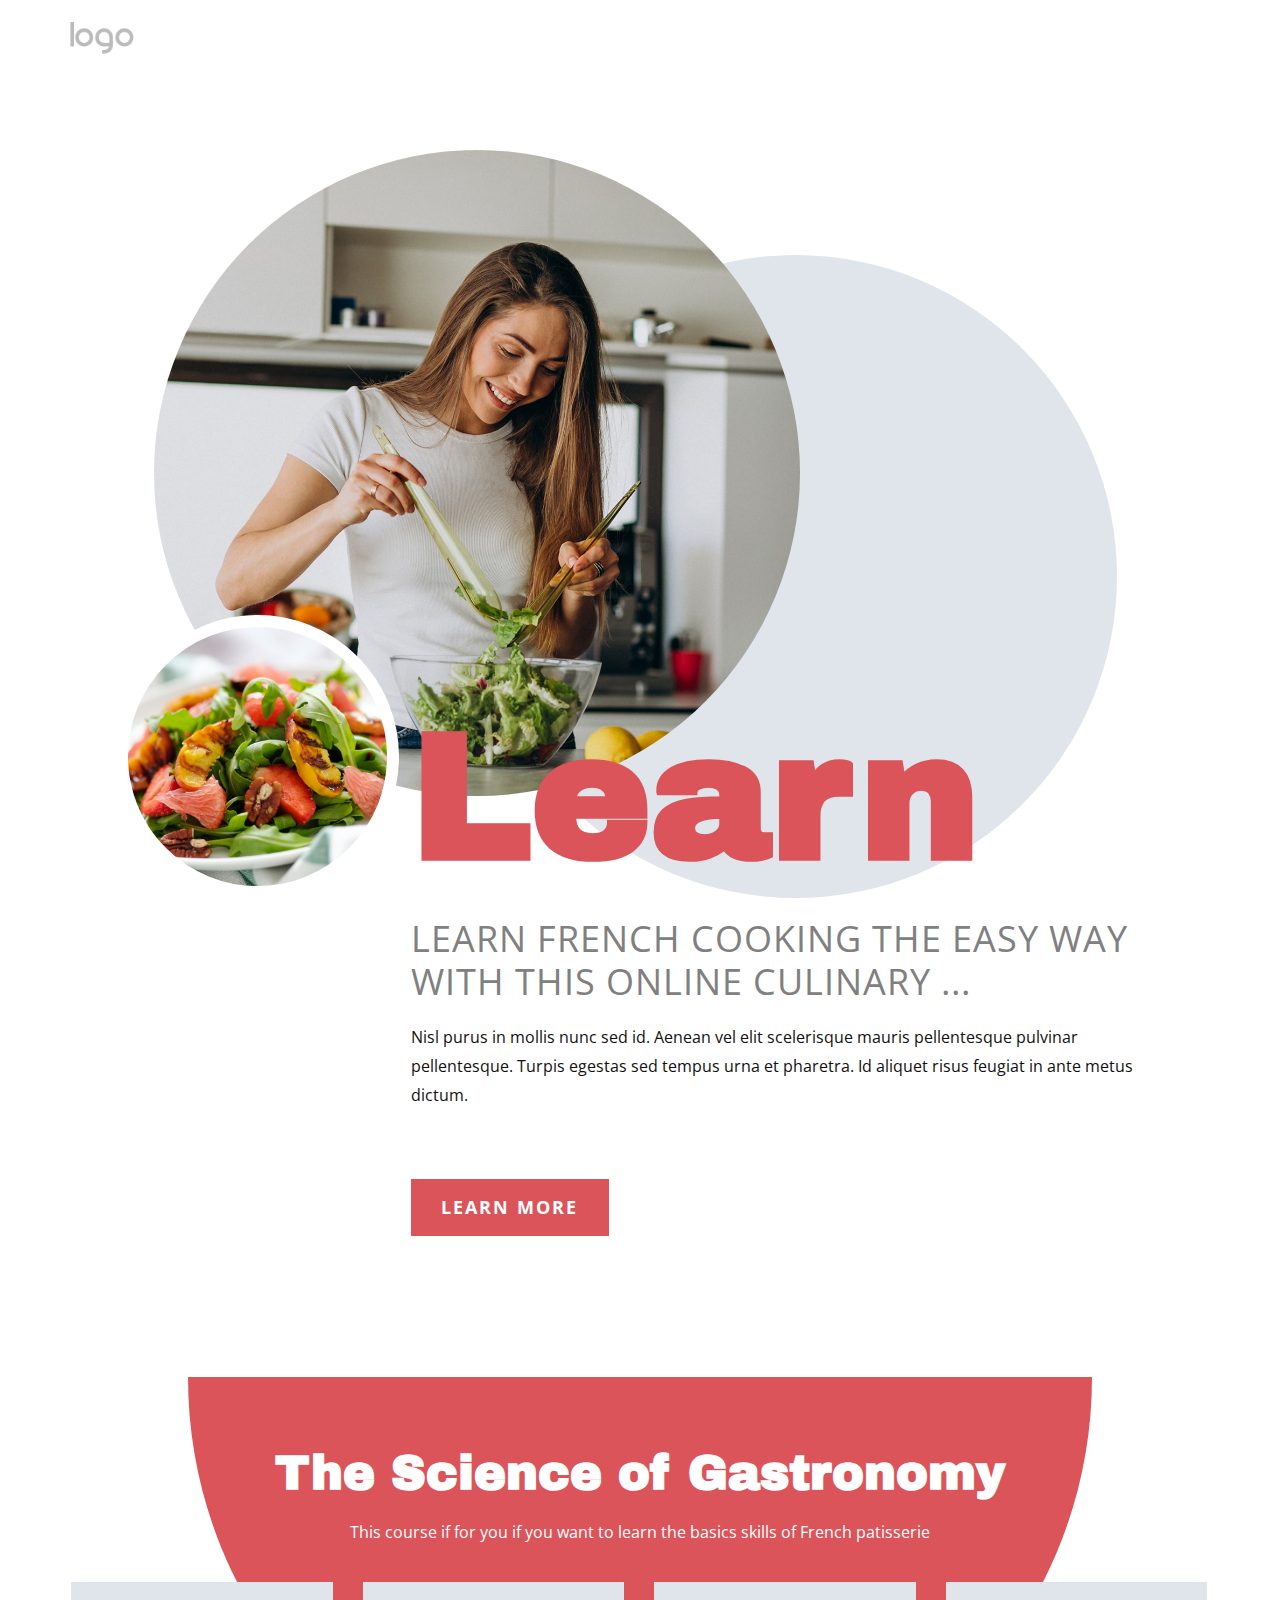
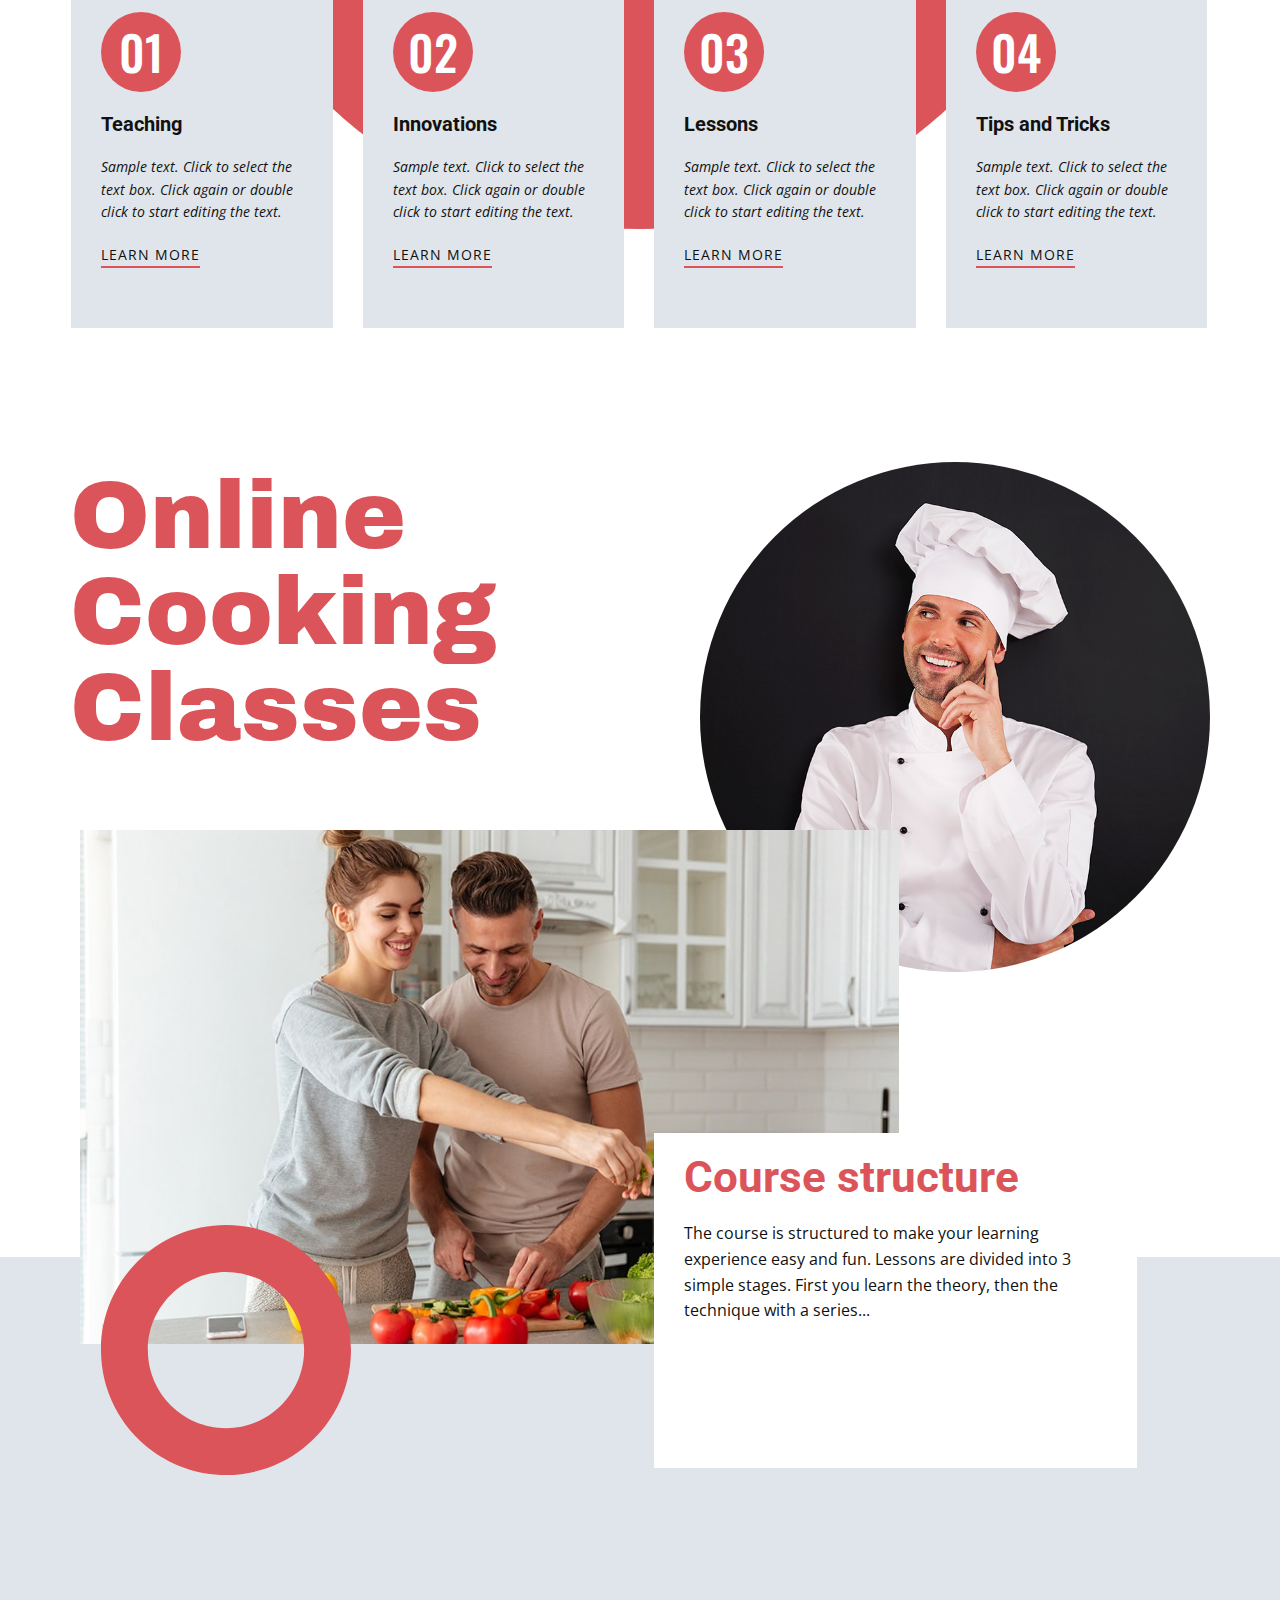
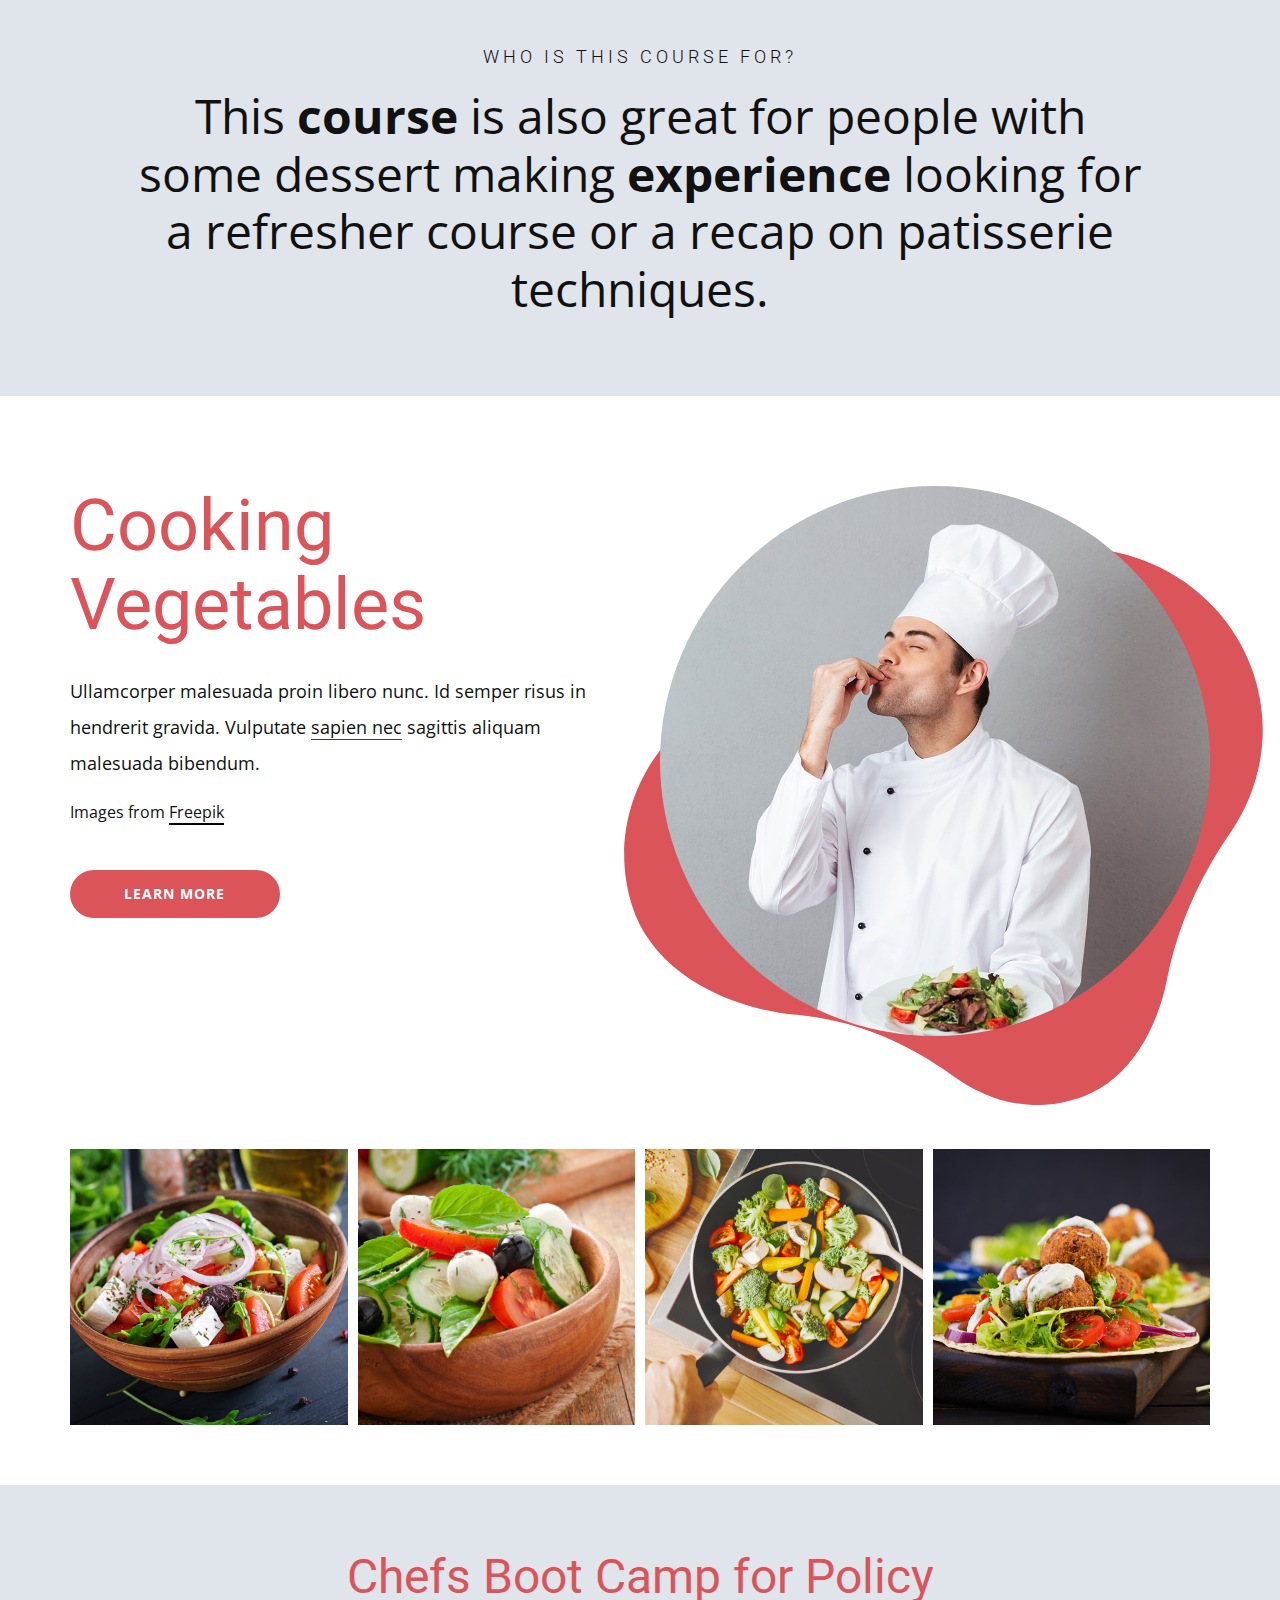
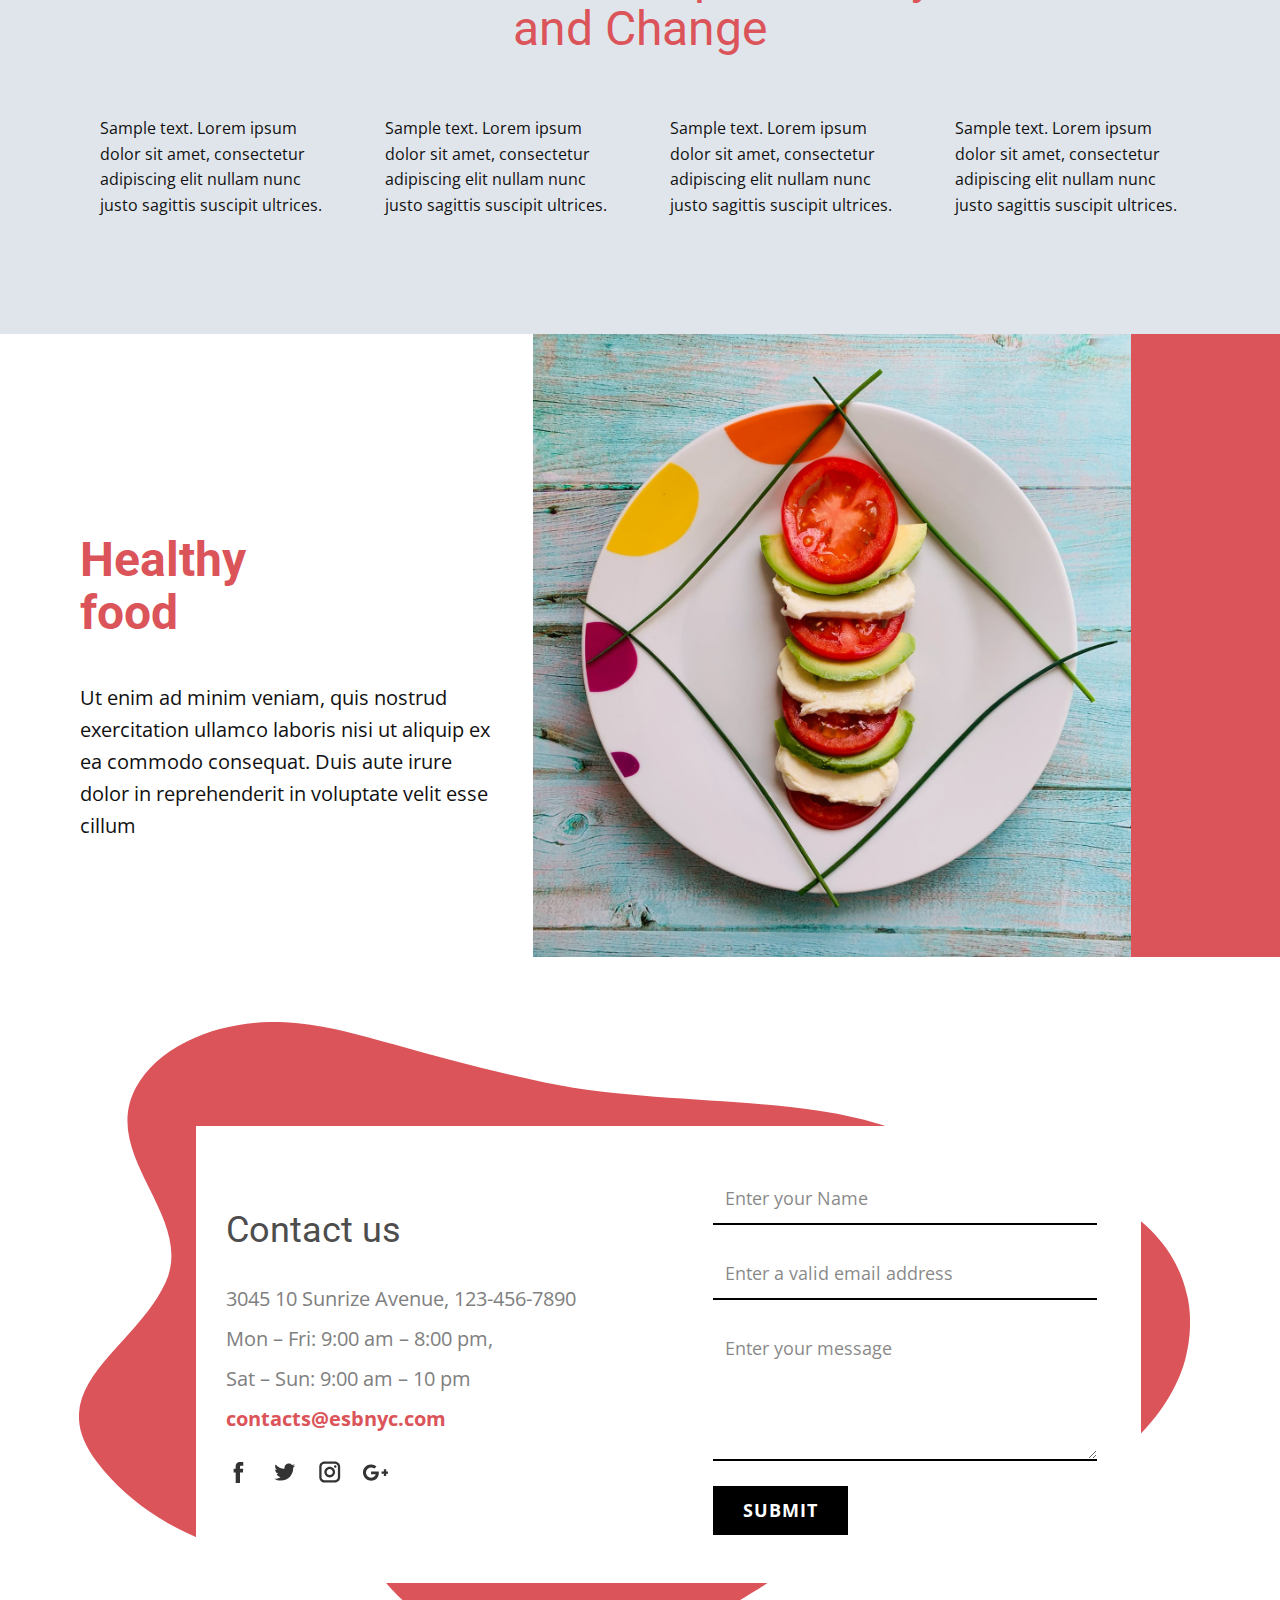
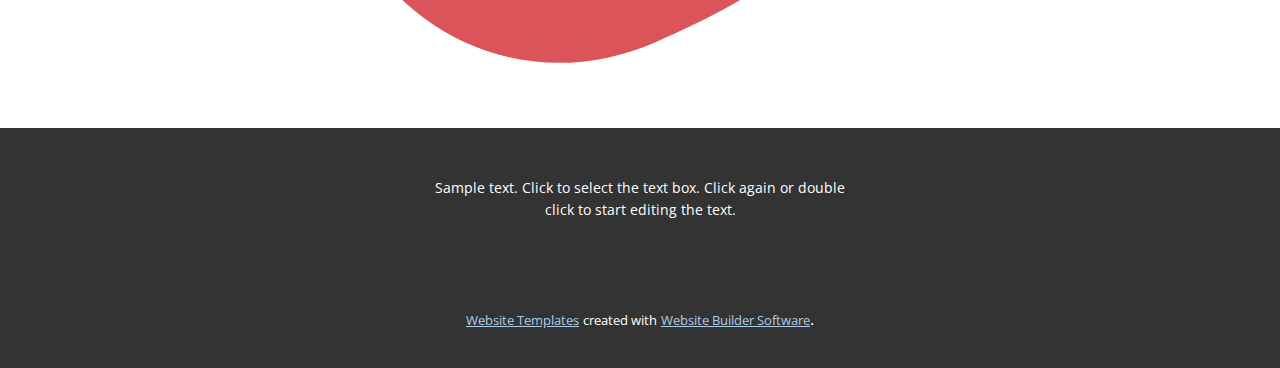
<file: src/root/index.html>
<!DOCTYPE html>
<html style="font-size: 16px;">
  <head>
    <meta name="viewport" content="width=device-width, initial-scale=1.0">
    <meta charset="utf-8">
    <meta name="keywords" content="Learn, The Science of Gastronomy, 01, 02, 03, 04, Online Cooking Classes, Course structure, Cooking Vegetables, Chefs Boot Camp for Policy and Change​, Healthy food, Contact us, INTUITIVE">
    <meta name="description" content="">
    <meta name="page_type" content="np-template-header-footer-from-plugin">
    <title>index</title>
    <link rel="stylesheet" href="nicepage.css" media="screen">
<link rel="stylesheet" href="index.css" media="screen">
    <script class="u-script" type="text/javascript" src="jquery.js" defer=""></script>
    <script class="u-script" type="text/javascript" src="nicepage.js" defer=""></script>
    <meta name="generator" content="Nicepage 3.2.5, nicepage.com">
    <link id="u-theme-google-font" rel="stylesheet" href="https://fonts.googleapis.com/css?family=Roboto:100,100i,300,300i,400,400i,500,500i,700,700i,900,900i|Open+Sans:300,300i,400,400i,600,600i,700,700i,800,800i">
    <link id="u-page-google-font" rel="stylesheet" href="https://fonts.googleapis.com/css?family=Open+Sans:300,300i,400,400i,600,600i,700,700i,800,800i|Oswald:200,300,400,500,600,700|Archivo+Black:400">
    
    
    
    
    
    
    
    
    
    <script type="application/ld+json">{
		"@context": "http://schema.org",
		"@type": "Organization",
		"name": "",
		"url": "index.html",
		"logo": "images/default-logo.png"
}</script>
    <meta property="og:title" content="index">
    <meta property="og:type" content="website">
    <meta name="theme-color" content="#478ac9">
    <link rel="canonical" href="index.html">
    <meta property="og:url" content="index.html">
  </head>
  <body data-home-page="index.html" data-home-page-title="index" class="u-body"><header class="u-clearfix u-header u-header" id="sec-b97d"><div class="u-clearfix u-sheet u-sheet-1">
        <a href="https://nicepage.com" class="u-image u-logo u-image-1">
          <img src="images/default-logo.png" class="u-logo-image u-logo-image-1">
        </a>
      </div></header>
    <section class="u-align-left u-clearfix u-section-1" id="carousel_69ed">
      <div class="u-clearfix u-sheet u-valign-middle-lg u-sheet-1">
        <div class="u-expanded-width-sm u-expanded-width-xs u-palette-5-light-2 u-shape u-shape-circle u-shape-1"></div>
        <div class="u-align-left u-image u-image-circle u-image-1"></div>
        <div class="u-align-left u-border-12 u-border-white u-image u-image-circle u-image-2" data-image-width="626" data-image-height="417"></div>
        <div class="u-container-style u-expanded-width-xs u-group u-shape-rectangle u-group-1">
          <div class="u-container-layout u-valign-top u-container-layout-1">
            <h2 class="u-align-left u-text u-text-palette-2-base u-text-1">Learn</h2>
            <h3 class="u-custom-font u-text u-text-font u-text-grey-50 u-text-2"> Learn French cooking the easy way with this online culinary ...</h3>
            <p class="u-text u-text-3">Nisl purus in mollis nunc sed id. Aenean vel elit scelerisque mauris pellentesque pulvinar pellentesque. Turpis egestas sed tempus urna et pharetra. Id aliquet risus feugiat in ante metus dictum.&nbsp;<br>
              <br>
            </p>
            <a href="learn.html" data-page-id="925813058" class="u-btn u-button-style u-palette-2-base u-btn-1">learn more</a>
          </div>
        </div>
      </div>
    </section>
    <section class="u-align-center u-clearfix u-section-2" id="carousel_2412">
      <div class="u-clearfix u-sheet u-sheet-1">
        <div class="u-shape u-shape-svg u-text-palette-2-base u-shape-1">
          <svg class="u-svg-link" preserveAspectRatio="none" viewBox="0 0 160 80" style=""><use xmlns:xlink="http://www.w3.org/1999/xlink" xlink:href="#svg-0b7f"></use></svg>
          <svg xmlns="http://www.w3.org/2000/svg" xmlns:xlink="http://www.w3.org/1999/xlink" version="1.1" xml:space="preserve" class="u-svg-content" viewBox="0 0 160 80" x="0px" y="0px" id="svg-0b7f" style="enable-background:new 0 0 160 80;"><path d="M160,0H0c0,44.2,35.8,80,80,80S160,44.2,160,0z"></path></svg>
        </div>
        <h1 class="u-custom-font u-text u-text-body-alt-color u-text-1">The Science of Gastronomy</h1>
        <p class="u-text u-text-body-alt-color u-text-default u-text-2">This course if for you if you want to learn the basics skills of French patisserie</p>
        <div class="u-expanded-width-md u-expanded-width-sm u-expanded-width-xs u-list u-repeater u-list-1">
          <div class="u-align-left u-container-style u-list-item u-palette-5-light-2 u-repeater-item u-list-item-1">
            <div class="u-container-layout u-similar-container u-valign-top u-container-layout-1">
              <div class="u-align-center u-container-style u-group u-palette-2-base u-radius-50 u-shape-round u-group-1">
                <div class="u-container-layout u-valign-middle u-container-layout-2">
                  <h2 class="u-custom-font u-font-oswald u-text u-text-body-alt-color u-text-3">01</h2>
                </div>
              </div>
              <h5 class="u-text u-text-4">Teaching</h5>
              <p class="u-text u-text-5">Sample text. Click to select the text box. Click again or double click to start editing the text.</p>
              <a href="teaching.html" data-page-id="82159806" class="u-active-none u-border-2 u-border-palette-2-base u-btn u-btn-rectangle u-button-style u-hover-none u-none u-text-body-color u-btn-1">learn more</a>
            </div>
          </div>
          <div class="u-align-left u-container-style u-list-item u-palette-5-light-2 u-repeater-item u-list-item-2">
            <div class="u-container-layout u-similar-container u-valign-top u-container-layout-3">
              <div class="u-align-center u-container-style u-group u-palette-2-base u-radius-50 u-shape-round u-group-2">
                <div class="u-container-layout u-valign-middle u-container-layout-4">
                  <h2 class="u-custom-font u-font-oswald u-text u-text-body-alt-color u-text-default u-text-6">02</h2>
                </div>
              </div>
              <h5 class="u-text u-text-7">Innovations<br>
              </h5>
              <p class="u-text u-text-8">Sample text. Click to select the text box. Click again or double click to start editing the text.</p>
              <a href="innovations.html" data-page-id="14184177" class="u-active-none u-border-2 u-border-palette-2-base u-btn u-btn-rectangle u-button-style u-hover-none u-none u-text-body-color u-btn-2">learn more</a>
            </div>
          </div>
          <div class="u-align-left u-container-style u-list-item u-palette-5-light-2 u-repeater-item u-list-item-3">
            <div class="u-container-layout u-similar-container u-valign-top u-container-layout-5">
              <div class="u-align-center u-container-style u-group u-palette-2-base u-radius-50 u-shape-round u-group-3">
                <div class="u-container-layout u-valign-middle u-container-layout-6">
                  <h2 class="u-custom-font u-font-oswald u-text u-text-body-alt-color u-text-default u-text-9">03</h2>
                </div>
              </div>
              <h5 class="u-text u-text-10">Lessons</h5>
              <p class="u-text u-text-11">Sample text. Click to select the text box. Click again or double click to start editing the text.</p>
              <a href="lessons.html" data-page-id="600418779" class="u-active-none u-border-2 u-border-palette-2-base u-btn u-btn-rectangle u-button-style u-hover-none u-none u-text-body-color u-btn-3">learn more</a>
            </div>
          </div>
          <div class="u-align-left u-container-style u-list-item u-palette-5-light-2 u-repeater-item u-list-item-4">
            <div class="u-container-layout u-similar-container u-valign-top u-container-layout-7">
              <div class="u-align-center u-container-style u-group u-palette-2-base u-radius-50 u-shape-round u-group-4">
                <div class="u-container-layout u-valign-middle u-container-layout-8">
                  <h2 class="u-custom-font u-font-oswald u-text u-text-body-alt-color u-text-default u-text-12">04</h2>
                </div>
              </div>
              <h5 class="u-text u-text-13">Tips and Tricks</h5>
              <p class="u-text u-text-14">Sample text. Click to select the text box. Click again or double click to start editing the text.</p>
              <a href="tips.html" data-page-id="39701693" class="u-active-none u-border-2 u-border-palette-2-base u-btn u-btn-rectangle u-button-style u-hover-none u-none u-text-body-color u-btn-4">learn more</a>
            </div>
          </div>
        </div>
      </div>
    </section>
    <section class="u-clearfix u-palette-5-light-2 u-section-3" id="carousel_3018">
      <div class="u-expanded-width u-shape u-shape-rectangle u-white u-shape-1"></div>
      <div alt="" class="u-align-left u-image u-image-circle u-image-1"></div>
      <div class="u-align-left u-container-style u-group u-group-1">
        <div class="u-container-layout u-valign-top u-container-layout-1">
          <h2 class="u-text u-text-palette-2-base u-text-1">Online Cooking Classes</h2>
        </div>
      </div>
      <img src="images/sd-min.jpg" alt="" class="u-align-left u-image u-image-2">
      <div class="u-align-left u-container-style u-group u-white u-group-2">
        <div class="u-container-layout u-container-layout-2">
          <h2 class="u-text u-text-palette-2-base u-text-2">Course structure</h2>
          <p class="u-text u-text-3">The course is structured to make your learning experience easy and fun. Lessons are divided into 3 simple stages. First you learn the theory, then the technique with a series... </p>
        </div>
      </div>
      <div class="u-shape u-shape-svg u-text-palette-2-base u-shape-2">
        <svg class="u-svg-link" preserveAspectRatio="none" viewBox="0 0 160 160" style=""><use xmlns:xlink="http://www.w3.org/1999/xlink" xlink:href="#svg-d9c8"></use></svg>
        <svg xmlns="http://www.w3.org/2000/svg" xmlns:xlink="http://www.w3.org/1999/xlink" version="1.1" xml:space="preserve" class="u-svg-content" viewBox="0 0 160 160" x="0px" y="0px" id="svg-d9c8" style="enable-background:new 0 0 160 160;"><path d="M80,30c27.6,0,50,22.4,50,50s-22.4,50-50,50s-50-22.4-50-50S52.4,30,80,30 M80,0C35.8,0,0,35.8,0,80s35.8,80,80,80
	s80-35.8,80-80S124.2,0,80,0L80,0z"></path></svg>
      </div>
    </section>
    <section class="u-align-center u-clearfix u-palette-5-light-2 u-section-4" id="carousel_1ecc">
      <div class="u-clearfix u-sheet u-valign-middle u-sheet-1">
        <h6 class="u-text u-text-default u-text-1">Who is this course for?</h6>
        <h3 class="u-custom-font u-text u-text-font u-text-2">This <b>course</b> is also great for people with some dessert making <b>experience</b> looking for a refresher course or a recap on patisserie techniques.<br>
        </h3>
      </div>
    </section>
    <section class="u-align-left u-clearfix u-section-5" id="carousel_2f1c">
      <div class="u-clearfix u-sheet u-valign-middle u-sheet-1">
        <div class="u-shape u-shape-svg u-text-palette-2-base u-shape-1">
          <svg class="u-svg-link" preserveAspectRatio="none" viewBox="0 0 160 150" style=""><use xmlns:xlink="http://www.w3.org/1999/xlink" xlink:href="#svg-4d96"></use></svg>
          <svg xmlns="http://www.w3.org/2000/svg" xmlns:xlink="http://www.w3.org/1999/xlink" version="1.1" xml:space="preserve" class="u-svg-content" viewBox="0 0 160 150" x="0px" y="0px" id="svg-4d96"><path d="M43.2,126.9c14.2,1.3,27.6,7,39.1,15.6c8.3,6.1,19.4,10.3,32.7,5.3c11.7-4.4,18.6-17.4,21-30.2c2.6-13.3,8.1-25.9,15.7-37.1
	c8.3-12.1,10.8-27.9,5.3-42.7C150.5,20.3,134.6,9,117,7.6C107.9,6.9,98.8,5,90.1,1.9C83-0.6,75-0.7,67.4,2.1
	c-9.9,3.7-17,11.6-20.1,21c-3.3,10.1-10.9,18-20.6,22.2c-0.1,0-0.1,0.1-0.2,0.1c-20.3,8.9-31,32-24.6,53.2
	C6.9,115.6,25.2,125.2,43.2,126.9z"></path></svg>
        </div>
        <div class="u-clearfix u-expanded-width u-gutter-32 u-layout-wrap u-layout-wrap-1">
          <div class="u-gutter-0 u-layout">
            <div class="u-layout-row">
              <div class="u-container-style u-layout-cell u-size-30 u-layout-cell-1">
                <div class="u-container-layout u-valign-top-lg u-valign-top-md u-valign-top-sm u-valign-top-xl u-container-layout-1">
                  <h2 class="u-text u-text-palette-2-base u-text-1">Cooking Vegetables</h2>
                  <p class="u-text u-text-2">Ullamcorper malesuada proin libero nunc. Id semper risus in hendrerit gravida. Vulputate <a href="https://nicepage.com/website-mockup" class="u-active-none u-border-1 u-border-grey-75 u-btn u-button-link u-button-style u-hover-none u-none u-text-body-color u-btn-1">sapien nec</a> sagittis aliquam malesuada bibendum.&nbsp;
                  </p>
                  <p class="u-text u-text-3">Images from <a href="https://www.freepik.com/photos/food" class="u-active-none u-border-2 u-border-black u-btn u-button-link u-button-style u-hover-none u-none u-text-body-color u-btn-2">Freepik</a>
                  </p>
                  <a href="vegetables.html" data-page-id="120876925" class="u-btn u-btn-round u-button-style u-hover-black u-palette-2-base u-radius-50 u-btn-3">learn more</a>
                </div>
              </div>
              <div class="u-align-right u-container-style u-layout-cell u-size-30 u-layout-cell-2">
                <div class="u-container-layout u-valign-middle-md u-container-layout-2">
                  <div class="u-expand-resize u-image u-image-circle u-image-1"></div>
                </div>
              </div>
            </div>
          </div>
        </div>
        <div class="u-expanded-width u-gallery u-layout-grid u-lightbox u-no-transition u-show-text-on-hover u-gallery-1">
          <div class="u-gallery-inner u-gallery-inner-1">
            <div class="u-effect-fade u-gallery-item">
              <div class="u-back-slide" data-image-width="626" data-image-height="417">
                <img class="u-back-image u-expanded" src="images/greek-salad-with-fresh-tomato-cucumber-red-onion-basil-feta-cheese-black-olives-italian-herbs_2829-4480.jpg">
              </div>
              <div class="u-over-slide u-shading u-over-slide-1">
                <h3 class="u-gallery-heading"></h3>
                <p class="u-gallery-text"></p>
              </div>
            </div>
            <div class="u-effect-fade u-gallery-item">
              <div class="u-back-slide" data-image-width="626" data-image-height="646">
                <img class="u-back-image u-expanded" src="images/fresh-vegetable-greek-salad-close-up_2829-19508.jpg">
              </div>
              <div class="u-over-slide u-shading u-over-slide-2">
                <h3 class="u-gallery-heading"></h3>
                <p class="u-gallery-text"></p>
              </div>
            </div>
            <div class="u-effect-fade u-gallery-item">
              <div class="u-back-slide" data-image-width="626" data-image-height="417">
                <img class="u-back-image u-expanded" src="images/man-cooking-fresh-vegetables-pan_1220-3199.jpg">
              </div>
              <div class="u-over-slide u-shading u-over-slide-3">
                <h3 class="u-gallery-heading"></h3>
                <p class="u-gallery-text"></p>
              </div>
            </div>
            <div class="u-effect-fade u-gallery-item">
              <div class="u-back-slide">
                <img class="u-back-image u-expanded" src="images/tortilla-wrap-with-falafel-fresh-salad-vegan-tacos-vegetarian-healthy-food_2829-6193.jpg">
              </div>
              <div class="u-over-slide u-shading u-over-slide-4">
                <h3 class="u-gallery-heading"></h3>
                <p class="u-gallery-text"></p>
              </div>
            </div>
          </div>
        </div>
      </div>
    </section>
    <section class="u-align-center u-clearfix u-palette-5-light-2 u-section-6" id="carousel_6b7e">
      <div class="u-clearfix u-sheet u-valign-middle u-sheet-1">
        <h2 class="u-text u-text-default u-text-palette-2-base u-text-1">Chefs Boot Camp for Policy and Change </h2>
        <div class="u-clearfix u-expanded-width u-layout-wrap u-layout-wrap-1">
          <div class="u-layout">
            <div class="u-layout-row">
              <div class="u-container-style u-layout-cell u-left-cell u-size-15 u-size-30-md u-layout-cell-1">
                <div class="u-container-layout u-container-layout-1">
                  <p class="u-text u-text-2">Sample text. Lorem ipsum dolor sit amet, consectetur adipiscing elit nullam nunc justo sagittis suscipit ultrices.</p>
                </div>
              </div>
              <div class="u-container-style u-layout-cell u-size-15 u-size-30-md u-layout-cell-2">
                <div class="u-container-layout u-container-layout-2">
                  <p class="u-text u-text-3">Sample text. Lorem ipsum dolor sit amet, consectetur adipiscing elit nullam nunc justo sagittis suscipit ultrices.</p>
                </div>
              </div>
              <div class="u-container-style u-layout-cell u-size-15 u-size-30-md u-layout-cell-3">
                <div class="u-container-layout u-container-layout-3">
                  <p class="u-text u-text-4">Sample text. Lorem ipsum dolor sit amet, consectetur adipiscing elit nullam nunc justo sagittis suscipit ultrices.</p>
                </div>
              </div>
              <div class="u-container-style u-layout-cell u-right-cell u-size-15 u-size-30-md u-layout-cell-4">
                <div class="u-container-layout u-container-layout-4">
                  <p class="u-text u-text-5">Sample text. Lorem ipsum dolor sit amet, consectetur adipiscing elit nullam nunc justo sagittis suscipit ultrices.</p>
                </div>
              </div>
            </div>
          </div>
        </div>
      </div>
    </section>
    <section class="u-clearfix u-section-7" id="carousel_52b0">
      <div class="u-clearfix u-expanded-width u-layout-wrap u-layout-wrap-1">
        <div class="u-gutter-0 u-layout">
          <div class="u-layout-row">
            <div class="u-align-left u-container-style u-layout-cell u-left-cell u-size-25 u-white u-layout-cell-1">
              <div class="u-container-layout u-container-layout-1">
                <h2 class="u-text u-text-palette-2-base u-text-1">Healthy food</h2>
                <p class="u-text u-text-2">Ut enim ad minim veniam, quis nostrud exercitation ullamco laboris nisi ut aliquip ex ea commodo consequat. Duis aute irure dolor in reprehenderit in voluptate velit esse cillum</p>
              </div>
            </div>
            <div class="u-container-style u-image u-layout-cell u-size-28 u-image-1">
              <div class="u-container-layout u-container-layout-2"></div>
            </div>
            <div class="u-align-left u-container-style u-layout-cell u-palette-2-base u-right-cell u-size-7 u-layout-cell-3">
              <div class="u-container-layout u-container-layout-3"></div>
            </div>
          </div>
        </div>
      </div>
    </section>
    <section class="u-align-center u-clearfix u-section-8" id="carousel_fa37">
      <div class="u-clearfix u-sheet u-valign-middle-lg u-valign-middle-sm u-valign-middle-xl u-valign-middle-xs u-sheet-1">
        <div class="u-shape u-shape-svg u-text-palette-2-base u-shape-1">
          <svg class="u-svg-link" preserveAspectRatio="none" viewBox="0 0 160 140" style=""><use xmlns:xlink="http://www.w3.org/1999/xlink" xlink:href="#svg-c4d4"></use></svg>
          <svg xmlns="http://www.w3.org/2000/svg" xmlns:xlink="http://www.w3.org/1999/xlink" version="1.1" xml:space="preserve" class="u-svg-content" viewBox="0 0 160 140" x="0px" y="0px" id="svg-c4d4"><g><g><path d="M138.9,102.2c-9.5,10.1-24.4,20.2-41.2,27.4C63.2,144.5,21,147.1,3.1,112.4c-9.9-19.1,6.5-28.8,11.8-45.7
			c5.3-16.9-11.4-32.3-5.1-49.9c1.8-4.9,4.9-9,8.9-11.9C24,1,30.8-0.8,37.8,0.3C43.6,1.2,49,3.5,54.3,5.7c8.8,3.7,17.4,7.1,26.3,9.8
			c15.7,4.7,31.3,3.7,47.1,7.2c8.5,1.9,16.7,5.6,22.6,11.8C170.3,55.7,155.8,84.1,138.9,102.2z"></path>
</g>
</g></svg>
        </div>
        <div class="u-shape u-shape-svg u-text-palette-2-base u-shape-2">
          <svg class="u-svg-link" preserveAspectRatio="none" viewBox="0 0 160 120" style=""><use xmlns:xlink="http://www.w3.org/1999/xlink" xlink:href="#svg-b310"></use></svg>
          <svg xmlns="http://www.w3.org/2000/svg" xmlns:xlink="http://www.w3.org/1999/xlink" version="1.1" xml:space="preserve" class="u-svg-content" viewBox="0 0 160 120" x="0px" y="0px" id="svg-b310"><path d="M124.3,80.3c20.5-1.1,32-18.4,34.8-31.5c4.7-22.6-6.7-55.4-81.5-47.7c-124.8,12.7-75.1,145.7-16.9,114
	C99.9,93.7,86.4,82.3,124.3,80.3z"></path></svg>
        </div>
        <div class="u-clearfix u-layout-wrap u-layout-wrap-1">
          <div class="u-gutter-0 u-layout">
            <div class="u-layout-row">
              <div class="u-align-left u-container-style u-layout-cell u-left-cell u-size-30 u-white u-layout-cell-1">
                <div class="u-container-layout u-container-layout-1">
                  <h2 class="u-text u-text-grey-70 u-text-1">Contact us</h2>
                  <p class="u-text u-text-grey-50 u-text-2">3045 10 Sunrize Avenue, 123-456-7890<br>Mon – Fri: 9:00 am – 8:00 pm,<br>Sat – Sun: 9:00 am – 10 pm<br>
                    <a href="mailto:" class="u-active-none u-border-none u-btn u-button-link u-button-style u-hover-none u-none u-text-palette-2-base u-btn-1" target="_blank">contacts@esbnyc.com</a>
                  </p>
                  <div class="u-social-icons u-spacing-20 u-text-grey-80 u-social-icons-1">
                    <a class="u-social-url" target="_blank" href=""><span class="u-icon u-icon-circle u-social-facebook u-social-type-logo u-icon-1">
                    <svg class="u-svg-link" preserveAspectRatio="xMidYMin slice" viewBox="0 0 112 112" style=""><use xmlns:xlink="http://www.w3.org/1999/xlink" xlink:href="#svg-50ee"></use></svg>
                    <svg xmlns="http://www.w3.org/2000/svg" xmlns:xlink="http://www.w3.org/1999/xlink" version="1.1" xml:space="preserve" class="u-svg-content" viewBox="0 0 112 112" x="0px" y="0px" id="svg-50ee"><path d="M75.5,28.8H65.4c-1.5,0-4,0.9-4,4.3v9.4h13.9l-1.5,15.8H61.4v45.1H42.8V58.3h-8.8V42.4h8.8V32.2 c0-7.4,3.4-18.8,18.8-18.8h13.8v15.4H75.5z"></path></svg>
                  </span>
                    </a>
                    <a class="u-social-url" target="_blank" href=""><span class="u-icon u-icon-circle u-social-twitter u-social-type-logo u-icon-2">
                    <svg class="u-svg-link" preserveAspectRatio="xMidYMin slice" viewBox="0 0 112 112" style=""><use xmlns:xlink="http://www.w3.org/1999/xlink" xlink:href="#svg-d346"></use></svg>
                    <svg xmlns="http://www.w3.org/2000/svg" xmlns:xlink="http://www.w3.org/1999/xlink" version="1.1" xml:space="preserve" class="u-svg-content" viewBox="0 0 112 112" x="0px" y="0px" id="svg-d346"><path d="M92.2,38.2c0,0.8,0,1.6,0,2.3c0,24.3-18.6,52.4-52.6,52.4c-10.6,0.1-20.2-2.9-28.5-8.2 c1.4,0.2,2.9,0.2,4.4,0.2c8.7,0,16.7-2.9,23-7.9c-8.1-0.2-14.9-5.5-17.3-12.8c1.1,0.2,2.4,0.2,3.4,0.2c1.6,0,3.3-0.2,4.8-0.7 c-8.4-1.6-14.9-9.2-14.9-18c0-0.2,0-0.2,0-0.2c2.5,1.4,5.4,2.2,8.4,2.3c-5-3.3-8.3-8.9-8.3-15.4c0-3.4,1-6.5,2.5-9.2 c9.1,11.1,22.7,18.5,38,19.2c-0.2-1.4-0.4-2.8-0.4-4.3c0.1-10,8.3-18.2,18.5-18.2c5.4,0,10.1,2.2,13.5,5.7c4.3-0.8,8.1-2.3,11.7-4.5 c-1.4,4.3-4.3,7.9-8.1,10.1c3.7-0.4,7.3-1.4,10.6-2.9C98.9,32.3,95.7,35.5,92.2,38.2z"></path></svg>
                  </span>
                    </a>
                    <a class="u-social-url" target="_blank" href=""><span class="u-icon u-icon-circle u-social-instagram u-social-type-logo u-icon-3">
                    <svg class="u-svg-link" preserveAspectRatio="xMidYMin slice" viewBox="0 0 112 112" style=""><use xmlns:xlink="http://www.w3.org/1999/xlink" xlink:href="#svg-dd2a"></use></svg>
                    <svg xmlns="http://www.w3.org/2000/svg" xmlns:xlink="http://www.w3.org/1999/xlink" version="1.1" xml:space="preserve" class="u-svg-content" viewBox="0 0 112 112" x="0px" y="0px" id="svg-dd2a"><path d="M55.9,32.9c-12.8,0-23.2,10.4-23.2,23.2s10.4,23.2,23.2,23.2s23.2-10.4,23.2-23.2S68.7,32.9,55.9,32.9z M55.9,69.4c-7.4,0-13.3-6-13.3-13.3c-0.1-7.4,6-13.3,13.3-13.3s13.3,6,13.3,13.3C69.3,63.5,63.3,69.4,55.9,69.4z"></path><path d="M79.7,26.8c-3,0-5.4,2.5-5.4,5.4s2.5,5.4,5.4,5.4c3,0,5.4-2.5,5.4-5.4S82.7,26.8,79.7,26.8z"></path><path d="M78.2,11H33.5C21,11,10.8,21.3,10.8,33.7v44.7c0,12.6,10.2,22.8,22.7,22.8h44.7c12.6,0,22.7-10.2,22.7-22.7 V33.7C100.8,21.1,90.6,11,78.2,11z M91,78.4c0,7.1-5.8,12.8-12.8,12.8H33.5c-7.1,0-12.8-5.8-12.8-12.8V33.7 c0-7.1,5.8-12.8,12.8-12.8h44.7c7.1,0,12.8,5.8,12.8,12.8V78.4z"></path></svg>
                  </span>
                    </a>
                    <a class="u-social-url" target="_blank" href=""><span class="u-icon u-icon-circle u-social-google u-social-type-logo u-icon-4">
                    <svg class="u-svg-link" preserveAspectRatio="xMidYMin slice" viewBox="0 0 112 112" style=""><use xmlns:xlink="http://www.w3.org/1999/xlink" xlink:href="#svg-102d"></use></svg>
                    <svg xmlns="http://www.w3.org/2000/svg" xmlns:xlink="http://www.w3.org/1999/xlink" version="1.1" xml:space="preserve" class="u-svg-content" viewBox="0 0 112 112" x="0px" y="0px" id="svg-102d"><path d="M62.2,81.6c-8.6,11.2-24.6,14.4-37.6,10C10.9,87,0.8,73.2,1,58.5c-0.8-18,15.2-34.6,33.1-34.9 c9.2-0.8,18.2,2.7,25,8.6c-2.9,3.1-5.7,6.2-8.9,9.2c-6.2-3.8-13.5-6.5-20.6-4C18.1,40.7,11,54.2,15.4,65.6 c3.5,11.8,17.8,18.3,29.2,13.2c5.8-2.1,9.7-7.4,11.3-13.2c-6.6-0.1-13.2,0-20.1-0.3c0-3.9,0-7.9,0-11.9c11.2,0,22.2,0,33.3,0 C69.9,63.4,68.3,73.9,62.2,81.6z M110.9,63.7c-3.4,0-6.6,0-10,0c0,3.4,0,6.6,0,10c-3.4,0-6.6,0-10,0c0-3.4,0-6.6,0-10 c-3.4,0-6.6,0-10,0c0-3.4,0-6.6,0-10c3.4,0,6.6,0,10,0c0-3.4,0-6.6,0.1-10c3.4,0,6.6,0,10,0c0,3.4,0,6.6,0,10c3.4,0,6.6,0,10,0 C110.9,56.9,110.9,60.3,110.9,63.7z"></path></svg>
                  </span>
                    </a>
                  </div>
                </div>
              </div>
              <div class="u-align-left u-container-style u-layout-cell u-right-cell u-size-30 u-white u-layout-cell-2">
                <div class="u-container-layout u-valign-middle u-container-layout-2">
                  <div class="u-expanded-width u-form u-form-1">
                    <form action="#" method="POST" class="u-clearfix u-form-spacing-24 u-form-vertical u-inner-form" style="padding: 24px;" source="custom" name="form">
                      <div class="u-form-group u-form-name u-form-group-1">
                        <label for="name-3b9a" class="u-form-control-hidden u-label">Name</label>
                        <input type="text" placeholder="Enter your Name" id="name-3b9a" name="name" class="u-border-2 u-border-black u-border-no-left u-border-no-right u-border-no-top u-input u-input-rectangle u-input-1" required="">
                      </div>
                      <div class="u-form-email u-form-group u-form-group-2">
                        <label for="email-3b9a" class="u-form-control-hidden u-label">Email</label>
                        <input type="email" placeholder="Enter a valid email address" id="email-3b9a" name="email" class="u-border-2 u-border-black u-border-no-left u-border-no-right u-border-no-top u-input u-input-rectangle u-input-2" required="">
                      </div>
                      <div class="u-form-group u-form-message u-form-group-3">
                        <label for="message-3b9a" class="u-form-control-hidden u-label">Message</label>
                        <textarea placeholder="Enter your message" rows="4" cols="50" id="message-3b9a" name="message" class="u-border-2 u-border-black u-border-no-left u-border-no-right u-border-no-top u-input u-input-rectangle u-input-3" required=""></textarea>
                      </div>
                      <div class="u-align-left u-form-group u-form-submit u-form-group-4">
                        <a href="#" class="u-black u-btn u-btn-submit u-button-style u-hover-grey-60 u-btn-2">Submit</a>
                        <input type="submit" value="submit" class="u-form-control-hidden">
                      </div>
                      <div class="u-form-send-message u-form-send-success"> Thank you! Your message has been sent. </div>
                      <div class="u-form-send-error u-form-send-message"> Unable to send your message. Please fix errors then try again. </div>
                      <input type="hidden" value="" name="recaptchaResponse">
                    </form>
                  </div>
                </div>
              </div>
            </div>
          </div>
        </div>
      </div>
    </section>
    
    
    <footer class="u-align-center u-clearfix u-footer u-grey-80 u-footer" id="sec-0151"><div class="u-clearfix u-sheet u-sheet-1">
        <p class="u-small-text u-text u-text-variant u-text-1">Sample text. Click to select the text box. Click again or double click to start editing the text.</p>
      </div></footer>
    <section class="u-backlink u-clearfix u-grey-80">
      <a class="u-link" href="https://nicepage.com/website-templates" target="_blank">
        <span>Website Templates</span>
      </a>
      <p class="u-text">
        <span>created with</span>
      </p>
      <a class="u-link" href="https://nicepage.com/" target="_blank">
        <span>Website Builder Software</span>
      </a>. 
    </section>
  </body>
</html>
</file>
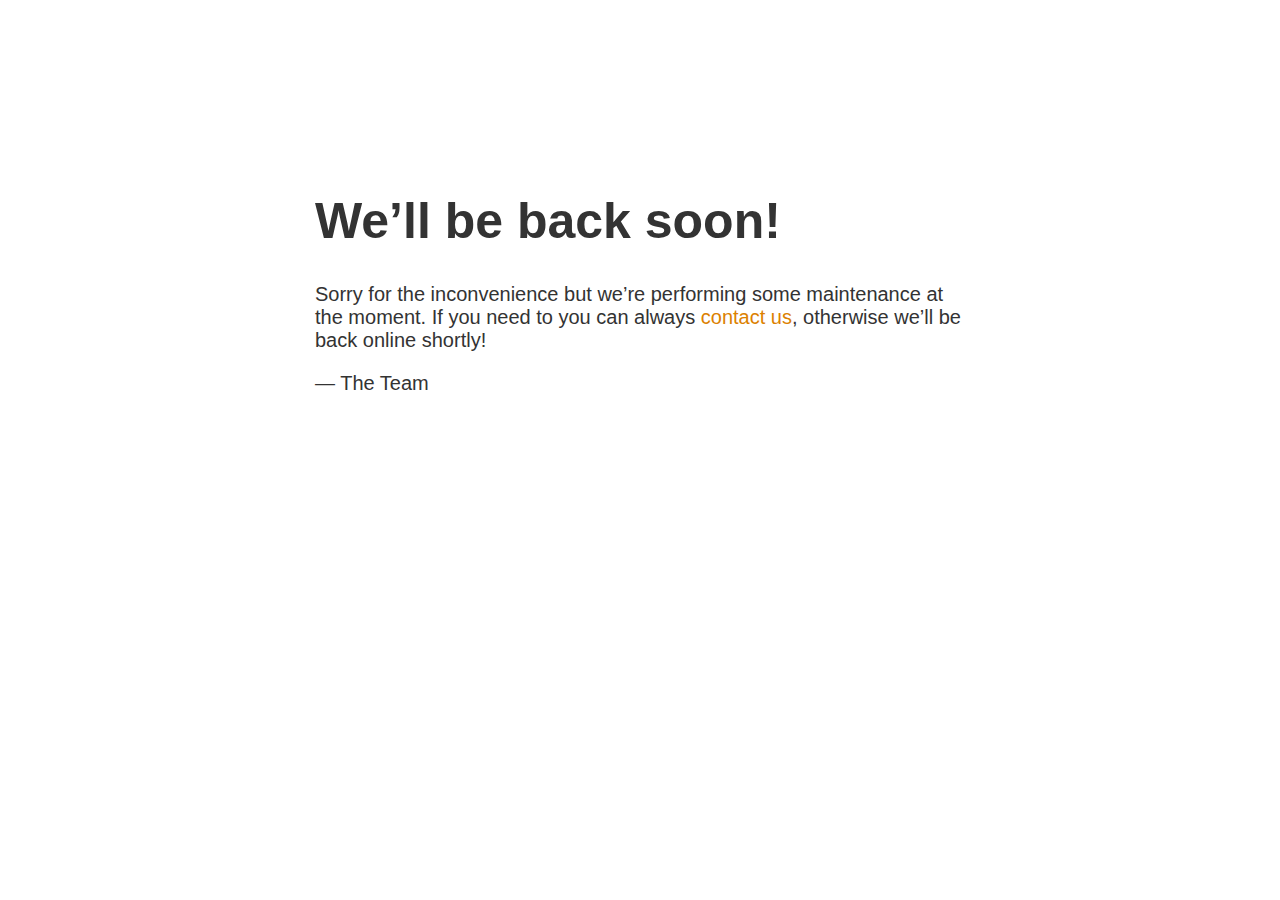
<file: bin/maintenance/maintenance.html>
<!doctype html>
<title>Site Maintenance</title>
<style>
  body { text-align: center; padding: 150px; }
  h1 { font-size: 50px; }
  body { font: 20px Helvetica, sans-serif; color: #333; }
  article { display: block; text-align: left; width: 650px; margin: 0 auto; }
  a { color: #dc8100; text-decoration: none; }
  a:hover { color: #333; text-decoration: none; }
</style>

<article>
    <h1>We&rsquo;ll be back soon!</h1>
    <div>
        <p>Sorry for the inconvenience but we&rsquo;re performing some maintenance at the moment. If you need to you can always <a href="mailto:#">contact us</a>, otherwise we&rsquo;ll be back online shortly!</p>
        <p>&mdash; The Team</p>
    </div>
</article>
</file>
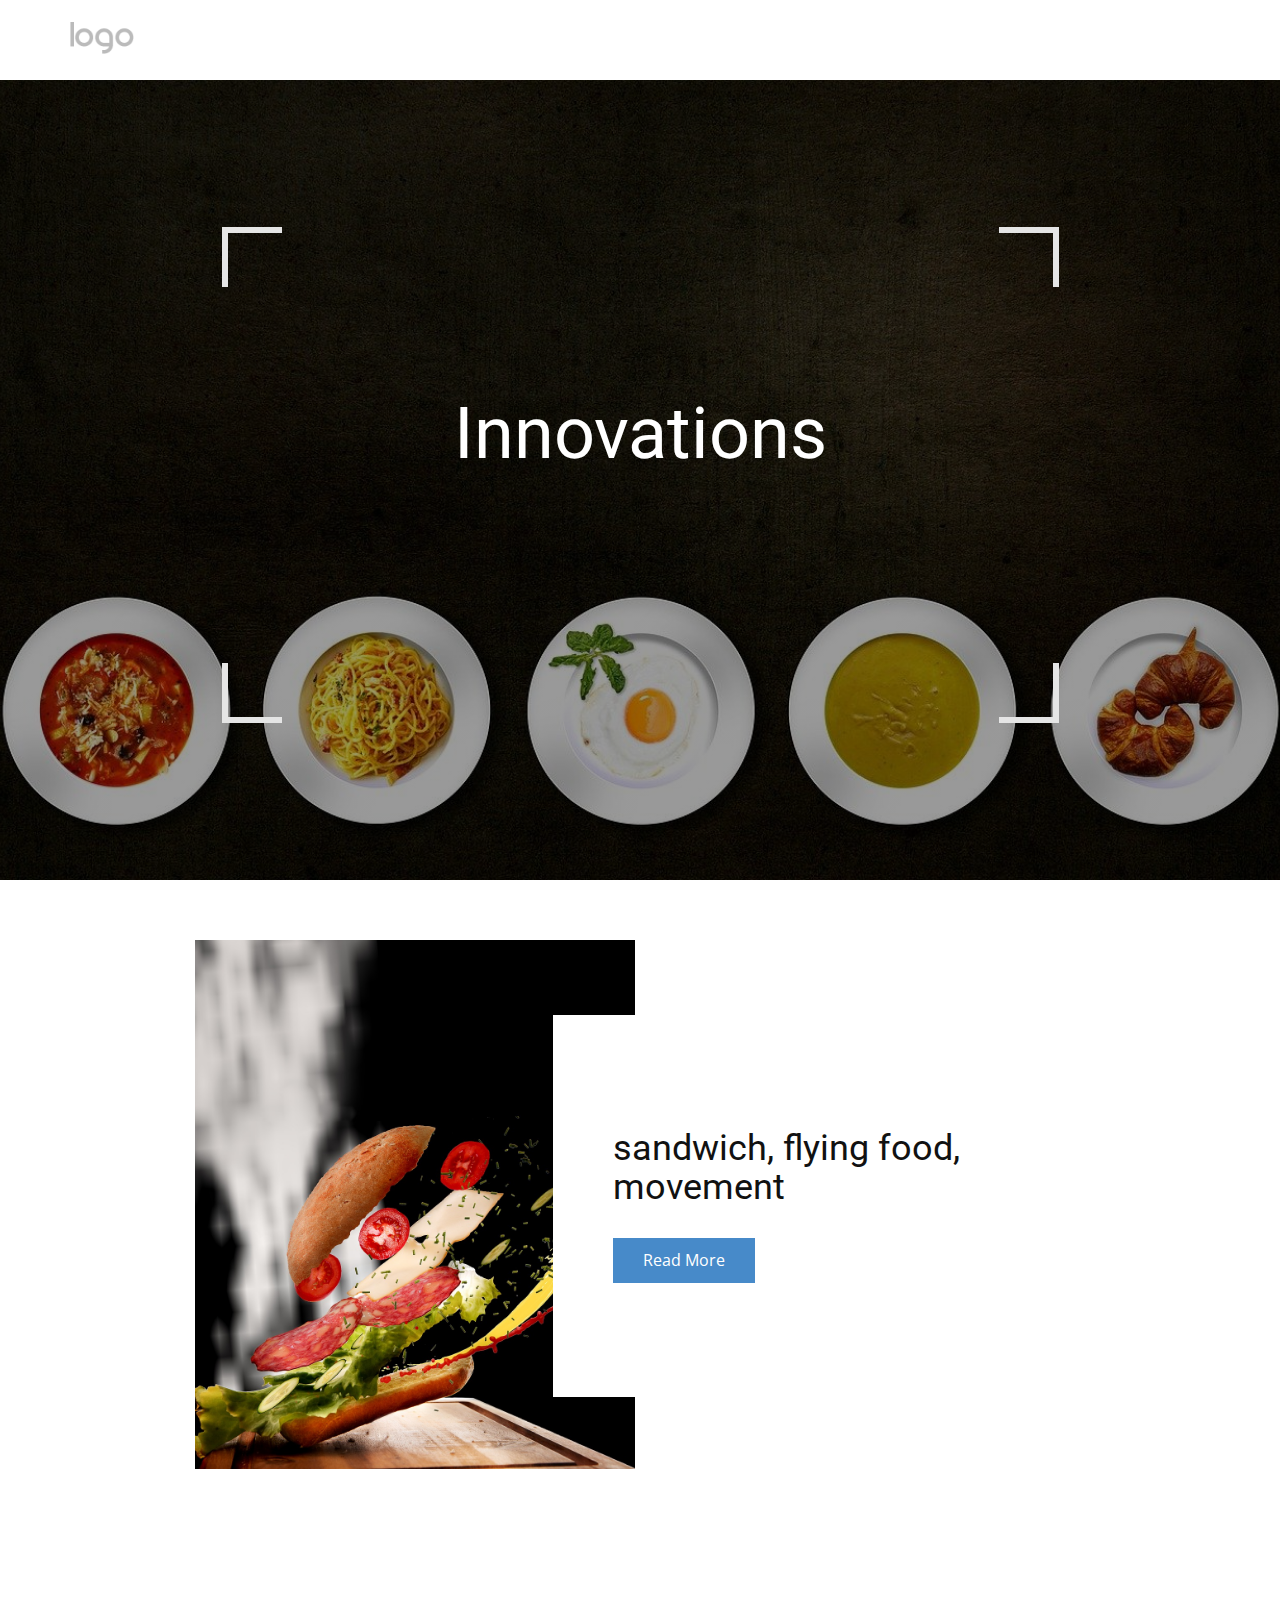
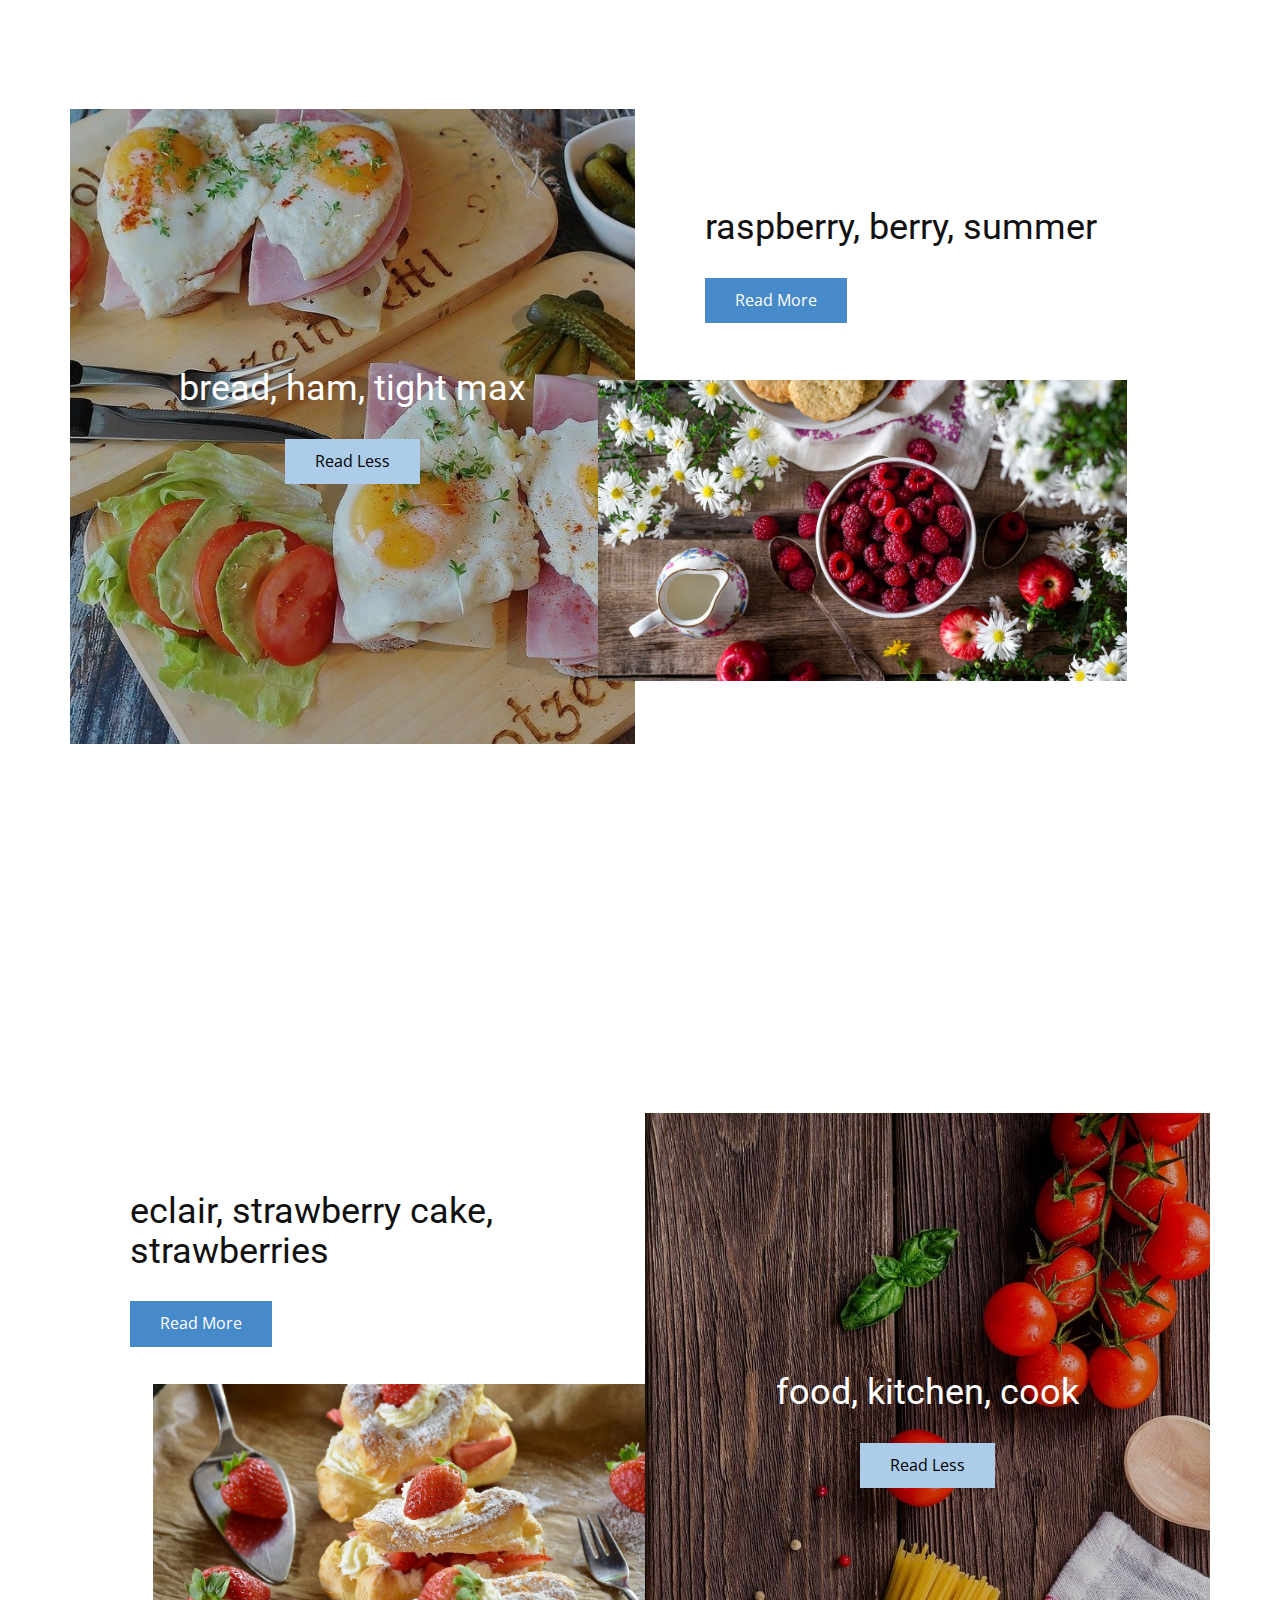
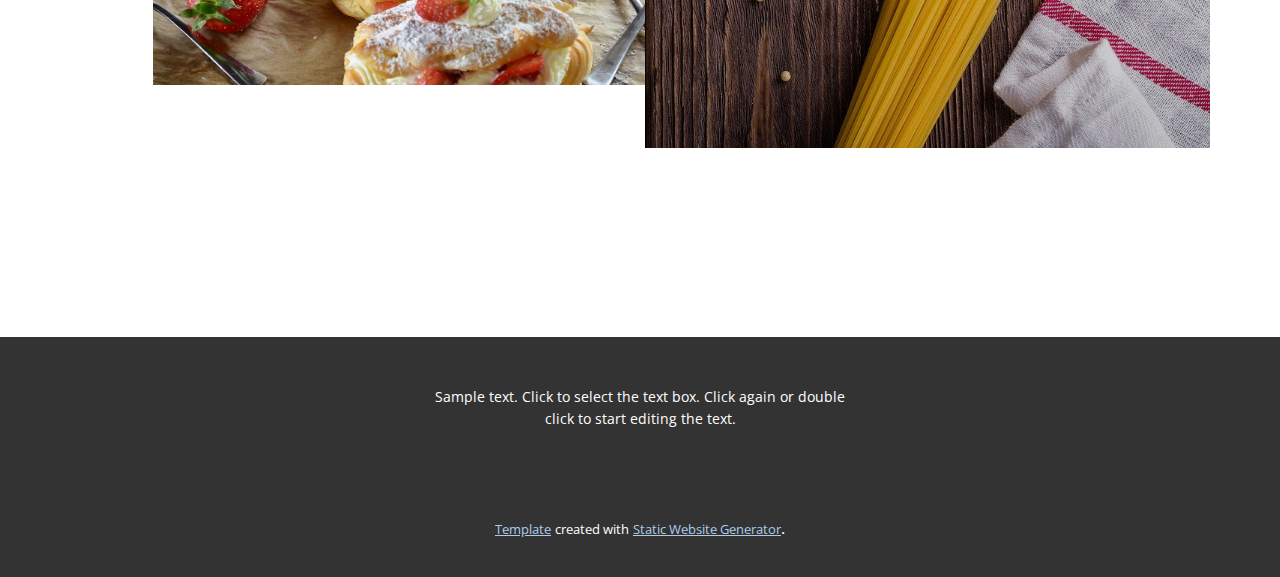
<file: src/root/innovations.html>
<!DOCTYPE html>
<html style="font-size: 16px;">
  <head>
    <meta name="viewport" content="width=device-width, initial-scale=1.0">
    <meta charset="utf-8">
    <meta name="keywords" content="food, dishes, meal, sandwich, flying food, movement, bread, ham, tight max, raspberry, berry, summer, eclair, strawberry cake, strawberries, food, kitchen, cook">
    <meta name="description" content="">
    <meta name="page_type" content="np-template-header-footer-from-plugin">
    <title>innovations</title>
    <link rel="stylesheet" href="nicepage.css" media="screen">
<link rel="stylesheet" href="innovations.css" media="screen">
    <script class="u-script" type="text/javascript" src="jquery.js" defer=""></script>
    <script class="u-script" type="text/javascript" src="nicepage.js" defer=""></script>
    <script type="text/javascript" src="innovations.js"></script>
    <meta name="generator" content="Nicepage 3.2.5, nicepage.com">
    <link id="u-theme-google-font" rel="stylesheet" href="https://fonts.googleapis.com/css?family=Roboto:100,100i,300,300i,400,400i,500,500i,700,700i,900,900i|Open+Sans:300,300i,400,400i,600,600i,700,700i,800,800i">
    
    
    
    
    
    <script type="application/ld+json">{
		"@context": "http://schema.org",
		"@type": "Organization",
		"name": "",
		"url": "index.html",
		"logo": "images/default-logo.png"
}</script>
    <meta property="og:title" content="innovations">
    <meta property="og:type" content="website">
    <meta name="theme-color" content="#478ac9">
    <link rel="canonical" href="index.html">
    <meta property="og:url" content="index.html">
  </head>
  <body class="u-body"><header class="u-clearfix u-header u-header" id="sec-b97d"><div class="u-clearfix u-sheet u-sheet-1">
        <a href="https://nicepage.com" class="u-image u-logo u-image-1">
          <img src="images/default-logo.png" class="u-logo-image u-logo-image-1">
        </a>
      </div></header>
    <section class="u-clearfix u-image u-shading u-section-1" src="" data-image-width="1280" data-image-height="768" id="sec-07fd">
      <div class="u-clearfix u-sheet u-sheet-1">
        <div class="u-clearfix u-gutter-10 u-layout-wrap u-layout-wrap-1">
          <div class="u-gutter-0 u-layout">
            <div class="u-layout-col">
              <div class="u-container-style u-layout-cell u-left-cell u-right-cell u-size-20 u-layout-cell-1">
                <div class="u-container-layout u-container-layout-1">
                  <div class="u-border-6 u-border-grey-10 u-shape u-shape-bottom u-shape-right u-shape-1"></div>
                  <div class="u-border-6 u-border-grey-10 u-shape u-shape-bottom u-shape-left u-shape-2"></div>
                </div>
              </div>
              <div class="u-align-center u-container-style u-layout-cell u-left-cell u-right-cell u-size-20 u-layout-cell-2">
                <div class="u-container-layout u-container-layout-2">
                  <h1 class="u-heading-font u-text u-title u-text-1">Innovations</h1>
                </div>
              </div>
              <div class="u-container-style u-layout-cell u-left-cell u-right-cell u-size-20 u-layout-cell-3">
                <div class="u-container-layout u-valign-bottom u-container-layout-3">
                  <div class="u-border-6 u-border-grey-10 u-shape u-shape-right u-shape-top u-shape-3"></div>
                  <div class="u-border-6 u-border-grey-10 u-shape u-shape-left u-shape-top u-shape-4"></div>
                </div>
              </div>
            </div>
          </div>
        </div>
      </div>
    </section>
    <section class="u-clearfix u-section-2" id="sec-1159">
      <div class="u-clearfix u-sheet u-sheet-1">
        <div class="u-clearfix u-expanded-width-md u-expanded-width-sm u-expanded-width-xs u-gutter-10 u-layout-wrap u-layout-wrap-1">
          <div class="u-layout">
            <div class="u-layout-row">
              <div class="u-container-style u-image u-layout-cell u-left-cell u-size-30 u-image-1" src="" data-image-width="1280" data-image-height="1280">
                <div class="u-container-layout u-container-layout-1"></div>
              </div>
              <div class="u-container-style u-layout-cell u-right-cell u-size-30 u-layout-cell-2">
                <div class="u-container-layout u-container-layout-2">
                  <div class="u-container-style u-group u-white u-group-1">
                    <div class="u-container-layout u-valign-middle u-container-layout-3">
                      <h2 class="u-text u-text-1" id="random-text-one">sandwich, flying food, movement</h2>
                      <a class="u-btn u-button-style u-btn-1" onclick="changeText('random-text-one', 'first')">Read More</a>
                    </div>
                  </div>
                </div>
              </div>
            </div>
          </div>
        </div>
      </div>
    </section>
    <section class="u-clearfix u-section-3" id="sec-08f8">
      <div class="u-clearfix u-sheet u-sheet-1">
        <div class="u-clearfix u-expanded-width u-gutter-10 u-layout-wrap u-layout-wrap-1">
          <div class="u-layout">
            <div class="u-layout-row">
              <div class="u-size-30 u-size-60-md">
                <div class="u-layout-row">
                  <div class="u-align-center u-container-style u-image u-layout-cell u-left-cell u-shading u-size-60 u-image-1" src="" data-image-width="1280" data-image-height="720">
                    <div class="u-container-layout u-valign-middle u-container-layout-1">
                      <h2 class="u-text u-text-1" id="photo-title-one">bread, ham, tight max</h2>
                      <a class="u-btn u-button-style u-btn-1" id="first-title" onclick="hideTextAndButton('photo-title-one', 'first-title')">Read Less</a>
                    </div>
                  </div>
                </div>
              </div>
              <div class="u-size-30 u-size-60-md">
                <div class="u-layout-col">
                  <div class="u-align-center-md u-align-left-lg u-align-left-sm u-align-left-xl u-align-left-xs u-container-style u-layout-cell u-right-cell u-size-20 u-layout-cell-2">
                    <div class="u-container-layout u-valign-middle u-container-layout-2">
                      <h2 class="u-text u-text-2" id="random-text-two">raspberry, berry, summer</h2>
                      <a class="u-btn u-button-style u-btn-2" onclick="changeText('random-text-two', 'second')">Read More</a>
                    </div>
                  </div>
                  <div class="u-container-style u-expand-resize u-layout-cell u-right-cell u-size-40 u-layout-cell-3">
                    <div class="u-container-layout u-container-layout-3">
                      <img src="images/54e0d7404e52a814f6da8c7dda793678153bdee757596c48732f73d3924dc05ebe_1280.jpg" alt="" class="u-align-left u-expanded-height-md u-expanded-height-sm u-expanded-height-xs u-image u-image-2" data-image-width="1280" data-image-height="853">
                    </div>
                  </div>
                </div>
              </div>
            </div>
          </div>
        </div>
      </div>
    </section>
    <section class="u-clearfix u-section-4" id="sec-fabc">
      <div class="u-clearfix u-sheet u-sheet-1">
        <div class="u-clearfix u-expanded-width u-gutter-10 u-layout-wrap u-layout-wrap-1">
          <div class="u-layout">
            <div class="u-layout-row">
              <div class="u-size-30 u-size-60-md">
                <div class="u-layout-col">
                  <div class="u-align-center-md u-align-left-lg u-align-left-sm u-align-left-xl u-align-left-xs u-container-style u-layout-cell u-right-cell u-size-20 u-layout-cell-1">
                    <div class="u-container-layout u-valign-middle u-container-layout-1">
                      <h2 class="u-text u-text-1" id="random-text-three">eclair, strawberry cake, strawberries</h2>
                      <a class="u-btn u-button-style u-btn-1" onclick="changeText('random-text-three', 'third')">Read More</a>
                    </div>
                  </div>
                  <div class="u-container-style u-expand-resize u-layout-cell u-right-cell u-size-40 u-layout-cell-2">
                    <div class="u-container-layout u-container-layout-2">
                      <img src="images/55e3d3454e51ac14f6da8c7dda793678153bdee757596c48732f73d3924cc55ebc_1280.jpg" alt="" class="u-align-left u-expanded-height-md u-expanded-height-sm u-expanded-height-xs u-image u-image-1" data-image-width="1280" data-image-height="853">
                    </div>
                  </div>
                </div>
              </div>
              <div class="u-size-30 u-size-60-md">
                <div class="u-layout-row">
                  <div class="u-align-center u-container-style u-image u-layout-cell u-left-cell u-shading u-size-60 u-image-2" src="" data-image-width="1280" data-image-height="848">
                    <div class="u-container-layout u-valign-middle u-container-layout-3">
                      <h2 class="u-text u-text-2" id="photo-title-two">food, kitchen, cook</h2>
                      <a class="u-btn u-button-style u-btn-2" id="second-title" onclick="hideTextAndButton('photo-title-two', 'second-title')">Read Less</a>
                    </div>
                  </div>
                </div>
              </div>
            </div>
          </div>
        </div>
      </div>
    </section>
    
    
    <footer class="u-align-center u-clearfix u-footer u-grey-80 u-footer" id="sec-0151"><div class="u-clearfix u-sheet u-sheet-1">
        <p class="u-small-text u-text u-text-variant u-text-1">Sample text. Click to select the text box. Click again or double click to start editing the text.</p>
      </div></footer>
    <section class="u-backlink u-clearfix u-grey-80">
      <a class="u-link" href="https://nicepage.com/templates" target="_blank">
        <span>Template</span>
      </a>
      <p class="u-text">
        <span>created with</span>
      </p>
      <a class="u-link" href="https://nicepage.com/static-site-generator" target="_blank">
        <span>Static Website Generator</span>
      </a>. 
    </section>
  </body>
</html>
</file>
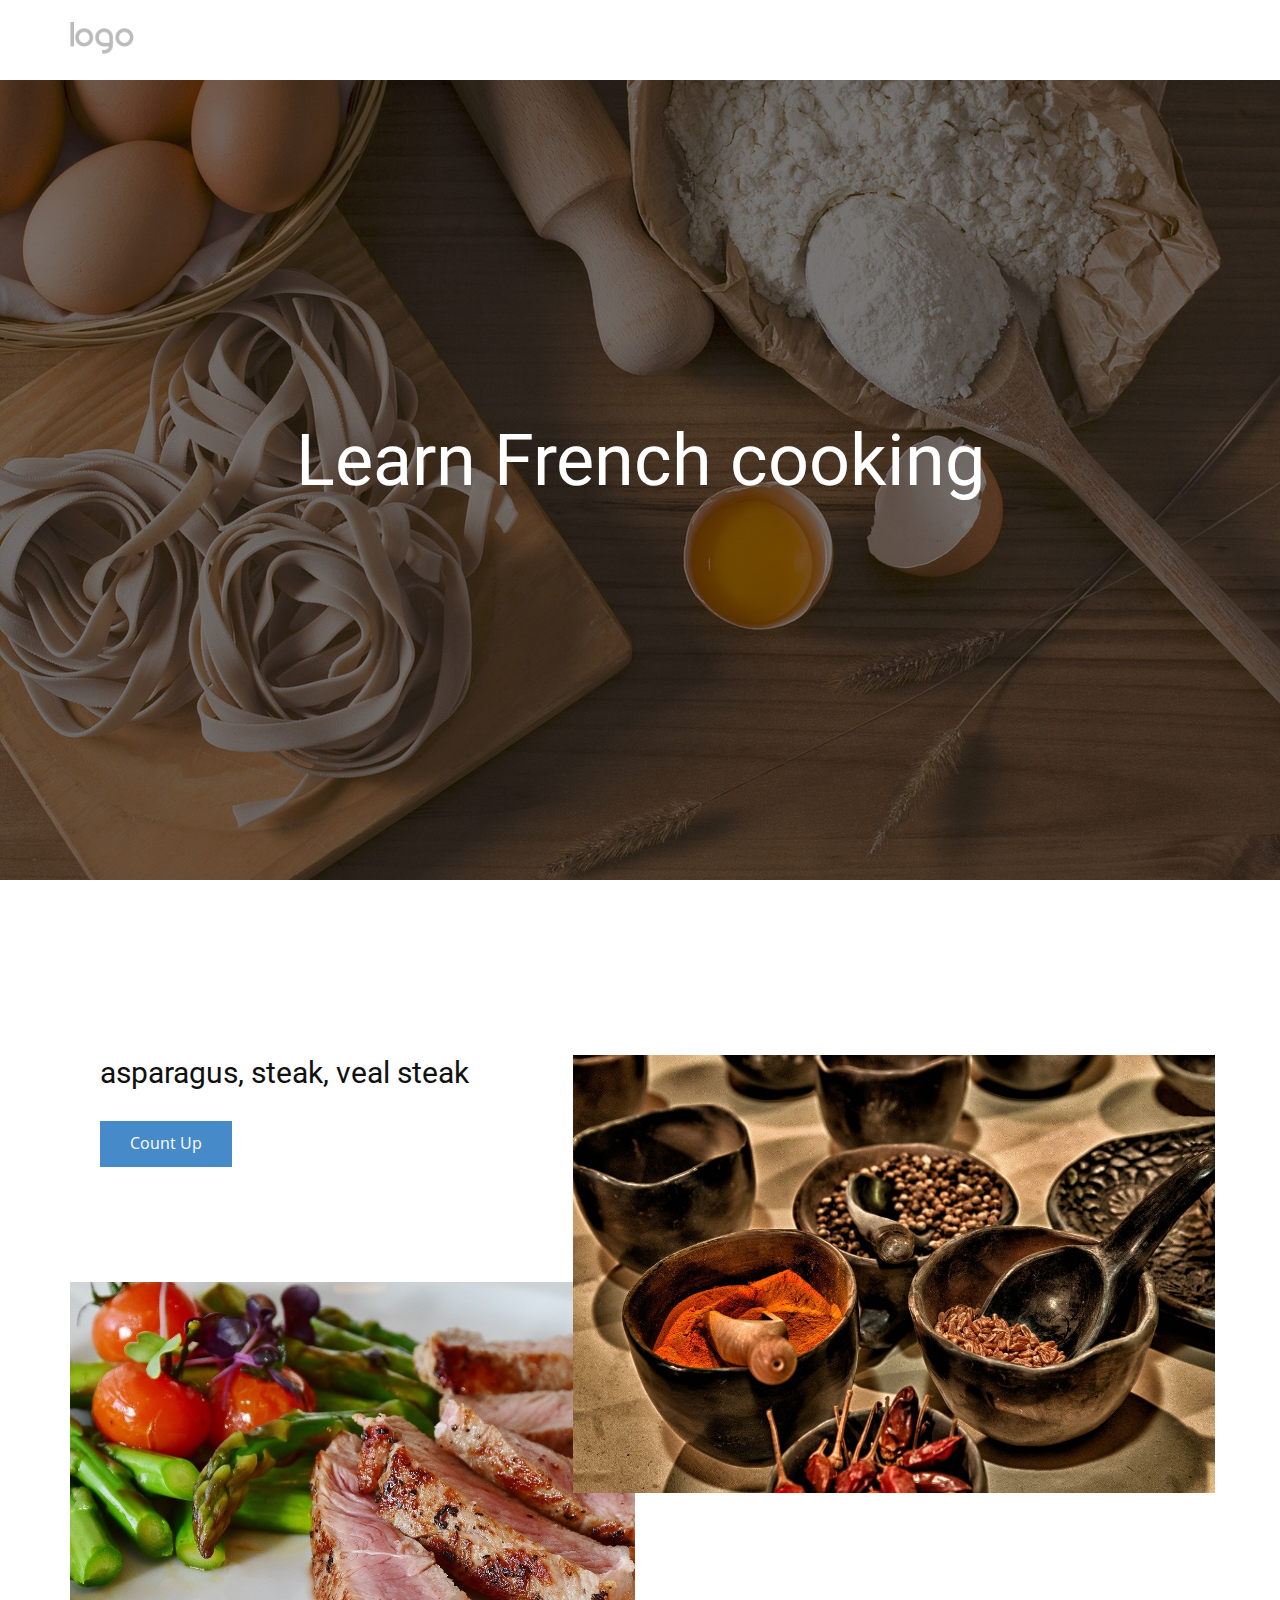
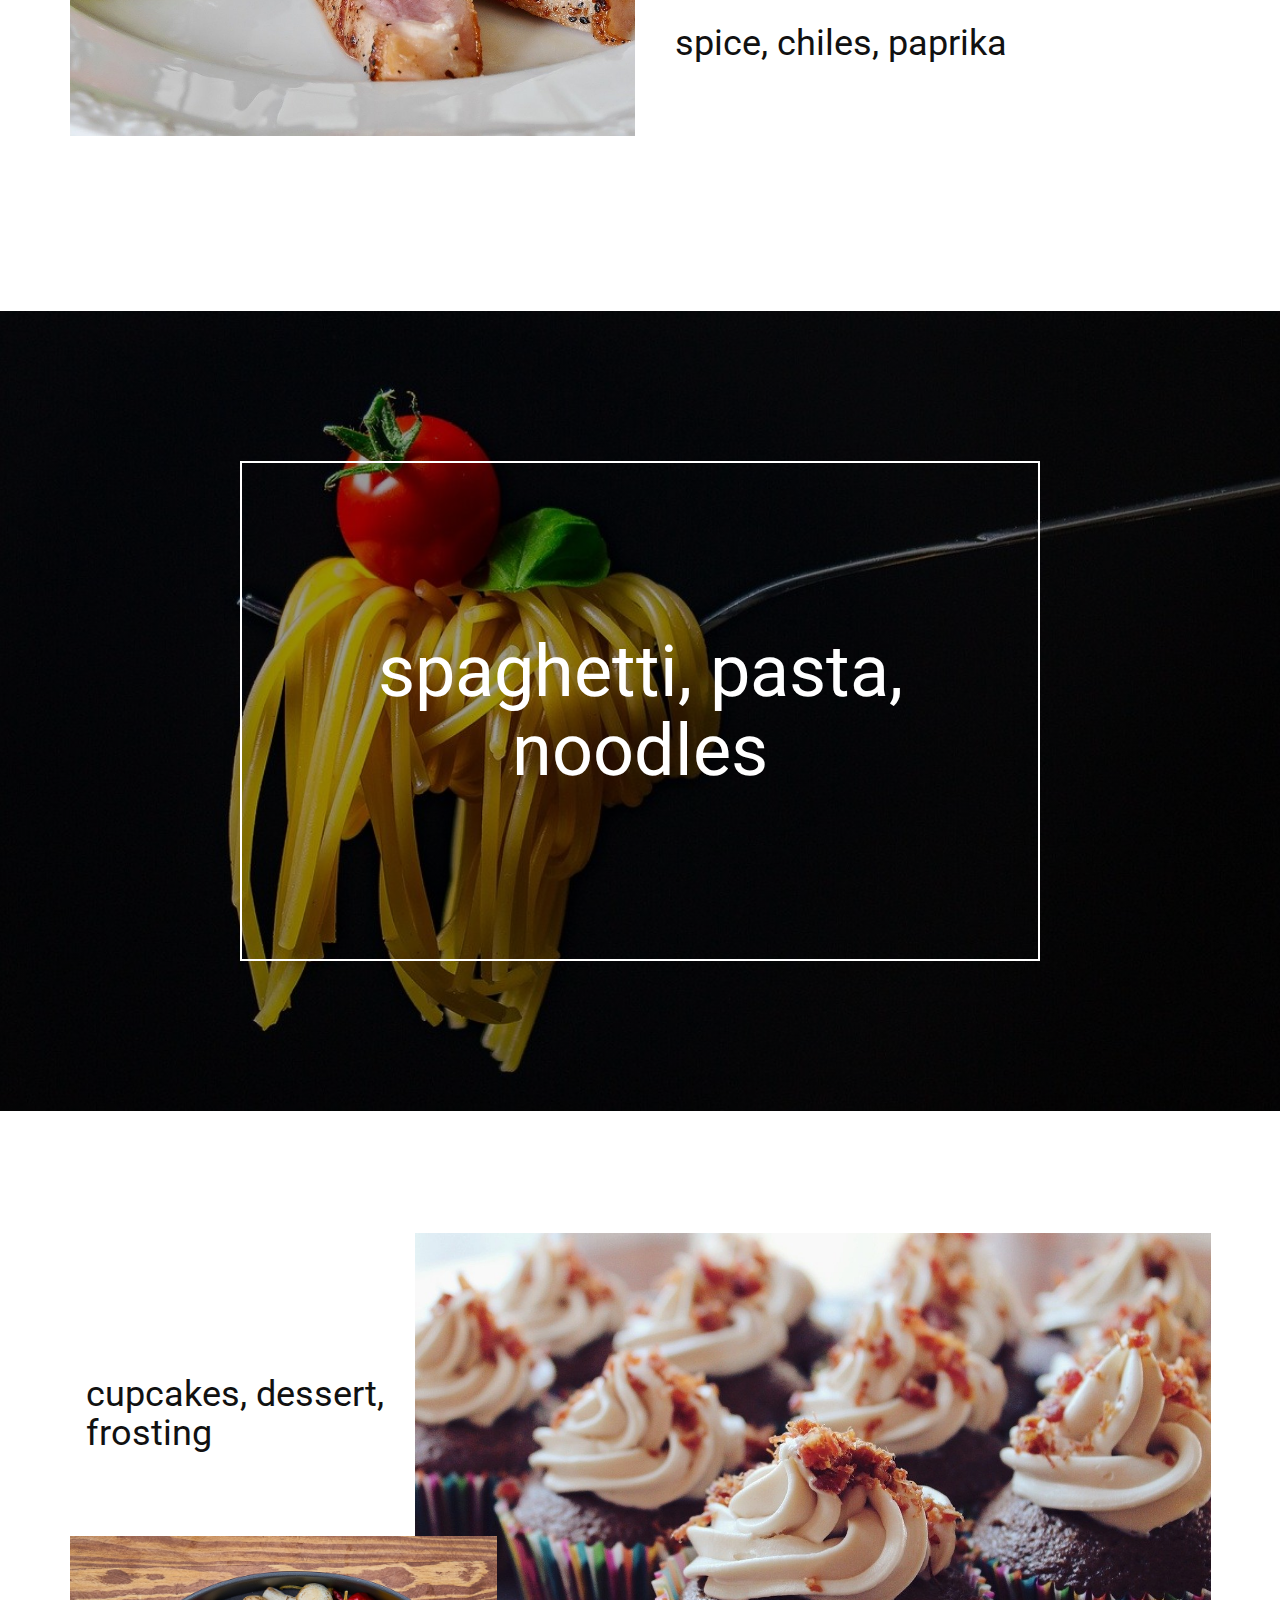
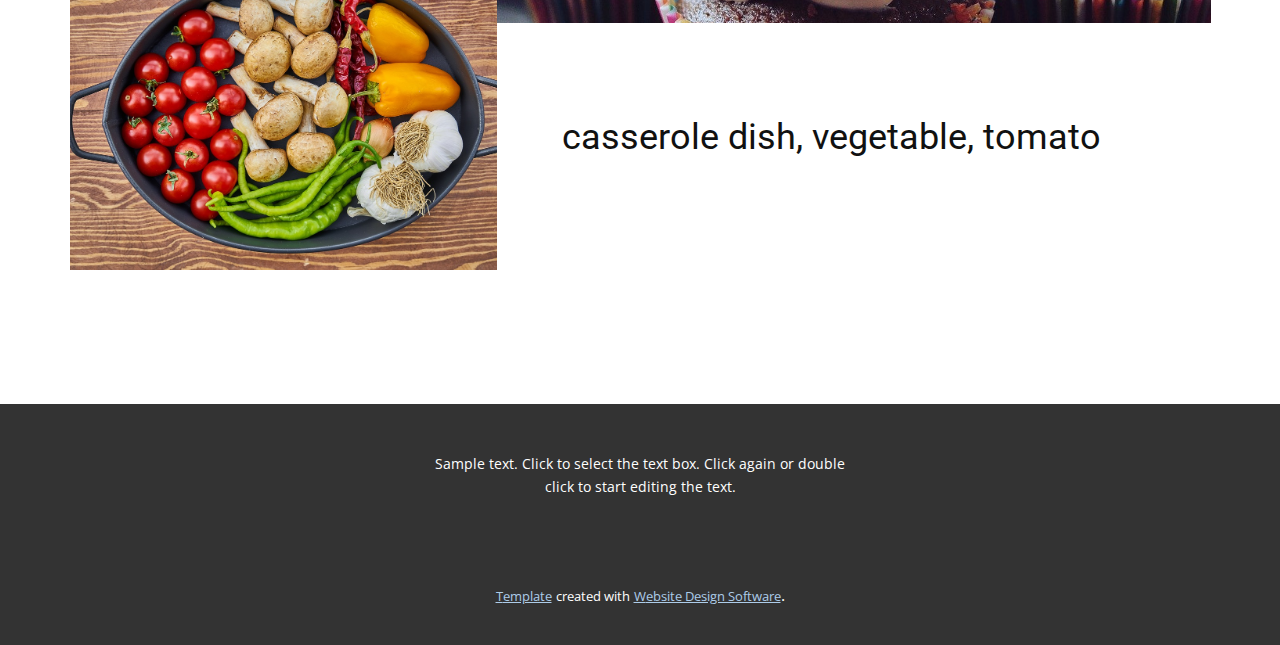
<file: src/root/learn.html>
<!DOCTYPE html>
<html style="font-size: 16px;">
  <head>
    <meta name="viewport" content="width=device-width, initial-scale=1.0">
    <meta charset="utf-8">
    <meta name="keywords" content="pasta, fettuccine, food, spice, chiles, paprika, spaghetti, pasta, noodles, cupcakes, dessert, frosting, casserole dish, vegetable, tomato">
    <meta name="description" content="">
    <meta name="page_type" content="np-template-header-footer-from-plugin">
    <title>Learn French cooking</title>
    <link rel="stylesheet" href="nicepage.css" media="screen">
    <link rel="stylesheet" href="learn.css" media="screen">
    <script class="u-script" type="text/javascript" src="jquery.js" defer=""></script>
    <script class="u-script" type="text/javascript" src="nicepage.js" defer=""></script>
    <script type="text/javascript" src="learn.js"></script>
    <meta name="generator" content="Nicepage 3.2.5, nicepage.com">
    <link id="u-theme-google-font" rel="stylesheet" href="https://fonts.googleapis.com/css?family=Roboto:100,100i,300,300i,400,400i,500,500i,700,700i,900,900i|Open+Sans:300,300i,400,400i,600,600i,700,700i,800,800i">
    
    
    
    
    
    <script type="application/ld+json">{
		"@context": "http://schema.org",
		"@type": "Organization",
		"name": "",
		"url": "index.html",
		"logo": "images/default-logo.png"
}</script>
    <meta property="og:title" content="learn">
    <meta property="og:type" content="website">
    <meta name="theme-color" content="#478ac9">
    <link rel="canonical" href="index.html">
    <meta property="og:url" content="index.html">
  </head>
  <body class="u-body"><header class="u-clearfix u-header u-header" id="sec-b97d"><div class="u-clearfix u-sheet u-sheet-1">
        <a href="https://nicepage.com" class="u-image u-logo u-image-1">
          <img src="images/default-logo.png" class="u-logo-image u-logo-image-1">
        </a>
      </div></header>
    <section class="u-clearfix u-image u-shading u-section-1" src="" data-image-width="1280" data-image-height="850" id="sec-8d18">
      <div class="u-clearfix u-sheet u-sheet-1">
        <div class="u-clearfix u-expanded-width u-gutter-10 u-layout-wrap u-layout-wrap-1">
          <div class="u-layout">
            <div class="u-layout-row">
              <div class="u-align-left u-container-style u-layout-cell u-left-cell u-size-60 u-layout-cell-1">
                <div class="u-container-layout u-valign-middle u-container-layout-1">
                  <h1 class="u-align-center u-heading-font u-text u-title u-text-1">Learn French cooking</h1>
                </div>
              </div>
            </div>
          </div>
        </div>
      </div>
    </section>
    <section class="u-clearfix u-section-2" id="sec-7f23">
      <div class="u-clearfix u-sheet u-sheet-1">
        <div class="u-clearfix u-expanded-width u-gutter-10 u-layout-wrap u-layout-wrap-1">
          <div class="u-gutter-0 u-layout">
            <div class="u-layout-row">
              <div class="u-size-30 u-size-60-md">
                <div class="u-layout-col">
                  <div class="u-align-left u-container-style u-layout-cell u-left-cell u-size-20 u-layout-cell-1">
                    <div class="u-container-layout u-valign-middle u-container-layout-1">
                      <h3 class="u-text u-text-1" id="counter-text">asparagus, steak, veal steak</h3>
                      <a class="u-btn u-button-style u-btn-1" onclick="countUp()">Count Up</a>
                      <a class="u-btn u-button-style u-btn-1" id="count-down" onclick="countDown()" style="visibility: hidden;">Count Down</a>
                    </div>
                  </div>
                  <div class="u-container-style u-layout-cell u-left-cell u-size-40 u-layout-cell-2">
                    <div class="u-container-layout u-valign-top u-container-layout-2">
                      <img class="u-expanded-width-lg u-expanded-width-xl u-image u-image-1" src="images/54e1d34a4952a914f6da8c7dda793678153bdee757596c48732f73d3924dc05ebe_1280.jpg" data-image-width="1280" data-image-height="853">
                    </div>
                  </div>
                </div>
              </div>
              <div class="u-size-30 u-size-60-md">
                <div class="u-layout-col">
                  <div class="u-container-style u-layout-cell u-right-cell u-size-40 u-layout-cell-3">
                    <div class="u-container-layout u-valign-bottom-md u-valign-bottom-sm u-valign-bottom-xs u-valign-middle-lg u-valign-top-xl u-container-layout-3">
                      <img src="images/55e7d5424b56b108f5d084609629317e113fdce15b4c704f75277cd19748c35e_1280.jpg" alt="" class="u-align-left u-image u-right-0 u-image-2" data-image-width="1280" data-image-height="848">
                    </div>
                  </div>
                  <div class="u-align-left u-container-style u-layout-cell u-right-cell u-size-20 u-layout-cell-4">
                    <div class="u-container-layout u-valign-middle u-container-layout-4">
                      <h2 class="u-text u-text-2">spice, chiles, paprika</h2>
                    </div>
                  </div>
                </div>
              </div>
            </div>
          </div>
        </div>
      </div>
    </section>
    <section class="u-clearfix u-image u-shading u-section-3" src="" data-image-width="1280" data-image-height="720" id="sec-3bc2">
      <div class="u-clearfix u-sheet u-valign-middle u-sheet-1">
        <div class="u-align-center u-border-2 u-border-white u-container-style u-group u-group-1">
          <div class="u-container-layout u-valign-middle u-container-layout-1">
            <h1 class="u-heading-font u-text u-title u-text-1">spaghetti, pasta, noodles</h1>
          </div>
        </div>
      </div>
    </section>
    <section class="u-clearfix u-section-4" id="sec-e962">
      <div class="u-clearfix u-sheet u-sheet-1">
        <div class="u-clearfix u-expanded-width u-gutter-10 u-layout-wrap u-layout-wrap-1">
          <div class="u-layout">
            <div class="u-layout-col">
              <div class="u-size-30">
                <div class="u-layout-row">
                  <div class="u-align-left u-container-style u-layout-cell u-left-cell u-size-18 u-layout-cell-1">
                    <div class="u-container-layout u-valign-middle u-container-layout-1">
                      <h2 class="u-align-left-md u-text u-text-1">cupcakes, dessert, frosting</h2>
                    </div>
                  </div>
                  <div class="u-container-style u-layout-cell u-right-cell u-size-42 u-layout-cell-2">
                    <div class="u-container-layout">
                      <img src="images/50e9d5434e52b108f5d084609629317e113fdce15b4c704f75277cd19748c35e_1280.jpg" alt="" class="u-align-left u-image u-right-0 u-image-1" data-image-width="1280" data-image-height="853">
                    </div>
                  </div>
                </div>
              </div>
              <div class="u-size-30">
                <div class="u-layout-row">
                  <div class="u-container-style u-layout-cell u-left-cell u-size-23 u-layout-cell-3">
                    <div class="u-container-layout">
                      <img src="images/54e7d2454d51a914f6da8c7dda793678153bdee757596c48732f73d3924dc05ebe_1280.jpg" alt="" class="u-align-left u-image u-left-0 u-image-2" data-image-width="1280" data-image-height="854">
                    </div>
                  </div>
                  <div class="u-align-left u-container-style u-layout-cell u-right-cell u-size-37 u-layout-cell-4">
                    <div class="u-container-layout u-valign-middle u-container-layout-4">
                      <h2 class="u-align-left-md u-text u-text-2">casserole dish, vegetable, tomato</h2>
                    </div>
                  </div>
                </div>
              </div>
            </div>
          </div>
        </div>
      </div>
    </section>
    
    
    <footer class="u-align-center u-clearfix u-footer u-grey-80 u-footer" id="sec-0151"><div class="u-clearfix u-sheet u-sheet-1">
        <p class="u-small-text u-text u-text-variant u-text-1">Sample text. Click to select the text box. Click again or double click to start editing the text.</p>
      </div></footer>
    <section class="u-backlink u-clearfix u-grey-80">
      <a class="u-link" href="https://nicepage.com/templates" target="_blank">
        <span>Template</span>
      </a>
      <p class="u-text">
        <span>created with</span>
      </p>
      <a class="u-link" href="https://nicepage.com/" target="_blank">
        <span>Website Design Software</span>
      </a>. 
    </section>
  </body>
</html>
</file>
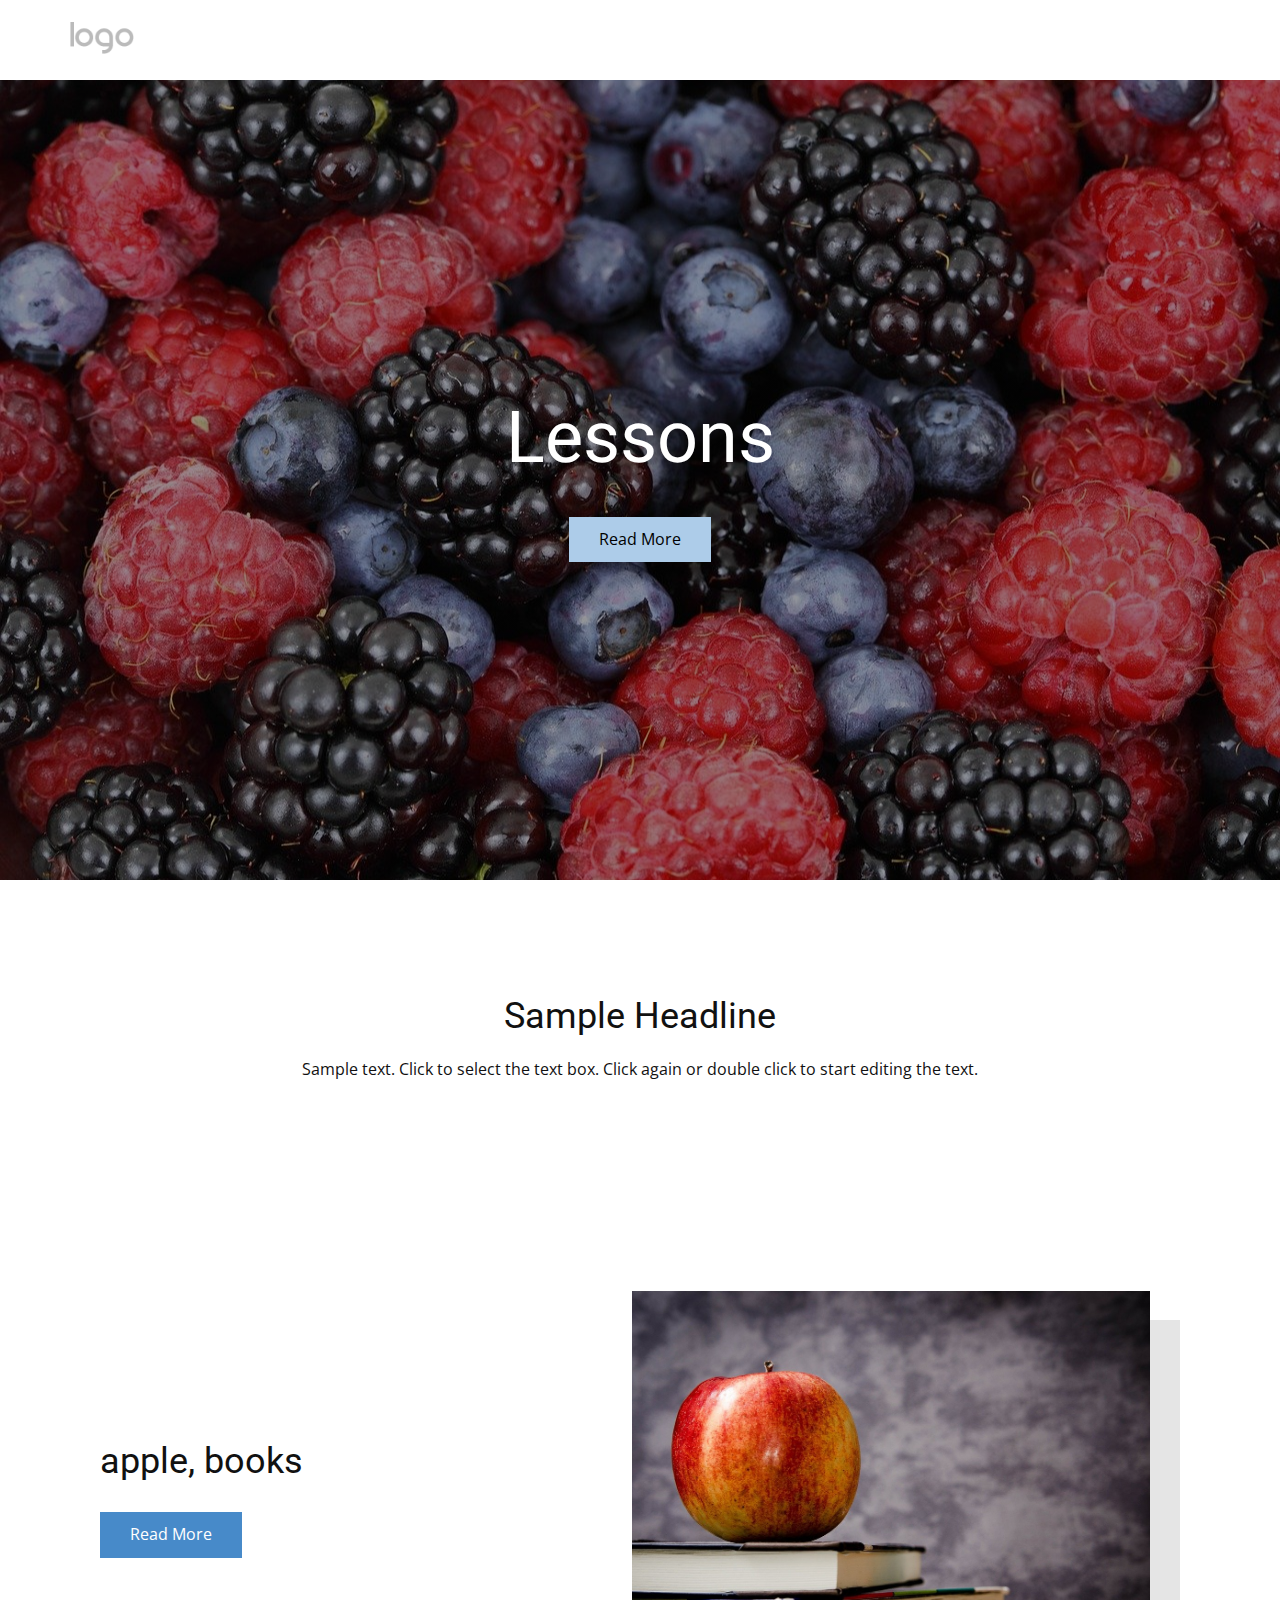
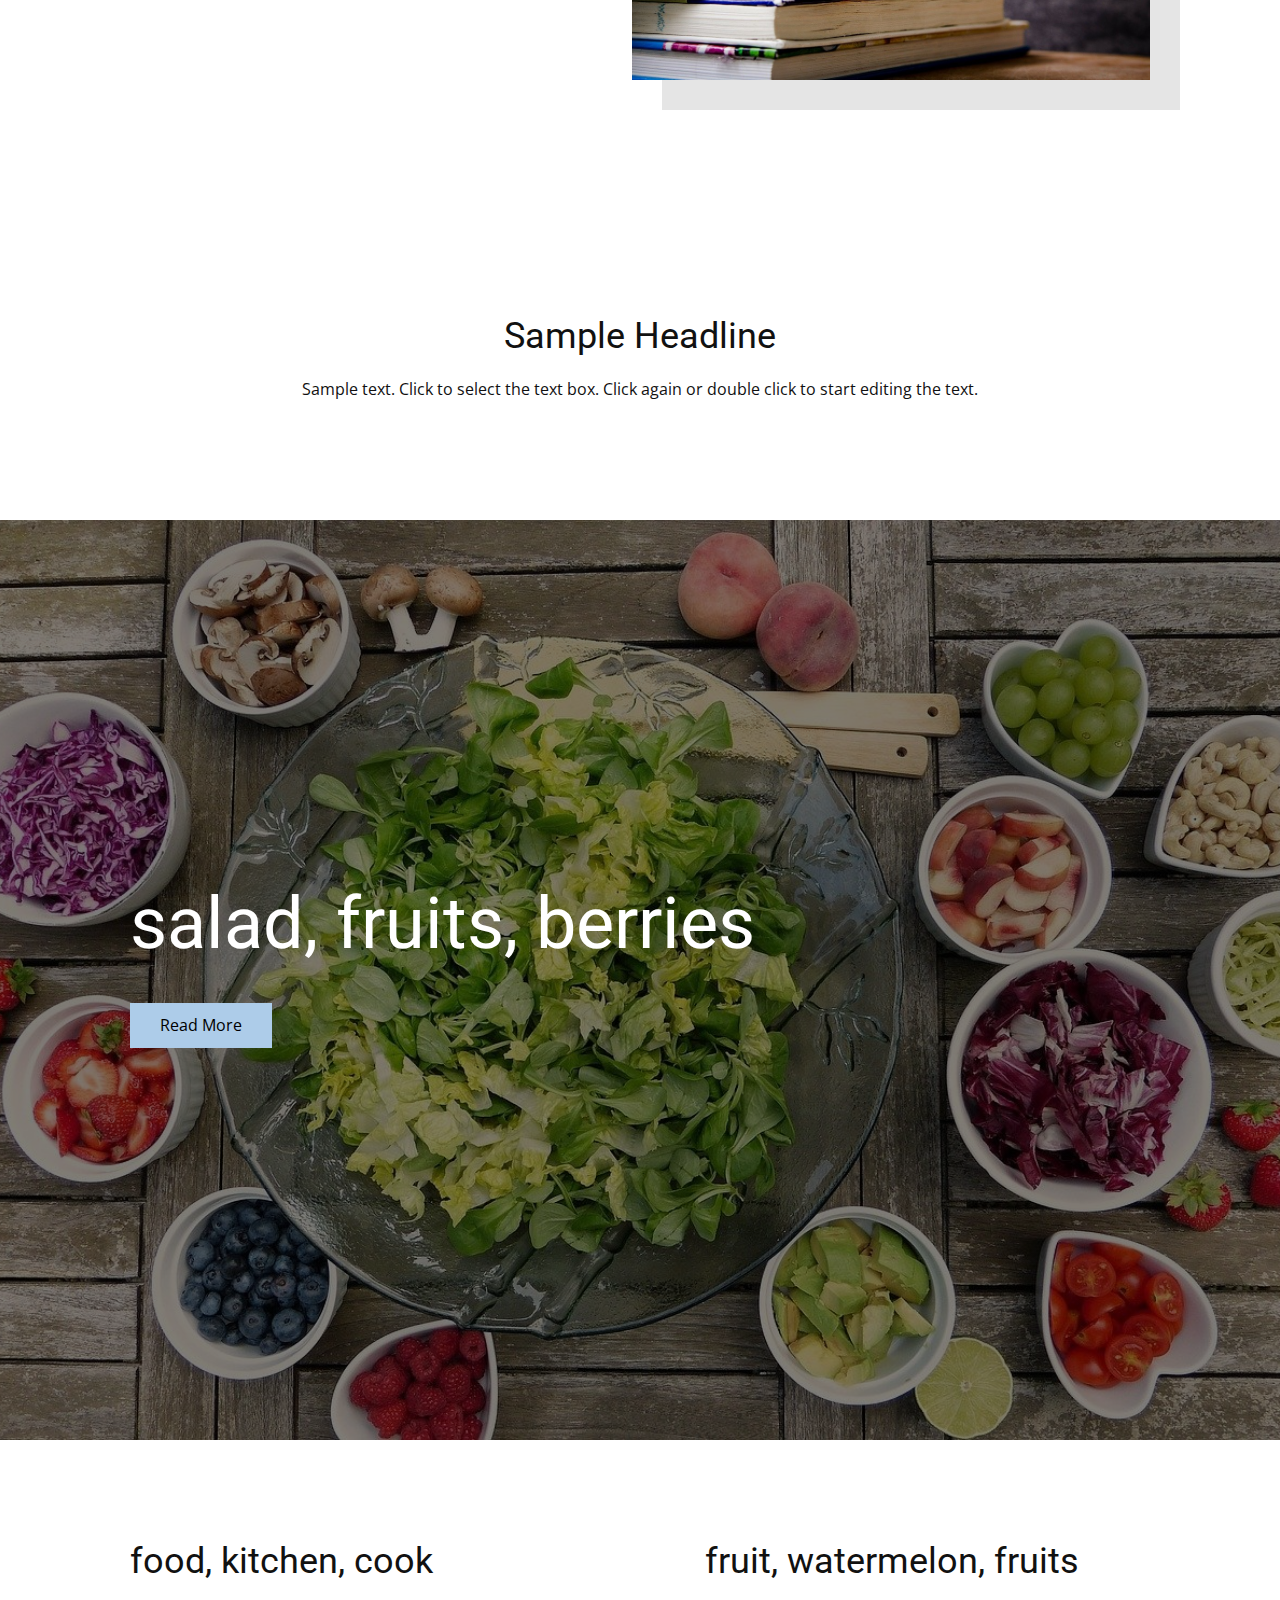
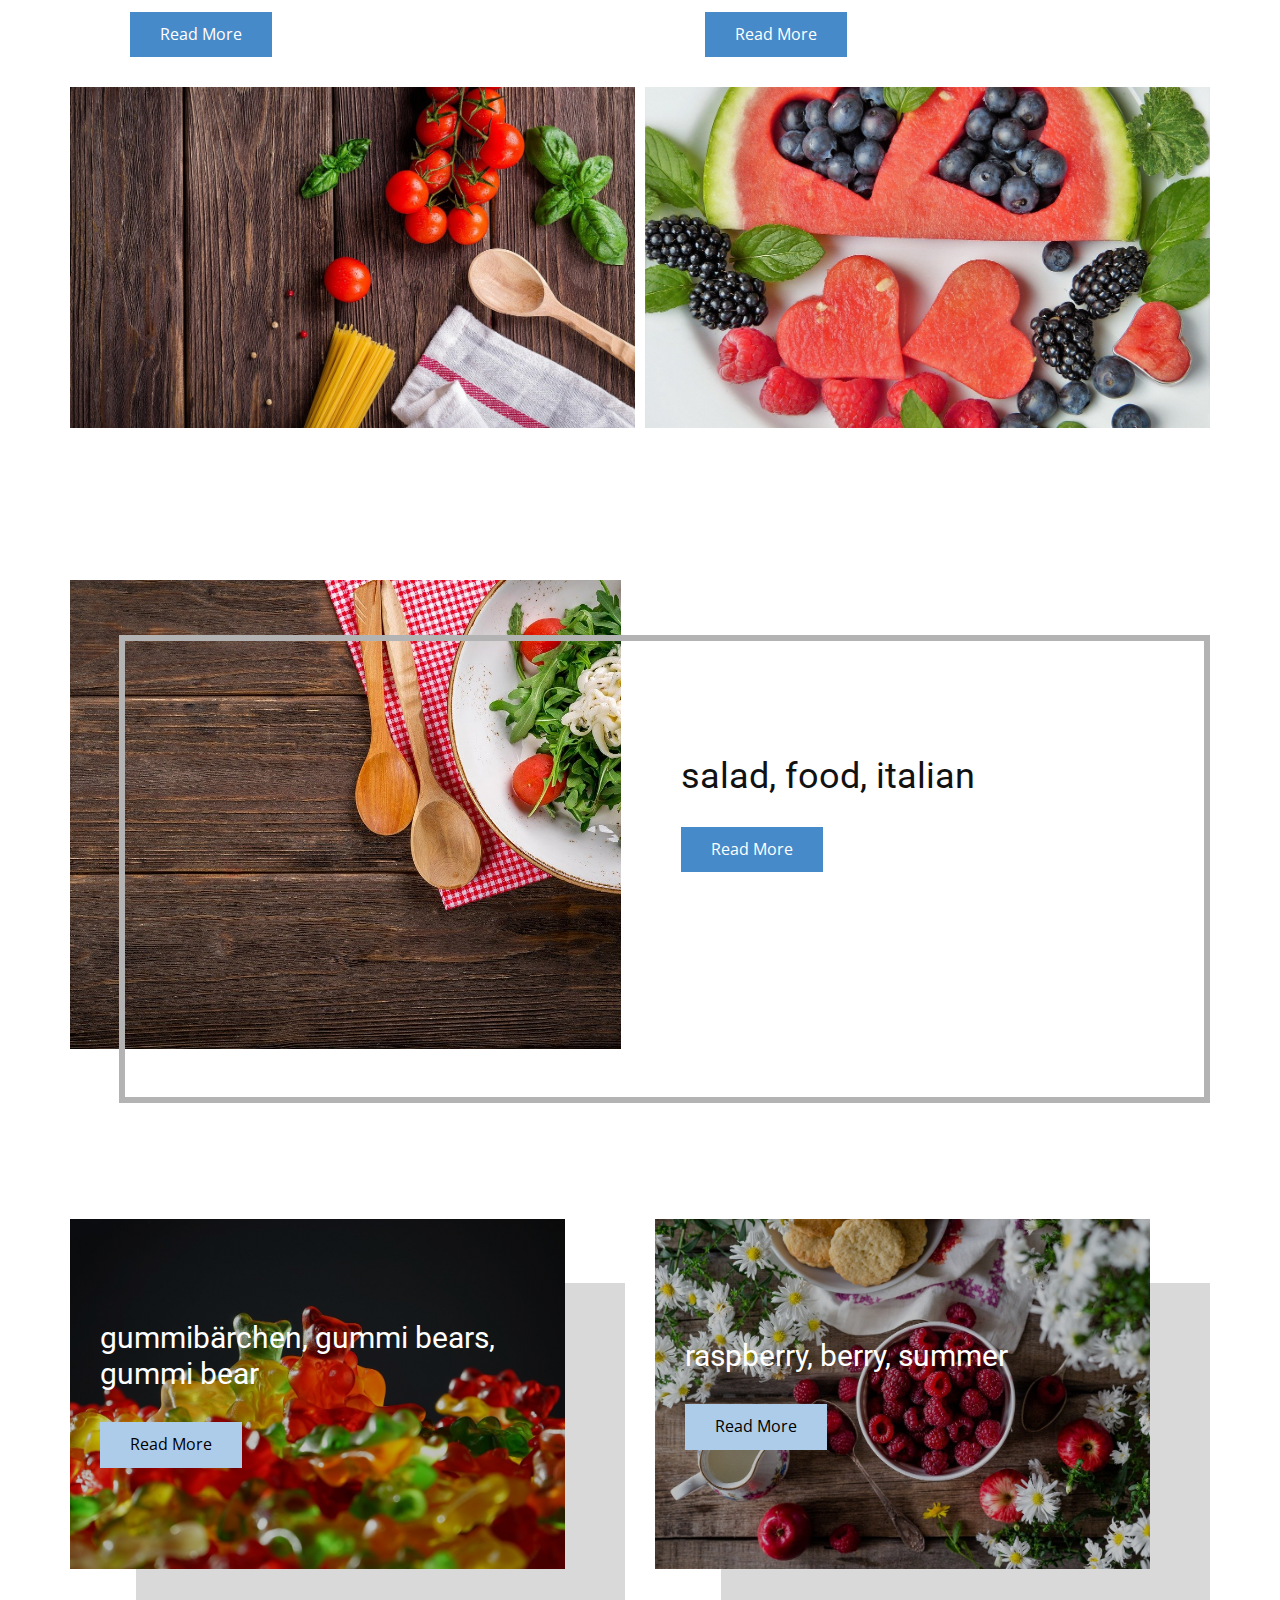
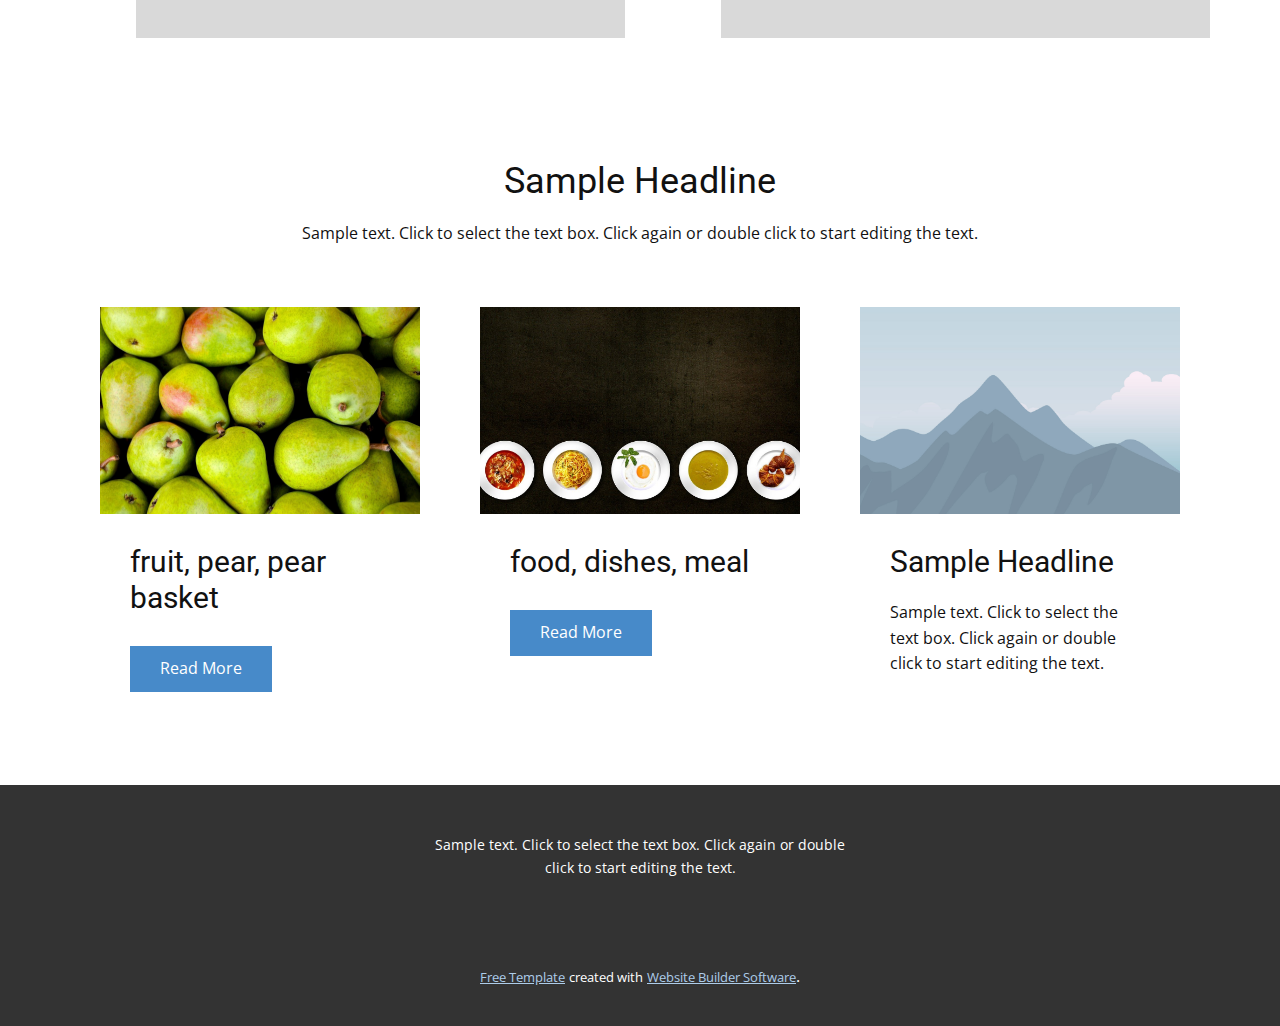
<file: src/root/lessons.html>
<!DOCTYPE html>
<html style="font-size: 16px;">
  <head>
    <meta name="viewport" content="width=device-width, initial-scale=1.0">
    <meta charset="utf-8">
    <meta name="keywords" content="berries, fruits, food, apple, books, still life, salad, fruits, berries, food, kitchen, cook, fruit, watermelon, fruits, salad, food, italian">
    <meta name="description" content="">
    <meta name="page_type" content="np-template-header-footer-from-plugin">
    <title>lessons</title>
    <link rel="stylesheet" href="nicepage.css" media="screen">
<link rel="stylesheet" href="lessons.css" media="screen">
    <script class="u-script" type="text/javascript" src="jquery.js" defer=""></script>
    <script class="u-script" type="text/javascript" src="nicepage.js" defer=""></script>
    <meta name="generator" content="Nicepage 3.2.5, nicepage.com">
    <link id="u-theme-google-font" rel="stylesheet" href="https://fonts.googleapis.com/css?family=Roboto:100,100i,300,300i,400,400i,500,500i,700,700i,900,900i|Open+Sans:300,300i,400,400i,600,600i,700,700i,800,800i">
    
    
    
    
    
    
    
    
    
    
    <script type="application/ld+json">{
		"@context": "http://schema.org",
		"@type": "Organization",
		"name": "",
		"url": "index.html",
		"logo": "images/default-logo.png"
}</script>
    <meta property="og:title" content="lessons">
    <meta property="og:type" content="website">
    <meta name="theme-color" content="#478ac9">
    <link rel="canonical" href="index.html">
    <meta property="og:url" content="index.html">
  </head>
  <body class="u-body"><header class="u-clearfix u-header u-header" id="sec-b97d"><div class="u-clearfix u-sheet u-sheet-1">
        <a href="https://nicepage.com" class="u-image u-logo u-image-1">
          <img src="images/default-logo.png" class="u-logo-image u-logo-image-1">
        </a>
      </div></header>
    <section class="u-align-center u-clearfix u-image u-shading u-section-1" src="" data-image-width="1280" data-image-height="853" id="sec-7796">
      <div class="u-clearfix u-sheet u-valign-middle u-sheet-1">
        <h1 class="u-text u-text-default u-title u-text-1">Lessons</h1>
        <a href="#" class="u-btn u-button-style u-btn-1">Read More</a>
      </div>
    </section>
    <section class="u-clearfix u-section-2" id="sec-256f">
      <div class="u-clearfix u-sheet u-valign-middle u-sheet-1">
        <div class="u-align-center u-border-no-bottom u-border-no-left u-border-no-right u-border-no-top u-container-style u-group u-group-1">
          <div class="u-container-layout u-valign-middle u-container-layout-1">
            <h2 class="u-text u-text-1">Sample Headline</h2>
            <p class="u-text u-text-2">Sample text. Click to select the text box. Click again or double click to start editing the text.</p>
          </div>
        </div>
      </div>
    </section>
    <section class="u-clearfix u-section-3" id="sec-2ec2">
      <div class="u-clearfix u-sheet u-sheet-1">
        <div class="u-clearfix u-expanded-width u-gutter-0 u-layout-wrap u-layout-wrap-1">
          <div class="u-layout">
            <div class="u-layout-row">
              <div class="u-align-left u-container-style u-expand-resize u-layout-cell u-left-cell u-size-28 u-layout-cell-1">
                <div class="u-container-layout u-valign-middle u-container-layout-1">
                  <h2 class="u-text u-text-1">apple, books</h2>
                  <a href="#" class="u-btn u-button-style u-btn-1">Read More</a>
                </div>
              </div>
              <div class="u-container-style u-layout-cell u-right-cell u-size-32 u-layout-cell-2">
                <div class="u-container-layout u-container-layout-2">
                  <div class="u-align-left u-grey-10 u-shape u-shape-1"></div>
                  <img src="images/54e5d3414c53b108f5d084609629317e113fdce15b4c704f75277cd19748c35e_1280.jpg" class="u-align-left u-image u-image-1" data-image-width="1280" data-image-height="848">
                </div>
              </div>
            </div>
          </div>
        </div>
      </div>
    </section>
    <section class="u-clearfix u-section-4" id="sec-0629">
      <div class="u-clearfix u-sheet u-valign-middle u-sheet-1">
        <div class="u-align-center u-border-no-bottom u-border-no-left u-border-no-right u-border-no-top u-container-style u-group u-group-1">
          <div class="u-container-layout u-valign-middle u-container-layout-1">
            <h2 class="u-text u-text-1">Sample Headline</h2>
            <p class="u-text u-text-2">Sample text. Click to select the text box. Click again or double click to start editing the text.</p>
          </div>
        </div>
      </div>
    </section>
    <section class="u-clearfix u-image u-shading u-section-5" src="" data-image-width="1280" data-image-height="854" id="sec-802c">
      <div class="u-clearfix u-sheet u-sheet-1">
        <div class="u-clearfix u-expanded-width u-gutter-0 u-layout-wrap u-layout-wrap-1">
          <div class="u-layout">
            <div class="u-layout-row">
              <div class="u-align-left u-container-style u-layout-cell u-left-cell u-size-60 u-layout-cell-1">
                <div class="u-container-layout u-valign-middle u-container-layout-1">
                  <h1 class="u-heading-font u-text u-title u-text-1">salad, fruits, berries</h1>
                  <a href="#" class="u-btn u-button-style u-btn-1">Read More</a>
                </div>
              </div>
            </div>
          </div>
        </div>
      </div>
    </section>
    <section class="u-clearfix u-section-6" id="sec-caa0">
      <div class="u-clearfix u-sheet u-sheet-1">
        <div class="u-clearfix u-expanded-width u-gutter-10 u-layout-wrap u-layout-wrap-1">
          <div class="u-gutter-0 u-layout">
            <div class="u-layout-col">
              <div class="u-size-30">
                <div class="u-layout-row">
                  <div class="u-align-left u-container-style u-layout-cell u-left-cell u-size-30 u-layout-cell-1">
                    <div class="u-container-layout u-valign-middle u-container-layout-1">
                      <h2 class="u-text u-text-1">food, kitchen, cook</h2>
                      <a href="#" class="u-btn u-button-style u-btn-1">Read More</a>
                    </div>
                  </div>
                  <div class="u-align-left u-container-style u-layout-cell u-right-cell u-size-30 u-layout-cell-2">
                    <div class="u-container-layout u-valign-middle u-container-layout-2">
                      <h2 class="u-text u-text-2">fruit, watermelon, fruits</h2>
                      <a href="#" class="u-btn u-button-style u-btn-2">Read More</a>
                    </div>
                  </div>
                </div>
              </div>
              <div class="u-size-30">
                <div class="u-layout-row">
                  <div class="u-container-style u-image u-layout-cell u-left-cell u-size-30 u-image-1" data-image-width="1280" data-image-height="848">
                    <div class="u-container-layout u-container-layout-3"></div>
                  </div>
                  <div class="u-container-style u-image u-layout-cell u-right-cell u-size-30 u-image-2" data-image-width="1280" data-image-height="960">
                    <div class="u-container-layout u-container-layout-4"></div>
                  </div>
                </div>
              </div>
            </div>
          </div>
        </div>
      </div>
    </section>
    <section class="u-clearfix u-section-7" id="sec-0a6b">
      <div class="u-clearfix u-sheet u-sheet-1">
        <div class="u-clearfix u-expanded-width-lg u-expanded-width-md u-expanded-width-xl u-layout-wrap u-layout-wrap-1">
          <div class="u-layout">
            <div class="u-layout-row">
              <div class="u-container-style u-image u-layout-cell u-left-cell u-size-29 u-image-1" src="" data-image-width="1280" data-image-height="853">
                <div class="u-container-layout u-container-layout-1">
                  <div class="u-align-left u-border-6 u-border-grey-30 u-shape u-shape-1"></div>
                </div>
              </div>
              <div class="u-align-left u-container-style u-layout-cell u-right-cell u-size-31 u-layout-cell-2">
                <div class="u-container-layout u-valign-middle u-container-layout-2">
                  <h2 class="u-text u-text-1">salad, food, italian</h2>
                  <a href="#" class="u-btn u-button-style u-btn-1">Read More</a>
                </div>
              </div>
            </div>
          </div>
        </div>
      </div>
    </section>
    <section class="u-clearfix u-section-8" id="sec-960e">
      <div class="u-clearfix u-sheet u-sheet-1">
        <div class="u-clearfix u-expanded-width u-gutter-30 u-layout-wrap u-layout-wrap-1">
          <div class="u-layout">
            <div class="u-layout-row">
              <div class="u-align-left u-container-style u-layout-cell u-left-cell u-size-30 u-layout-cell-1">
                <div class="u-container-layout">
                  <div class="u-align-left u-grey-15 u-shape u-shape-1"></div>
                  <div class="u-align-left u-container-style u-expand-resize u-group u-image u-shading u-image-1" src="" data-image-width="1280" data-image-height="853">
                    <div class="u-container-layout u-expand-resize u-valign-middle u-container-layout-2" src="">
                      <h3 class="u-text u-text-1">gummibärchen, gummi bears, gummi bear</h3>
                      <a href="#" class="u-btn u-button-style u-btn-1">Read More</a>
                    </div>
                  </div>
                </div>
              </div>
              <div class="u-align-left u-container-style u-layout-cell u-right-cell u-size-30 u-layout-cell-2">
                <div class="u-container-layout">
                  <div class="u-align-left u-grey-15 u-shape u-shape-2"></div>
                  <div class="u-align-left u-container-style u-expand-resize u-group u-image u-shading u-image-2" src="" data-image-width="1280" data-image-height="853">
                    <div class="u-container-layout u-expand-resize u-valign-middle u-container-layout-4" src="">
                      <h3 class="u-text u-text-2">raspberry, berry, summer</h3>
                      <a href="#" class="u-btn u-button-style u-btn-2">Read More</a>
                    </div>
                  </div>
                </div>
              </div>
            </div>
          </div>
        </div>
      </div>
    </section>
    <section class="u-align-center u-clearfix u-section-9" id="sec-fe37">
      <div class="u-clearfix u-sheet u-valign-middle u-sheet-1">
        <h2 class="u-text u-text-1">Sample Headline</h2>
        <p class="u-text u-text-2">Sample text. Click to select the text box. Click again or double click to start editing the text.</p>
        <div class="u-clearfix u-expanded-width u-gutter-0 u-layout-wrap u-layout-wrap-1">
          <div class="u-layout">
            <div class="u-layout-row">
              <div class="u-align-left u-container-style u-layout-cell u-left-cell u-size-20 u-layout-cell-1">
                <div class="u-container-layout u-valign-top u-container-layout-1">
                  <img src="images/57e5d6474e5ba814f6da8c7dda793678153bdee757596c48732f73d3924dc05ebe_1280.jpg" alt="" class="u-expanded-width u-image u-image-default u-image-1" data-image-width="1280" data-image-height="851">
                  <h3 class="u-text u-text-3">fruit, pear, pear basket</h3>
                  <a href="#" class="u-btn u-button-style u-btn-1">Read More</a>
                </div>
              </div>
              <div class="u-align-left u-container-style u-layout-cell u-size-20 u-layout-cell-2">
                <div class="u-container-layout u-valign-top u-container-layout-2">
                  <img src="images/55e6d34b4d57b108f5d084609629317e113fdce15b4c704f75277cd19748c35e_12801.jpg" alt="" class="u-expanded-width u-image u-image-default u-image-2" data-image-width="1280" data-image-height="768">
                  <h3 class="u-text u-text-4">food, dishes, meal</h3>
                  <a href="#" class="u-btn u-button-style u-btn-2">Read More</a>
                </div>
              </div>
              <div class="u-align-left u-container-style u-layout-cell u-right-cell u-size-20 u-layout-cell-3">
                <div class="u-container-layout u-valign-top u-container-layout-3">
                  <img src="images/default-image.jpg" alt="" class="u-expanded-width u-image u-image-default u-image-3" data-image-width="1080" data-image-height="1080">
                  <h3 class="u-text u-text-5">Sample Headline</h3>
                  <p class="u-text u-text-6">Sample text. Click to select the text box. Click again or double click to start editing the text.</p>
                </div>
              </div>
            </div>
          </div>
        </div>
      </div>
    </section>
    
    
    <footer class="u-align-center u-clearfix u-footer u-grey-80 u-footer" id="sec-0151"><div class="u-clearfix u-sheet u-sheet-1">
        <p class="u-small-text u-text u-text-variant u-text-1">Sample text. Click to select the text box. Click again or double click to start editing the text.</p>
      </div></footer>
    <section class="u-backlink u-clearfix u-grey-80">
      <a class="u-link" href="https://nicepage.com/templates" target="_blank">
        <span>Free Template</span>
      </a>
      <p class="u-text">
        <span>created with</span>
      </p>
      <a class="u-link" href="https://nicepage.com/" target="_blank">
        <span>Website Builder Software</span>
      </a>. 
    </section>
  </body>
</html>
</file>
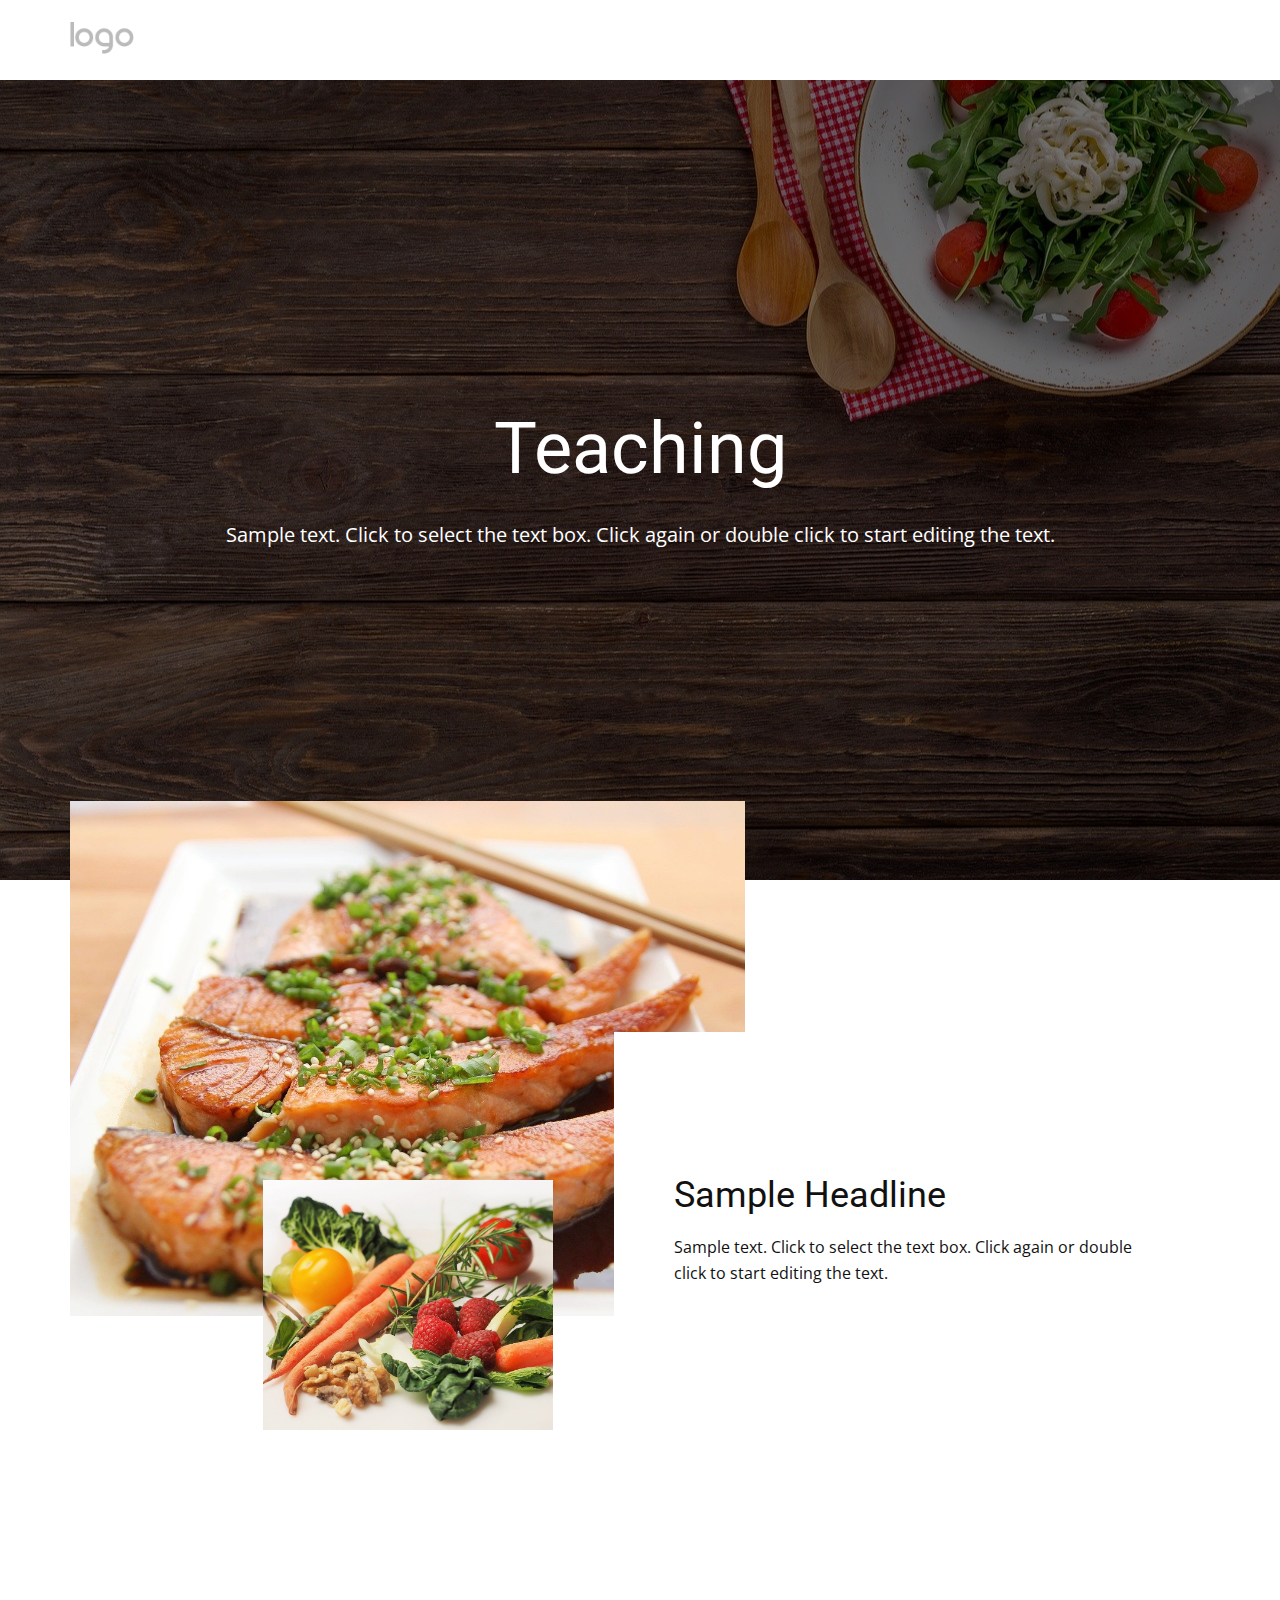
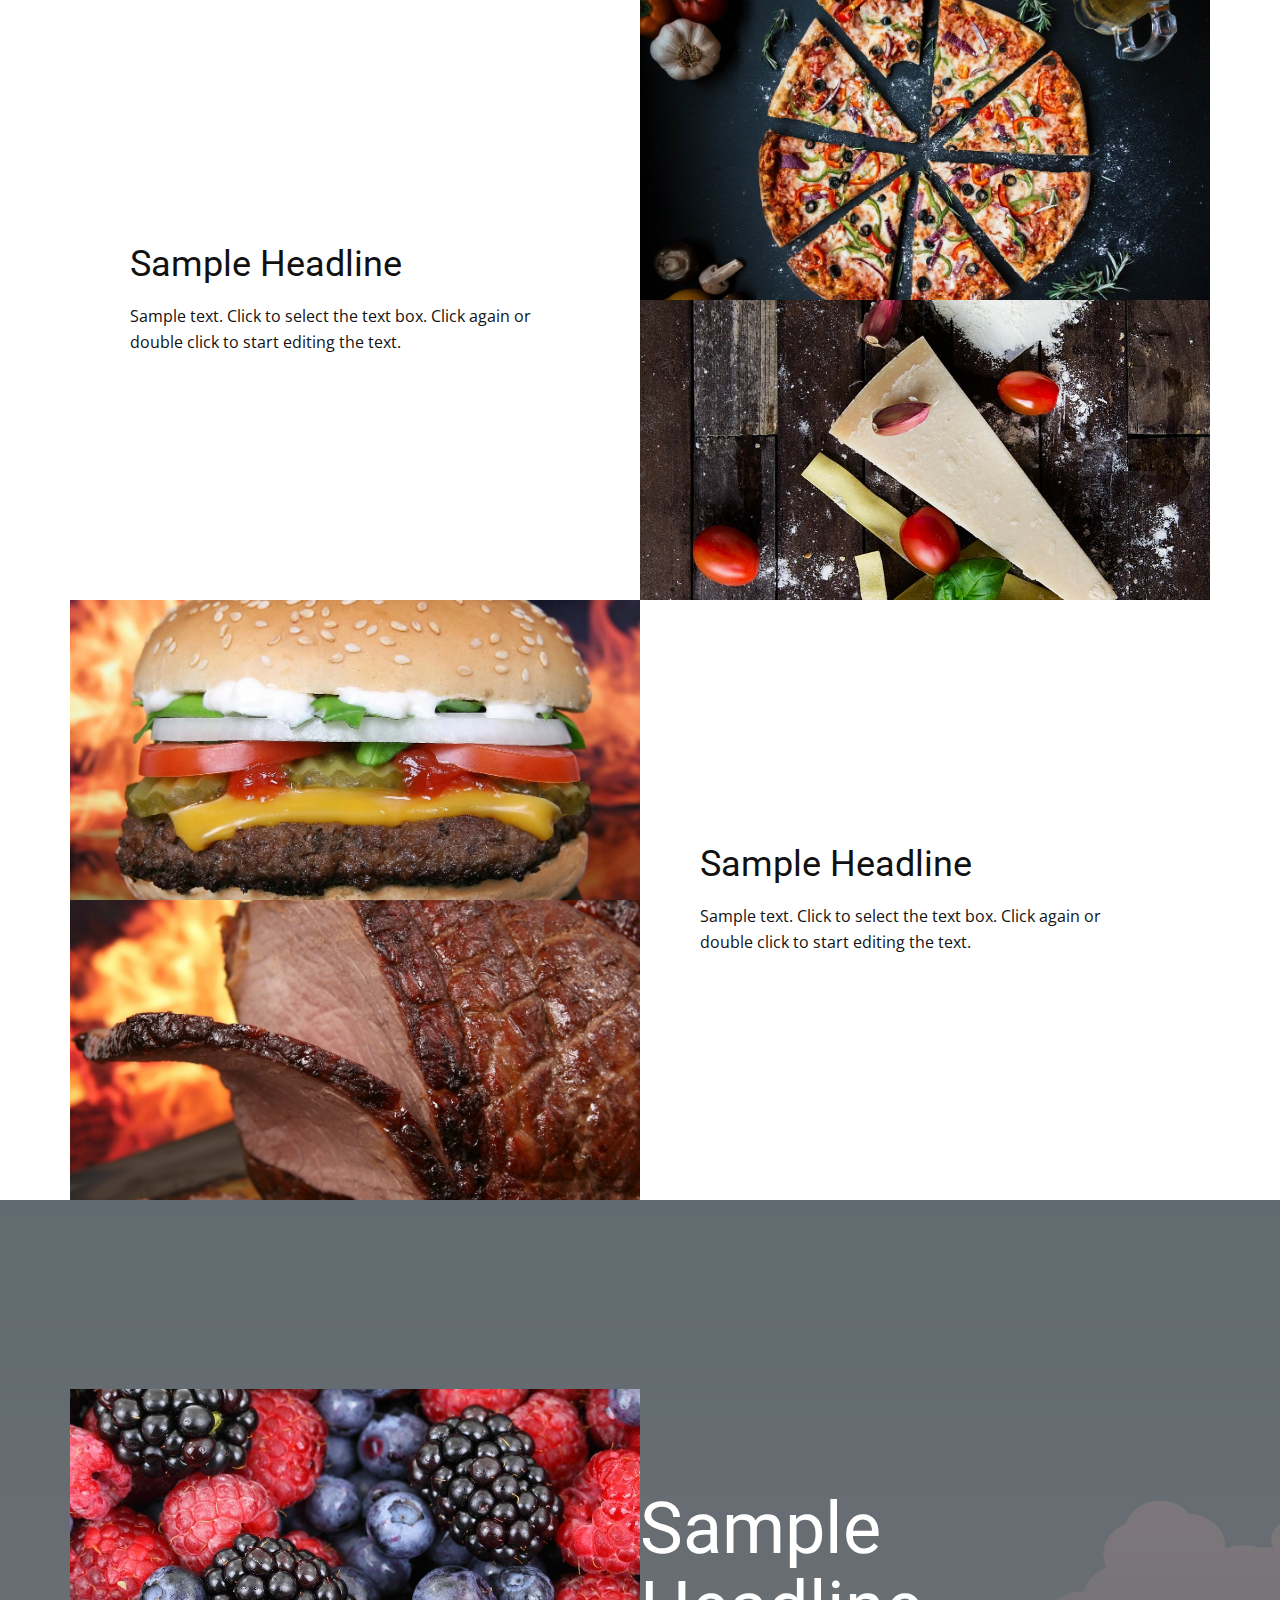
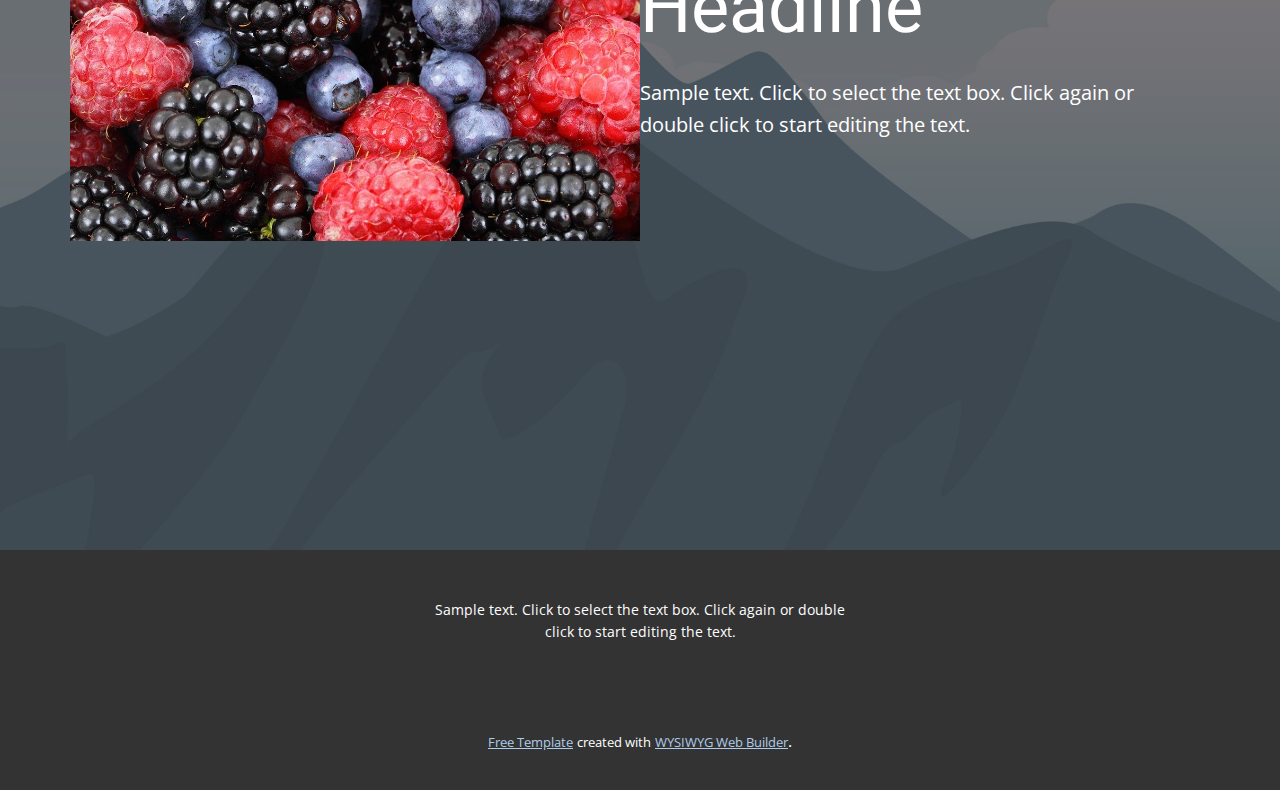
<file: src/root/teaching.html>
<!DOCTYPE html>
<html style="font-size: 16px;">
  <head>
    <meta name="viewport" content="width=device-width, initial-scale=1.0">
    <meta charset="utf-8">
    <meta name="keywords" content="Teaching">
    <meta name="description" content="">
    <meta name="page_type" content="np-template-header-footer-from-plugin">
    <title>teaching</title>
    <link rel="stylesheet" href="nicepage.css" media="screen">
<link rel="stylesheet" href="teaching.css" media="screen">
    <script class="u-script" type="text/javascript" src="jquery.js" defer=""></script>
    <script class="u-script" type="text/javascript" src="nicepage.js" defer=""></script>
    <meta name="generator" content="Nicepage 3.2.5, nicepage.com">
    <link id="u-theme-google-font" rel="stylesheet" href="https://fonts.googleapis.com/css?family=Roboto:100,100i,300,300i,400,400i,500,500i,700,700i,900,900i|Open+Sans:300,300i,400,400i,600,600i,700,700i,800,800i">
    
    
    
    
    
    
    <script type="application/ld+json">{
		"@context": "http://schema.org",
		"@type": "Organization",
		"name": "",
		"url": "index.html",
		"logo": "images/default-logo.png"
}</script>
    <meta property="og:title" content="teaching">
    <meta property="og:type" content="website">
    <meta name="theme-color" content="#478ac9">
    <link rel="canonical" href="index.html">
    <meta property="og:url" content="index.html">
  </head>
  <body class="u-body"><header class="u-clearfix u-header u-header" id="sec-b97d"><div class="u-clearfix u-sheet u-sheet-1">
        <a href="https://nicepage.com" class="u-image u-logo u-image-1">
          <img src="images/default-logo.png" class="u-logo-image u-logo-image-1">
        </a>
      </div></header>
    <section class="u-align-center u-clearfix u-image u-shading u-section-1" src="" data-image-width="1280" data-image-height="853" id="sec-b84f">
      <div class="u-clearfix u-sheet u-valign-middle u-sheet-1">
        <h1 class="u-text u-title u-text-1">Teaching</h1>
        <p class="u-large-text u-text u-text-default u-text-variant u-text-2">Sample text. Click to select the text box. Click again or double click to start editing the text.</p>
      </div>
    </section>
    <section class="u-clearfix u-section-2" id="sec-2710">
      <div class="u-clearfix u-sheet u-sheet-1">
        <img src="images/51e1d7454c57b108f5d084609629317e113fdce15b4c704f75277cd19748c35e_1280.jpg" class="u-align-left u-image u-image-1" data-image-width="1280" data-image-height="853">
        <img src="images/57e0dd464a54af14f6da8c7dda793678153bdee757596c48732f73d3924dc05ebe_1280.jpg" alt="" class="u-align-left u-image u-image-2" data-image-width="1280" data-image-height="846">
        <div class="u-align-left u-container-style u-group u-white u-group-1">
          <div class="u-container-layout u-valign-middle u-container-layout-1">
            <h2 class="u-text u-text-1">Sample Headline</h2>
            <p class="u-text u-text-2">Sample text. Click to select the text box. Click again or double click to start editing the text.</p>
          </div>
        </div>
      </div>
    </section>
    <section class="u-clearfix u-section-3" id="sec-98b9">
      <div class="u-clearfix u-sheet u-sheet-1">
        <div class="u-clearfix u-expanded-width u-gutter-0 u-layout-wrap u-layout-wrap-1">
          <div class="u-gutter-0 u-layout">
            <div class="u-layout-row">
              <div class="u-size-30 u-size-60-md">
                <div class="u-layout-row">
                  <div class="u-align-left u-container-style u-layout-cell u-right-cell u-size-60 u-white u-layout-cell-1">
                    <div class="u-container-layout u-valign-middle u-container-layout-1">
                      <h2 class="u-text u-text-1">Sample Headline</h2>
                      <p class="u-text u-text-2">Sample text. Click to select the text box. Click again or double click to start editing the text.</p>
                    </div>
                  </div>
                </div>
              </div>
              <div class="u-size-30 u-size-60-md">
                <div class="u-layout-col">
                  <div class="u-align-left u-container-style u-image u-layout-cell u-left-cell u-size-20 u-image-1" src="" data-image-width="1280" data-image-height="853">
                    <div class="u-container-layout u-valign-middle u-container-layout-2" src=""></div>
                  </div>
                  <div class="u-align-left u-container-style u-image u-layout-cell u-left-cell u-size-40 u-image-2" src="" data-image-width="853" data-image-height="1280">
                    <div class="u-container-layout u-valign-middle u-container-layout-3" src=""></div>
                  </div>
                </div>
              </div>
            </div>
          </div>
        </div>
      </div>
    </section>
    <section class="u-clearfix u-section-4" id="sec-cfe5">
      <div class="u-clearfix u-sheet u-sheet-1">
        <div class="u-clearfix u-expanded-width u-gutter-0 u-layout-wrap u-layout-wrap-1">
          <div class="u-gutter-0 u-layout">
            <div class="u-layout-row">
              <div class="u-size-30 u-size-60-md">
                <div class="u-layout-col">
                  <div class="u-align-left u-container-style u-image u-layout-cell u-left-cell u-size-20 u-image-1" src="" data-image-width="1280" data-image-height="964">
                    <div class="u-container-layout u-valign-middle u-container-layout-1" src=""></div>
                  </div>
                  <div class="u-align-left u-container-style u-image u-layout-cell u-left-cell u-size-40 u-image-2" src="" data-image-width="1280" data-image-height="961">
                    <div class="u-container-layout u-valign-middle u-container-layout-2" src=""></div>
                  </div>
                </div>
              </div>
              <div class="u-size-30 u-size-60-md">
                <div class="u-layout-row">
                  <div class="u-align-left u-container-style u-layout-cell u-right-cell u-size-60 u-white u-layout-cell-3">
                    <div class="u-container-layout u-valign-middle u-container-layout-3">
                      <h2 class="u-text u-text-1">Sample Headline</h2>
                      <p class="u-text u-text-2">Sample text. Click to select the text box. Click again or double click to start editing the text.</p>
                    </div>
                  </div>
                </div>
              </div>
            </div>
          </div>
        </div>
      </div>
    </section>
    <section class="u-clearfix u-image u-shading u-section-5" src="" data-image-width="1080" data-image-height="1080" id="sec-f9d5">
      <div class="u-clearfix u-sheet u-sheet-1">
        <div class="u-clearfix u-expanded-width u-gutter-0 u-layout-wrap u-layout-wrap-1">
          <div class="u-layout">
            <div class="u-layout-row">
              <div class="u-size-30">
                <div class="u-layout-row">
                  <div class="u-align-left u-container-style u-image u-layout-cell u-right-cell u-size-60 u-image-1" src="" data-image-width="1280" data-image-height="853">
                    <div class="u-container-layout u-container-layout-1" src=""></div>
                  </div>
                </div>
              </div>
              <div class="u-size-30">
                <div class="u-layout-col">
                  <div class="u-align-left u-container-style u-layout-cell u-left-cell u-size-60 u-layout-cell-2">
                    <div class="u-container-layout u-valign-middle u-container-layout-2" data-image-width="2000" data-image-height="1333">
                      <h1 class="u-text u-title u-text-1">Sample Headline</h1>
                      <p class="u-large-text u-text u-text-variant u-text-2">Sample text. Click to select the text box. Click again or double click to start editing the text.</p>
                    </div>
                  </div>
                </div>
              </div>
            </div>
          </div>
        </div>
      </div>
    </section>
    
    
    <footer class="u-align-center u-clearfix u-footer u-grey-80 u-footer" id="sec-0151"><div class="u-clearfix u-sheet u-sheet-1">
        <p class="u-small-text u-text u-text-variant u-text-1">Sample text. Click to select the text box. Click again or double click to start editing the text.</p>
      </div></footer>
    <section class="u-backlink u-clearfix u-grey-80">
      <a class="u-link" href="https://nicepage.com/templates" target="_blank">
        <span>Free Template</span>
      </a>
      <p class="u-text">
        <span>created with</span>
      </p>
      <a class="u-link" href="https://nicepage.com/" target="_blank">
        <span>WYSIWYG Web Builder</span>
      </a>. 
    </section>
  </body>
</html>
</file>
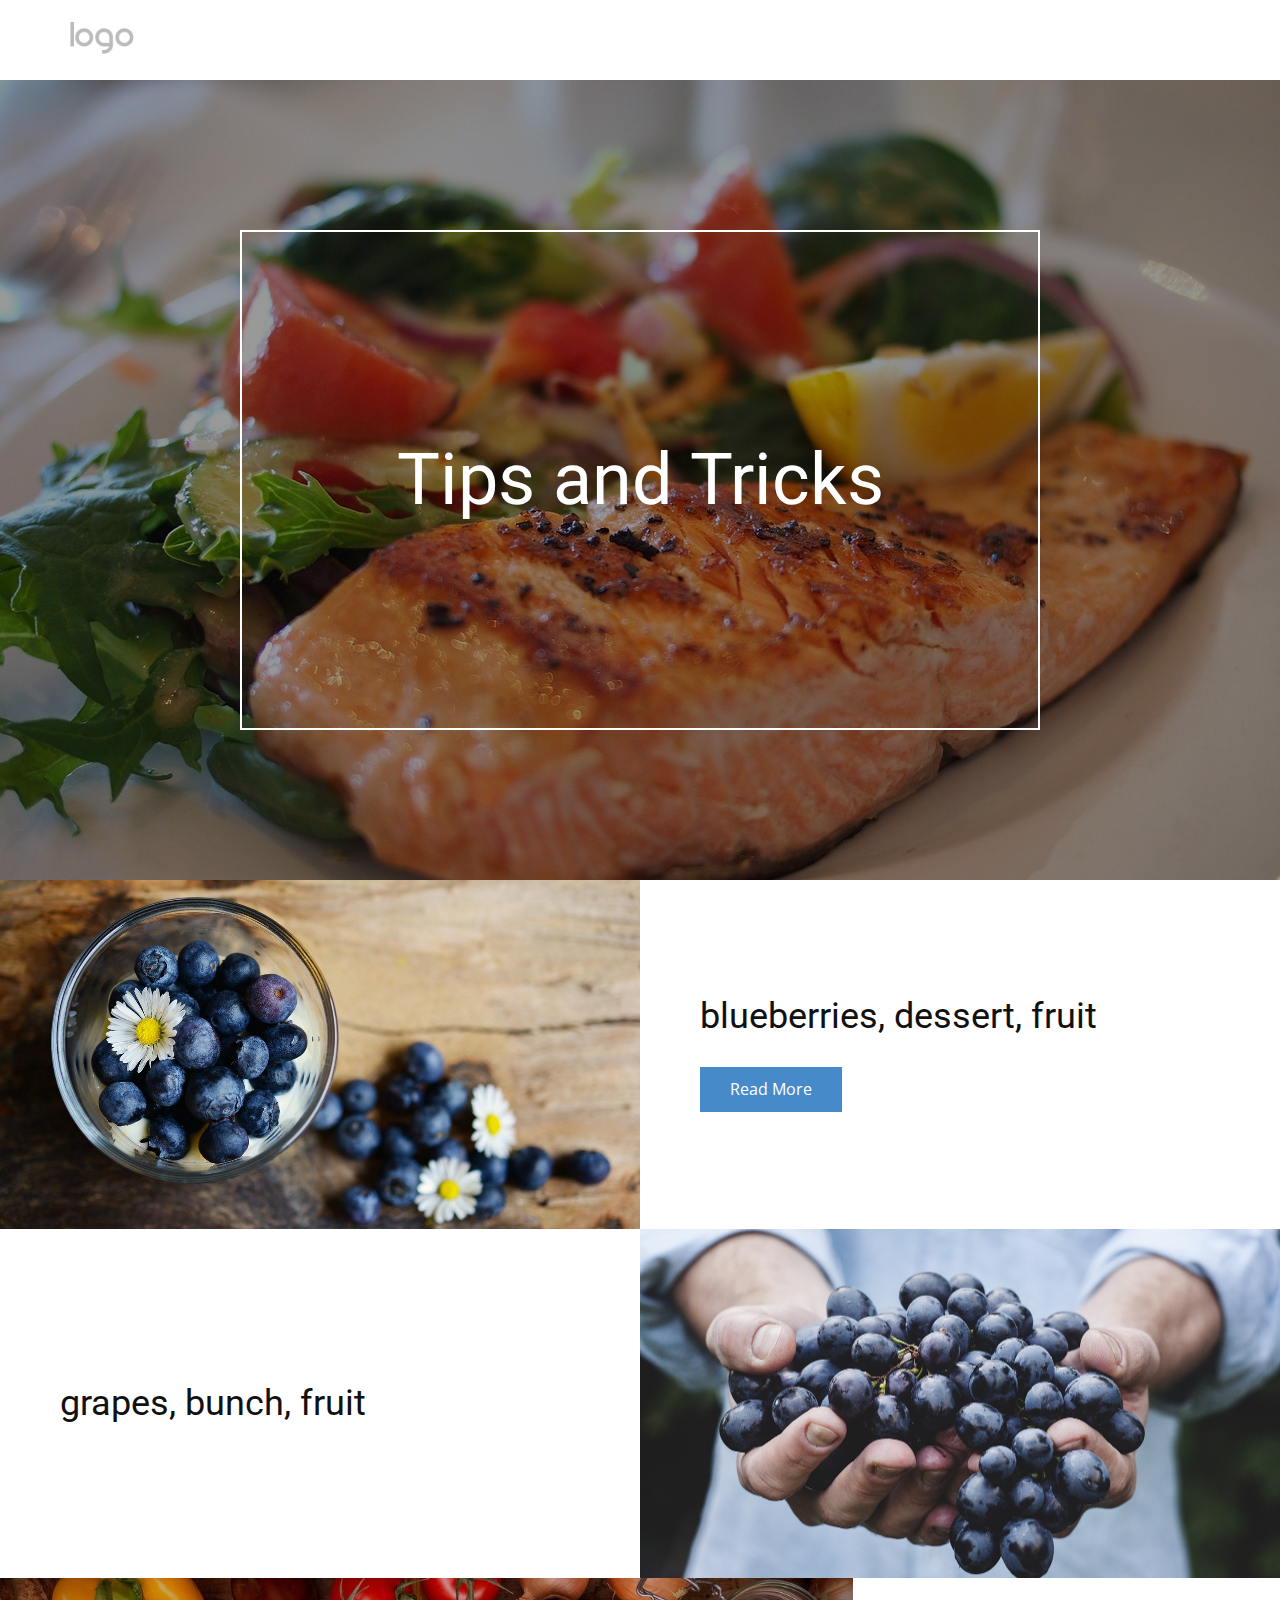
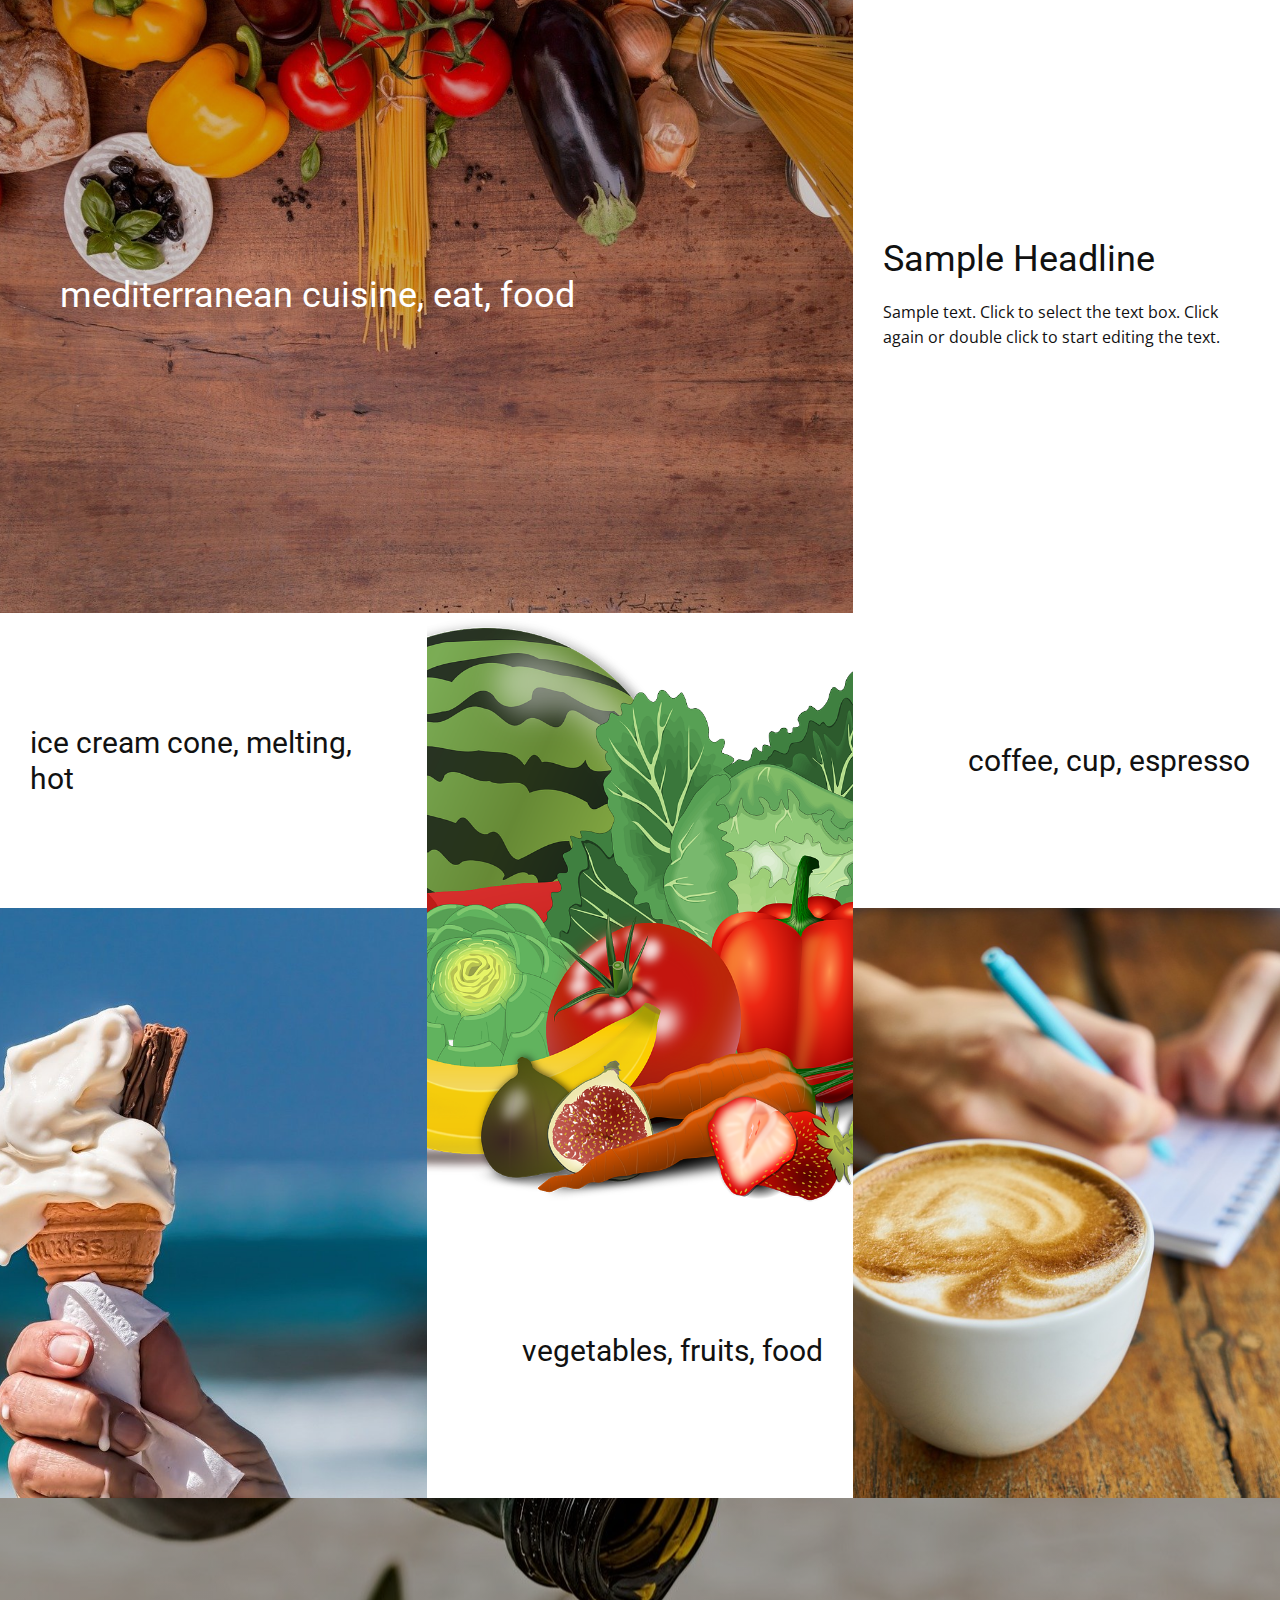
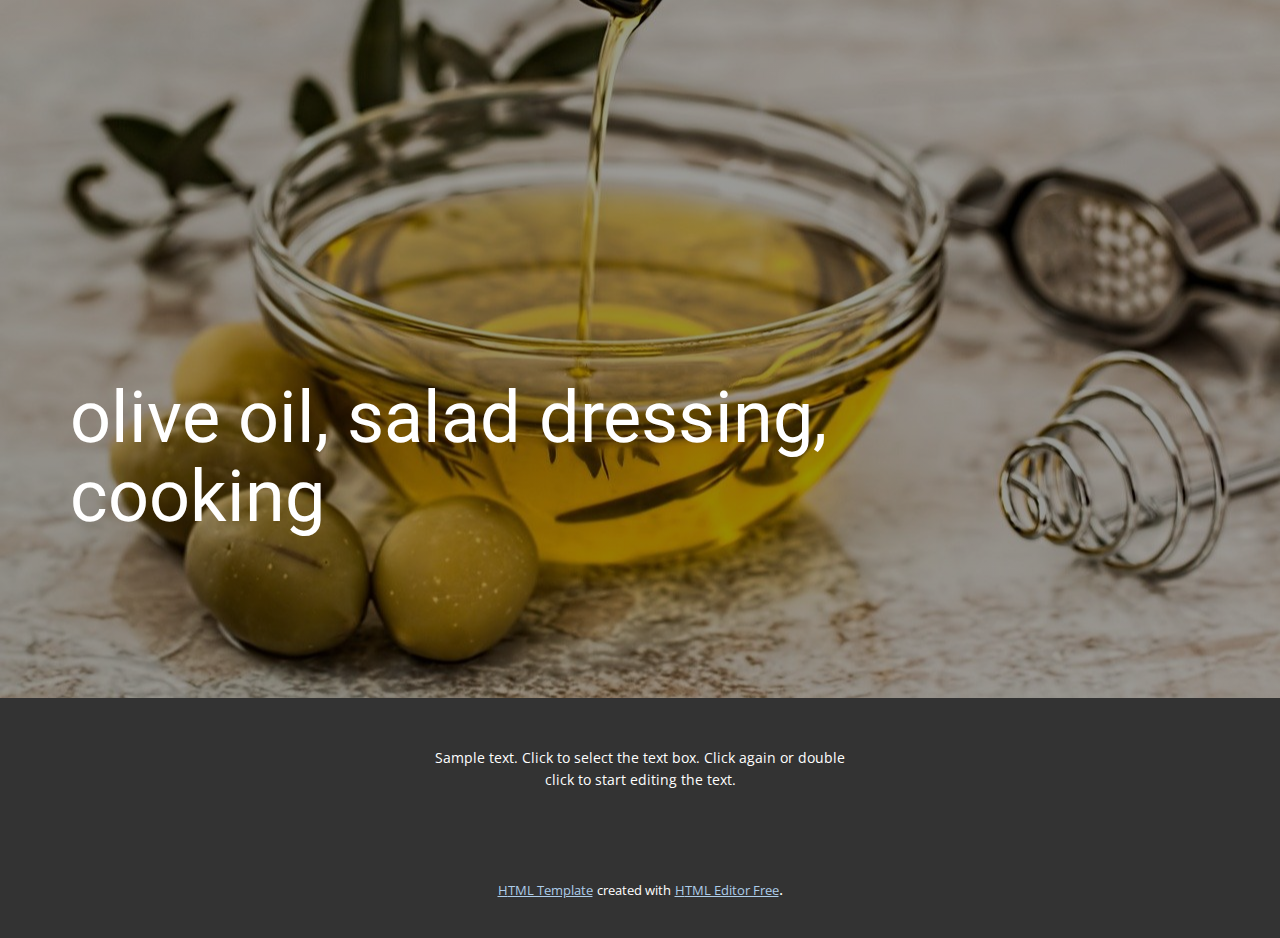
<file: src/root/tips.html>
<!DOCTYPE html>
<html style="font-size: 16px;">
  <head>
    <meta name="viewport" content="width=device-width, initial-scale=1.0">
    <meta charset="utf-8">
    <meta name="keywords" content="salmon, dish, food, blueberries, dessert, fruit, grapes, bunch, fruit, mediterranean cuisine, eat, food, olive oil, salad dressing, cooking">
    <meta name="description" content="">
    <meta name="page_type" content="np-template-header-footer-from-plugin">
    <title>tips</title>
    <link rel="stylesheet" href="nicepage.css" media="screen">
<link rel="stylesheet" href="tips.css" media="screen">
    <script class="u-script" type="text/javascript" src="jquery.js" defer=""></script>
    <script class="u-script" type="text/javascript" src="nicepage.js" defer=""></script>
    <meta name="generator" content="Nicepage 3.2.5, nicepage.com">
    <link id="u-theme-google-font" rel="stylesheet" href="https://fonts.googleapis.com/css?family=Roboto:100,100i,300,300i,400,400i,500,500i,700,700i,900,900i|Open+Sans:300,300i,400,400i,600,600i,700,700i,800,800i">
    
    
    
    
    
    
    <script type="application/ld+json">{
		"@context": "http://schema.org",
		"@type": "Organization",
		"name": "",
		"url": "index.html",
		"logo": "images/default-logo.png"
}</script>
    <meta property="og:title" content="tips">
    <meta property="og:type" content="website">
    <meta name="theme-color" content="#478ac9">
    <link rel="canonical" href="index.html">
    <meta property="og:url" content="index.html">
  </head>
  <body class="u-body"><header class="u-clearfix u-header u-header" id="sec-b97d"><div class="u-clearfix u-sheet u-sheet-1">
        <a href="https://nicepage.com" class="u-image u-logo u-image-1">
          <img src="images/default-logo.png" class="u-logo-image u-logo-image-1">
        </a>
      </div></header>
    <section class="u-clearfix u-image u-shading u-section-1" src="" data-image-width="1280" data-image-height="960" id="sec-47c6">
      <div class="u-clearfix u-sheet u-valign-middle u-sheet-1">
        <div class="u-align-center u-border-2 u-border-white u-container-style u-group u-group-1">
          <div class="u-container-layout u-valign-middle u-container-layout-1">
            <h1 class="u-heading-font u-text u-title u-text-1">Tips and Tricks</h1>
          </div>
        </div>
      </div>
    </section>
    <section class="u-clearfix u-section-2" id="sec-ae82">
      <div class="u-clearfix u-expanded-width u-gutter-0 u-layout-wrap">
        <div class="u-gutter-0 u-layout">
          <div class="u-layout-col">
            <div class="u-size-30">
              <div class="u-layout-row">
                <div class="u-align-left u-container-style u-image u-layout-cell u-left-cell u-size-30 u-image-1" src="" data-image-width="1280" data-image-height="695">
                  <div class="u-container-layout u-container-layout-1"></div>
                </div>
                <div class="u-align-left u-container-style u-layout-cell u-right-cell u-size-30 u-white u-layout-cell-2">
                  <div class="u-container-layout u-valign-middle u-container-layout-2">
                    <h2 class="u-text u-text-1" id="first">blueberries, dessert, fruit</h2>
                    <a class="u-btn u-button-style u-btn-1" onclick="changeContent('first')">Read More</a>
                  </div>
                </div>
              </div>
            </div>
            <div class="u-size-30">
              <div class="u-layout-row">
                <div class="u-align-left u-container-style u-layout-cell u-left-cell u-size-30 u-white u-layout-cell-3">
                  <div class="u-container-layout u-valign-middle u-container-layout-3">
                    <h2 class="u-text u-text-2" id="second-phrase">grapes, bunch, fruit</h2>
                  </div>
                </div>
                <div class="u-align-left u-container-style u-image u-layout-cell u-right-cell u-size-30 u-image-2" src="" data-image-width="1280" data-image-height="853">
                  <div class="u-container-layout u-container-layout-4"></div>
                </div>
              </div>
            </div>
          </div>
        </div>
      </div>
    </section>
    <section class="u-clearfix u-section-3" id="sec-c816">
      <div class="u-clearfix u-expanded-width u-gutter-0 u-layout-wrap u-layout-wrap-1">
        <div class="u-layout">
          <div class="u-layout-row">
            <div class="u-align-left u-container-style u-image u-layout-cell u-left-cell u-shading u-size-40 u-image-1" src="" data-image-width="1280" data-image-height="853">
              <div class="u-container-layout u-valign-middle u-container-layout-1">
                <h2 class="u-text u-text-1">mediterranean cuisine, eat, food</h2>
              </div>
            </div>
            <div class="u-align-left u-container-style u-layout-cell u-right-cell u-size-20 u-layout-cell-2">
              <div class="u-container-layout u-valign-middle u-container-layout-2">
                <h2 class="u-text u-text-2">Sample Headline</h2>
                <p class="u-text u-text-3">Sample text. Click to select the text box. Click again or double click to start editing the text.</p>
              </div>
            </div>
          </div>
        </div>
      </div>
    </section>
    <section class="u-clearfix u-section-4" id="sec-5c81">
      <div class="u-clearfix u-expanded-width u-gutter-0 u-layout-wrap">
        <div class="u-gutter-0 u-layout">
          <div class="u-layout-row">
            <div class="u-size-20 u-size-60-md">
              <div class="u-layout-col">
                <div class="u-align-left u-container-style u-layout-cell u-right-cell u-size-20 u-white u-layout-cell-1">
                  <div class="u-container-layout u-valign-middle u-container-layout-1">
                    <h3 class="u-text u-text-1" id="third-phrase">ice cream cone, melting, hot</h3>
                  </div>
                </div>
                <div class="u-container-style u-image u-layout-cell u-right-cell u-size-40 u-image-1" data-image-width="1280" data-image-height="853">
                  <div class="u-container-layout u-container-layout-2"></div>
                </div>
              </div>
            </div>
            <div class="u-size-20 u-size-30-md">
              <div class="u-layout-col">
                <div class="u-container-style u-image u-layout-cell u-size-40 u-image-2" data-image-width="1280" data-image-height="943">
                  <div class="u-container-layout u-container-layout-3"></div>
                </div>
                <div class="u-align-left u-container-style u-layout-cell u-size-20 u-white u-layout-cell-4">
                  <div class="u-container-layout u-valign-middle u-container-layout-4">
                    <h3 class="u-text u-text-2">vegetables, fruits, food</h3>
                  </div>
                </div>
              </div>
            </div>
            <div class="u-size-20 u-size-30-md">
              <div class="u-layout-col">
                <div class="u-align-left u-container-style u-layout-cell u-left-cell u-size-20 u-white u-layout-cell-5">
                  <div class="u-container-layout u-valign-middle u-container-layout-5">
                    <h3 class="u-text u-text-3" id="fourth-phrase">coffee, cup, espresso</h3>
                  </div>
                </div>
                <div class="u-container-style u-image u-layout-cell u-left-cell u-size-40 u-image-3" data-image-width="1280" data-image-height="854">
                  <div class="u-container-layout u-container-layout-6"></div>
                </div>
              </div>
            </div>
          </div>
        </div>
      </div>
    </section>
    <section class="u-align-left u-clearfix u-image u-shading u-section-5" src="" data-image-width="1280" data-image-height="853" id="sec-924e">
      <div class="u-clearfix u-sheet u-valign-middle u-sheet-1">
        <h1 class="u-text u-title u-text-1">olive oil, salad dressing, cooking</h1>
      </div>
    </section>
    
    
    <footer class="u-align-center u-clearfix u-footer u-grey-80 u-footer" id="sec-0151"><div class="u-clearfix u-sheet u-sheet-1">
        <p class="u-small-text u-text u-text-variant u-text-1">Sample text. Click to select the text box. Click again or double click to start editing the text.</p>
      </div></footer>
    <section class="u-backlink u-clearfix u-grey-80">
      <a class="u-link" href="https://nicepage.com/html-templates" target="_blank">
        <span>HTML Template</span>
      </a>
      <p class="u-text">
        <span>created with</span>
      </p>
      <a class="u-link" href="https://nicepage.com/html-website-builder" target="_blank">
        <span>HTML Editor Free</span>
      </a>. 
    </section>

    <script type="text/javascript" src="tips.js"></script>
  </body>
</html>
</file>
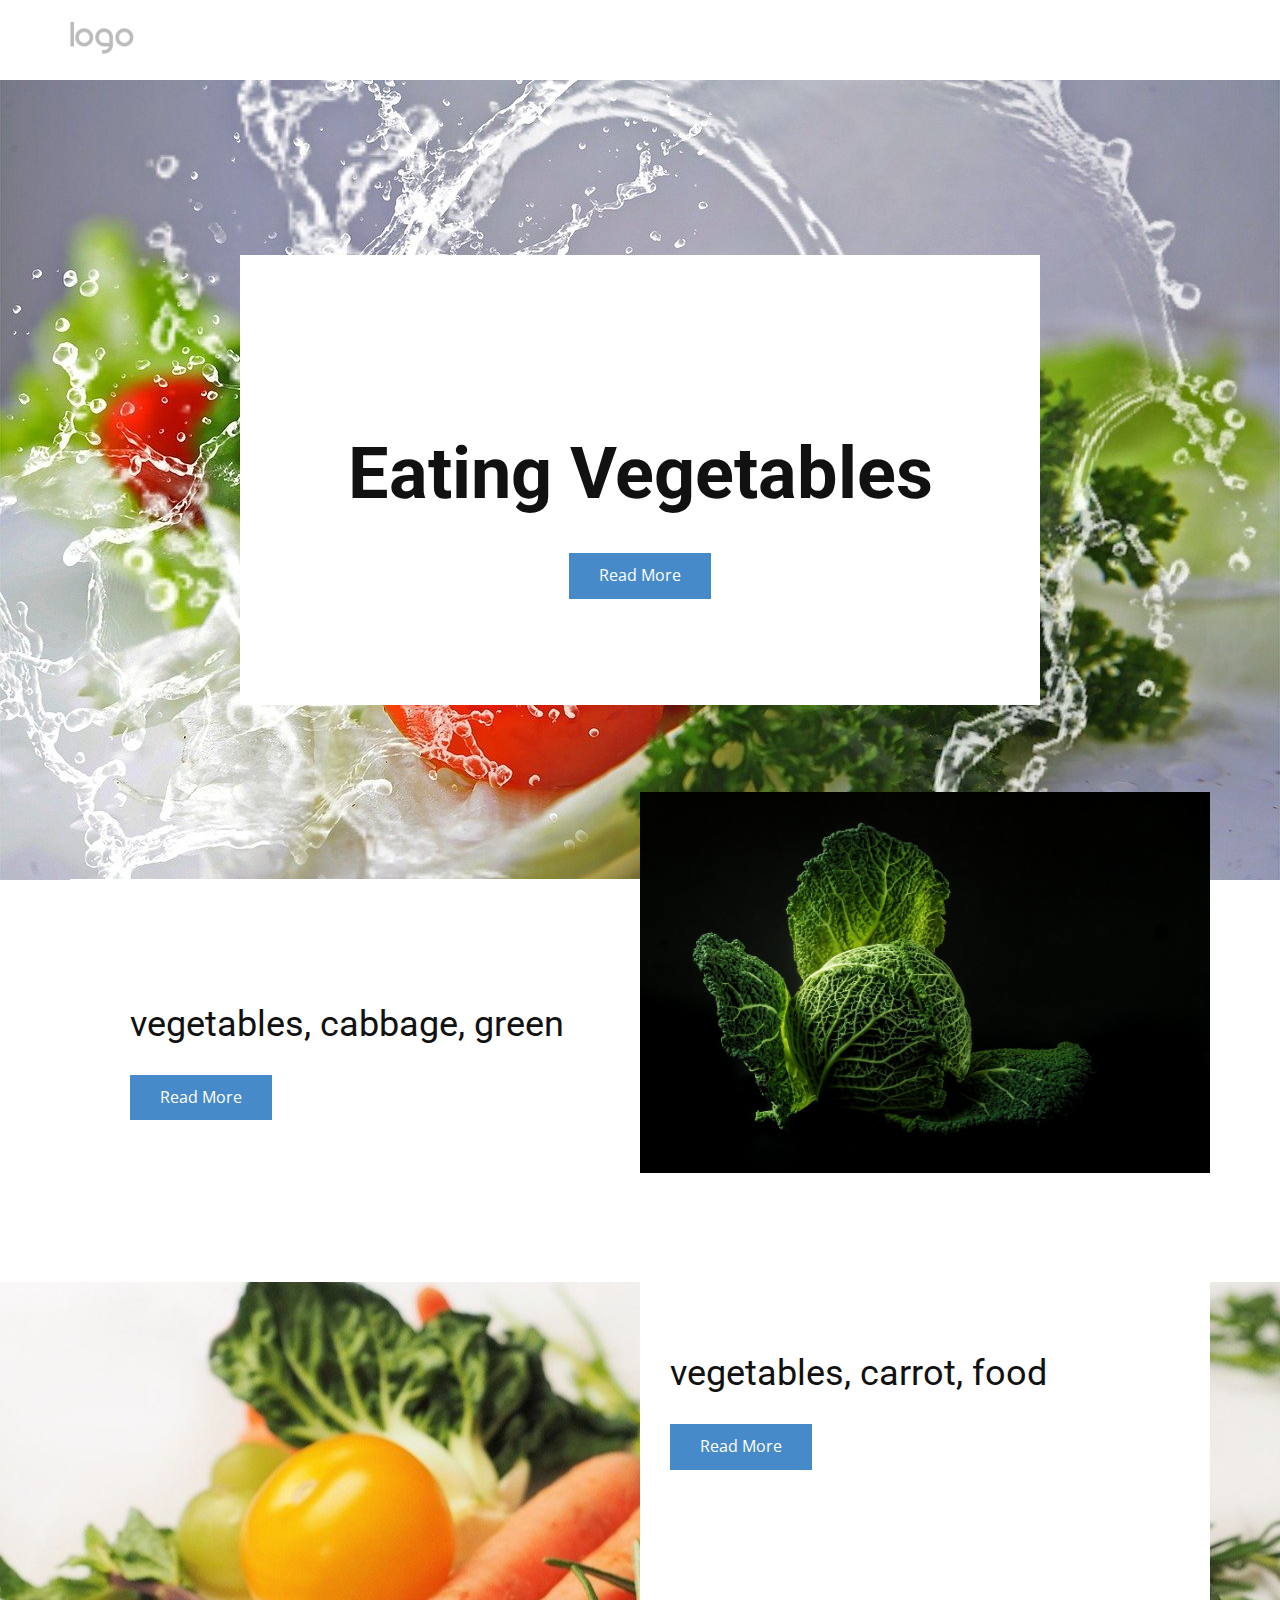
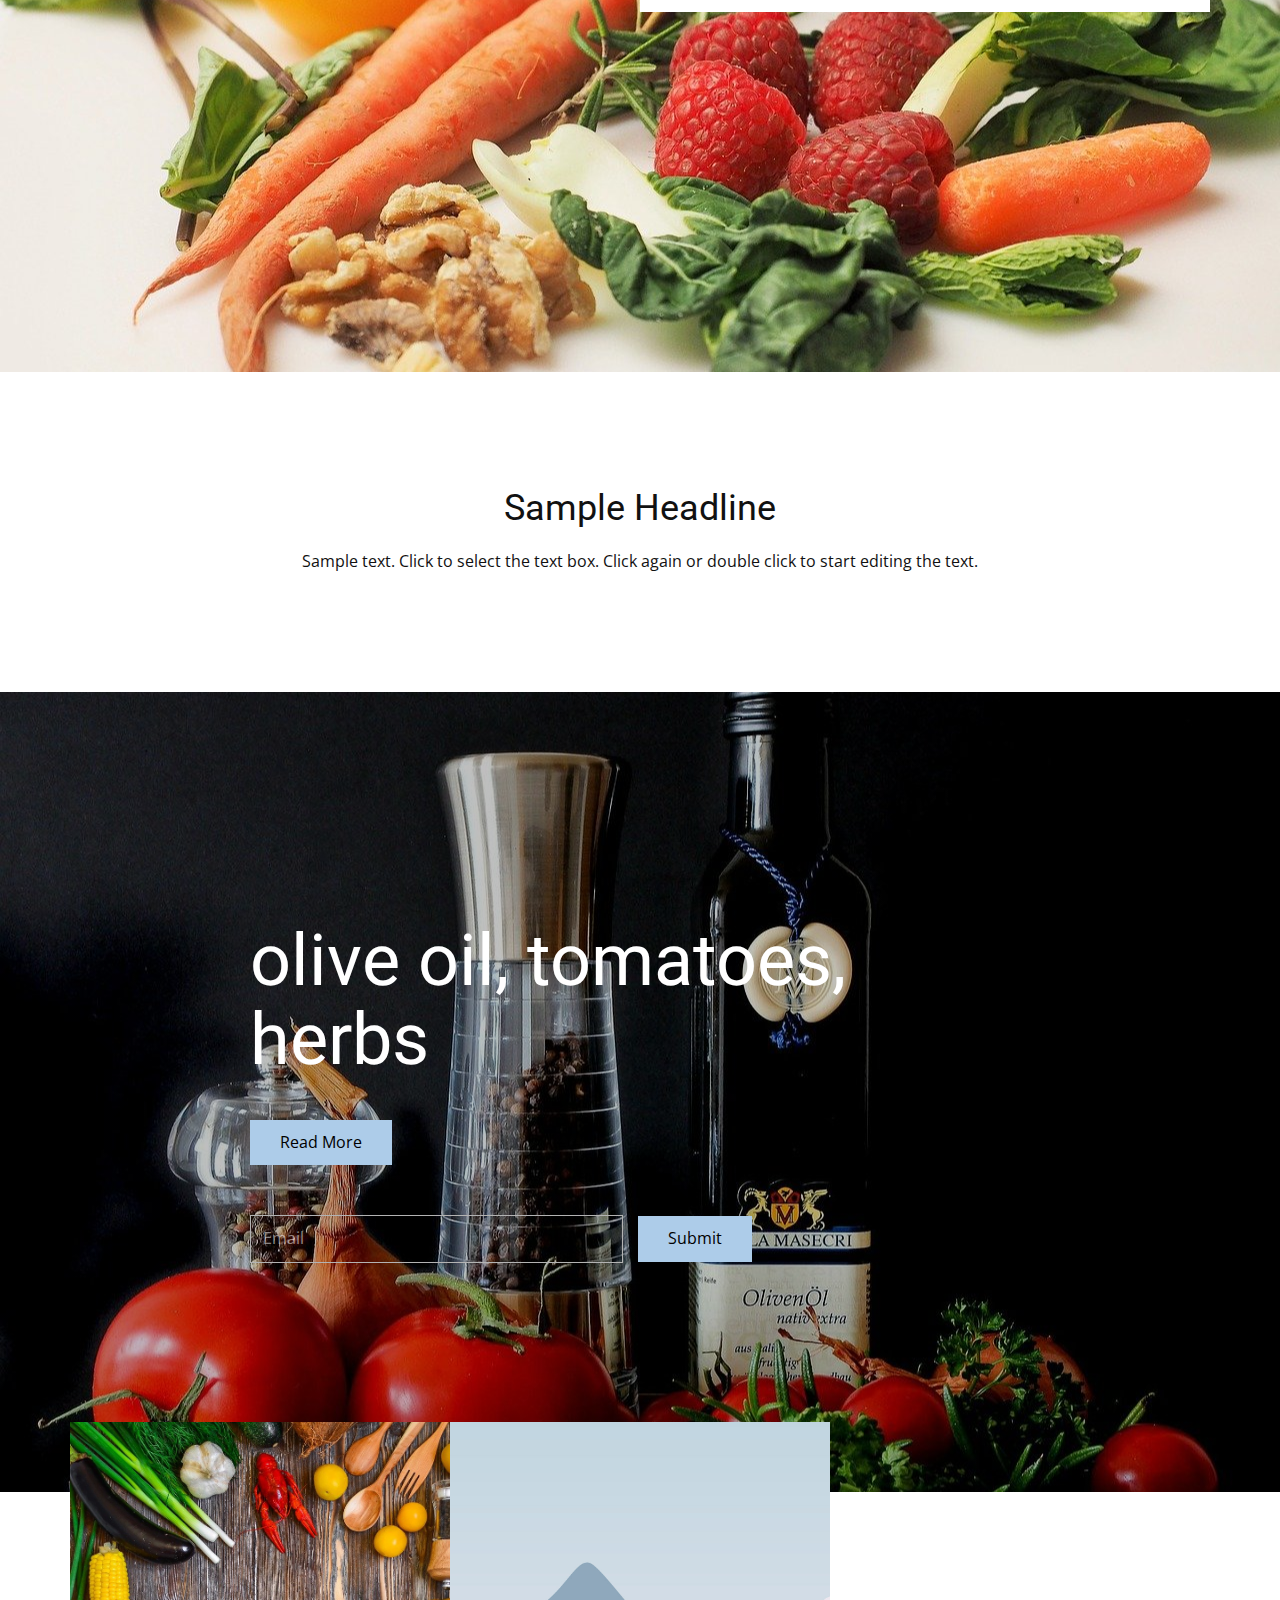
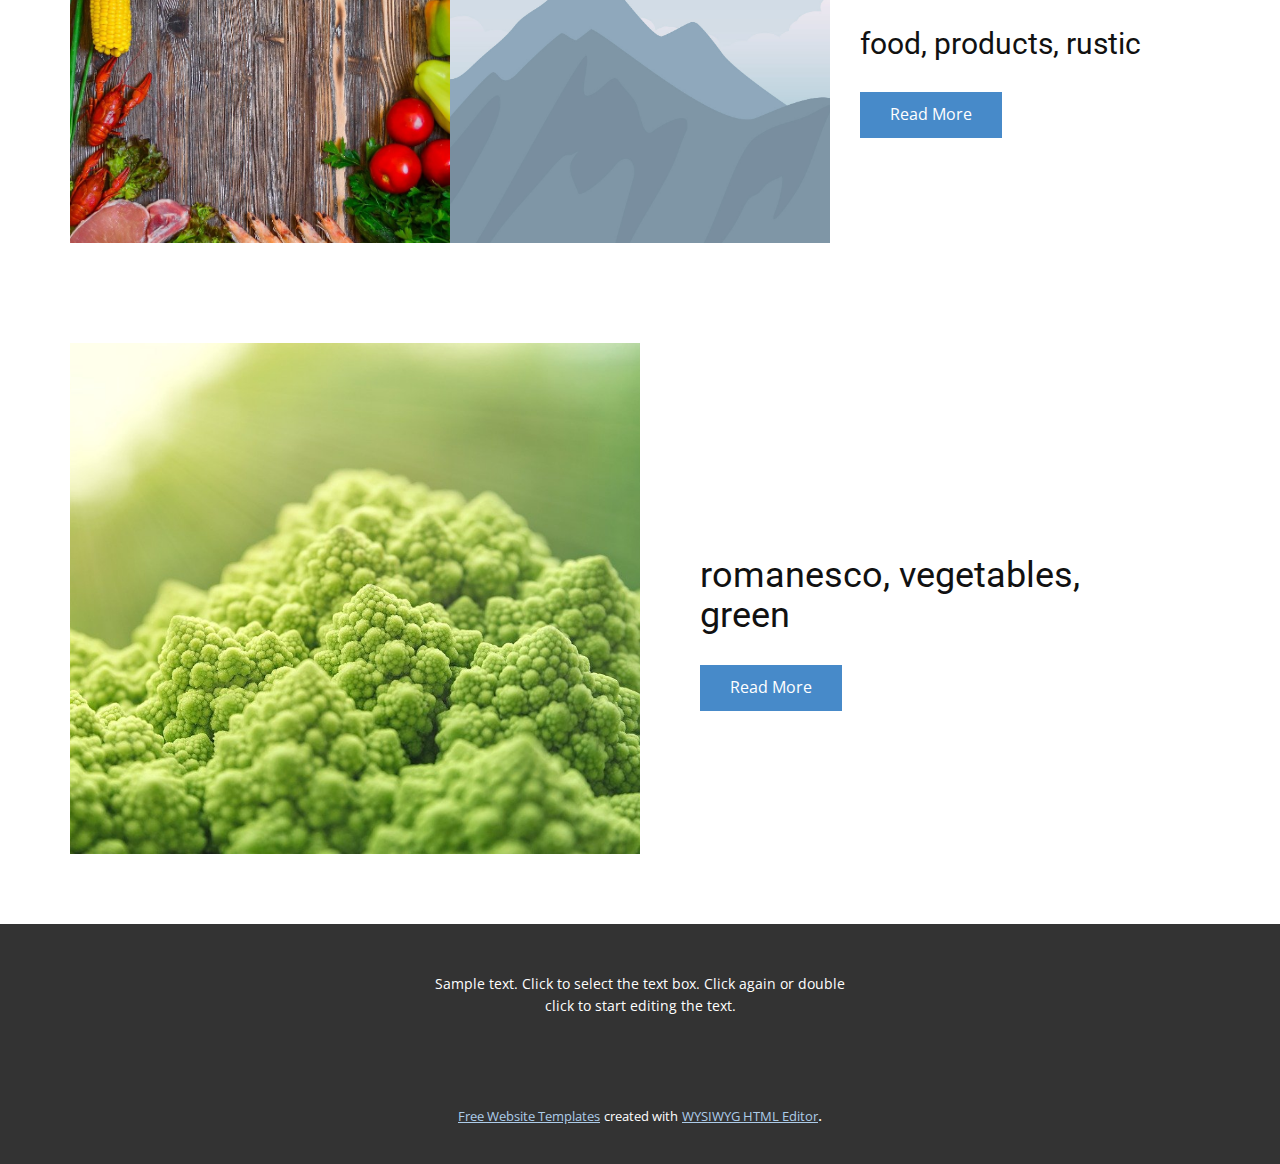
<file: src/root/vegetables.html>
<!DOCTYPE html>
<html style="font-size: 16px;">
  <head>
    <meta name="viewport" content="width=device-width, initial-scale=1.0">
    <meta charset="utf-8">
    <meta name="keywords" content="eat, salad, cucumbers, vegetables, cabbage, green, vegetables, carrot, food, olive oil, tomatoes, herbs, romanesco, vegetables, green">
    <meta name="description" content="">
    <meta name="page_type" content="np-template-header-footer-from-plugin">
    <title>vegetables</title>
    <link rel="stylesheet" href="nicepage.css" media="screen">
<link rel="stylesheet" href="vegetables.css" media="screen">
    <script class="u-script" type="text/javascript" src="jquery.js" defer=""></script>
    <script class="u-script" type="text/javascript" src="nicepage.js" defer=""></script>
    <meta name="generator" content="Nicepage 3.2.5, nicepage.com">
    <link id="u-theme-google-font" rel="stylesheet" href="https://fonts.googleapis.com/css?family=Roboto:100,100i,300,300i,400,400i,500,500i,700,700i,900,900i|Open+Sans:300,300i,400,400i,600,600i,700,700i,800,800i">
    
    
    
    
    
    
    
    
    <script type="application/ld+json">{
		"@context": "http://schema.org",
		"@type": "Organization",
		"name": "",
		"url": "index.html",
		"logo": "images/default-logo.png"
}</script>
    <meta property="og:title" content="vegetables">
    <meta property="og:type" content="website">
    <meta name="theme-color" content="#478ac9">
    <link rel="canonical" href="index.html">
    <meta property="og:url" content="index.html">
  </head>
  <body class="u-body"><header class="u-clearfix u-header u-header" id="sec-b97d"><div class="u-clearfix u-sheet u-sheet-1">
        <a href="https://nicepage.com" class="u-image u-logo u-image-1">
          <img src="images/default-logo.png" class="u-logo-image u-logo-image-1">
        </a>
      </div></header>
    <section class="u-clearfix u-image u-section-1" src="" data-image-width="1280" data-image-height="814" id="sec-cb95">
      <div class="u-clearfix u-sheet u-valign-middle u-sheet-1">
        <div class="u-align-center u-container-style u-group u-white u-group-1">
          <div class="u-container-layout u-valign-middle u-container-layout-1">
            <h1 class="u-text u-title u-text-1">Eating Vegetables</h1>
            <a href="#" class="u-btn u-button-style u-btn-1">Read More</a>
          </div>
        </div>
      </div>
    </section>
    <section class="u-clearfix u-section-2" id="sec-bf08">
      <div class="u-clearfix u-sheet u-sheet-1">
        <div class="u-clearfix u-expanded-width u-gutter-0 u-layout-wrap u-layout-wrap-1">
          <div class="u-gutter-0 u-layout">
            <div class="u-layout-row">
              <div class="u-size-30 u-size-60-md">
                <div class="u-layout-col">
                  <div class="u-container-style u-hidden-md u-hidden-sm u-hidden-xs u-layout-cell u-right-cell u-size-20 u-layout-cell-1">
                    <div class="u-container-layout"></div>
                  </div>
                  <div class="u-align-left u-container-style u-layout-cell u-right-cell u-size-40 u-white u-layout-cell-2">
                    <div class="u-container-layout u-valign-middle u-container-layout-2">
                      <h2 class="u-text u-text-1">vegetables, cabbage, green</h2>
                      <a href="#" class="u-btn u-button-style u-btn-1">Read More</a>
                    </div>
                  </div>
                </div>
              </div>
              <div class="u-size-30 u-size-60-md">
                <div class="u-layout-col">
                  <div class="u-container-style u-image u-layout-cell u-left-cell u-size-40 u-image-1" src="" data-image-width="1280" data-image-height="889">
                    <div class="u-container-layout u-container-layout-3"></div>
                  </div>
                  <div class="u-container-style u-hidden-md u-hidden-sm u-hidden-xs u-layout-cell u-left-cell u-size-20 u-layout-cell-4">
                    <div class="u-container-layout"></div>
                  </div>
                </div>
              </div>
            </div>
          </div>
        </div>
      </div>
    </section>
    <section class="u-clearfix u-image u-section-3" src="" data-image-width="1280" data-image-height="846" id="sec-4679">
      <div class="u-clearfix u-sheet u-sheet-1">
        <div class="u-border-no-bottom u-border-no-left u-border-no-right u-border-no-top u-container-style u-group u-white u-group-1">
          <div class="u-container-layout u-valign-middle u-container-layout-1">
            <h2 class="u-text u-text-1">vegetables, carrot, food</h2>
            <a href="#" class="u-btn u-button-style u-btn-1">Read More</a>
          </div>
        </div>
      </div>
    </section>
    <section class="u-clearfix u-section-4" id="sec-8395">
      <div class="u-clearfix u-sheet u-valign-middle u-sheet-1">
        <div class="u-align-center u-border-no-bottom u-border-no-left u-border-no-right u-border-no-top u-container-style u-group u-group-1">
          <div class="u-container-layout u-valign-middle u-container-layout-1">
            <h2 class="u-text u-text-1">Sample Headline</h2>
            <p class="u-text u-text-2">Sample text. Click to select the text box. Click again or double click to start editing the text.</p>
          </div>
        </div>
      </div>
    </section>
    <section class="u-clearfix u-image u-shading u-section-5" src="" data-image-width="1280" data-image-height="973" id="sec-ee17">
      <div class="u-clearfix u-sheet u-sheet-1">
        <div class="u-container-style u-group u-group-1">
          <div class="u-container-layout u-valign-middle u-container-layout-1">
            <h1 class="u-heading-font u-text u-title u-text-1">olive oil, tomatoes, herbs</h1>
            <a href="#" class="u-btn u-button-style u-btn-1">Read More</a>
            <div class="u-form u-form-1">
              <form action="#" method="POST" class="u-block-6782-8 u-clearfix u-form-horizontal u-form-spacing-15 u-inner-form" source="custom" style="">
                <div class="u-form-email u-form-group">
                  <label for="email-fe51" class="u-form-control-hidden u-label">Email</label>
                  <input type="email" placeholder="Email" id="email-fe51" name="email" class="u-border-1 u-border-grey-30 u-input u-input-rectangle" required="">
                </div>
                <div class="u-form-group u-form-submit">
                  <a href="#" class="u-btn u-btn-submit u-button-style">Submit</a>
                  <input type="submit" value="submit" class="u-form-control-hidden">
                </div>
                <div class="u-form-send-message u-form-send-success">Thank you! Your message has been sent.</div>
                <div class="u-form-send-error u-form-send-message">Unable to send your message. Please fix errors then try again.</div>
                <input type="hidden" value="" name="recaptchaResponse">
              </form>
            </div>
          </div>
        </div>
      </div>
    </section>
    <section class="u-clearfix u-section-6" id="sec-4dae">
      <div class="u-clearfix u-sheet u-sheet-1">
        <div class="u-clearfix u-expanded-width u-gutter-0 u-layout-wrap u-layout-wrap-1">
          <div class="u-gutter-0 u-layout">
            <div class="u-layout-row">
              <div class="u-size-20 u-size-30-md">
                <div class="u-layout-row">
                  <div class="u-align-left u-container-style u-image u-layout-cell u-left-cell u-size-60 u-image-1" src="" data-image-width="853" data-image-height="1280">
                    <div class="u-container-layout u-valign-middle u-container-layout-1" src=""></div>
                  </div>
                </div>
              </div>
              <div class="u-size-20 u-size-30-md">
                <div class="u-layout-row">
                  <div class="u-align-left u-container-style u-image u-layout-cell u-size-60 u-image-2" src="" data-image-width="2000" data-image-height="1333">
                    <div class="u-container-layout u-valign-middle u-container-layout-2" src=""></div>
                  </div>
                </div>
              </div>
              <div class="u-size-20 u-size-60-md">
                <div class="u-layout-col">
                  <div class="u-align-left u-container-style u-hidden-md u-hidden-sm u-hidden-xs u-layout-cell u-right-cell u-size-30 u-layout-cell-3">
                    <div class="u-container-layout u-valign-middle u-container-layout-3"></div>
                  </div>
                  <div class="u-align-left u-container-style u-layout-cell u-right-cell u-size-30 u-white u-layout-cell-4">
                    <div class="u-container-layout u-valign-middle u-container-layout-4">
                      <h3 class="u-text u-text-1">food, products, rustic</h3>
                      <a href="#" class="u-btn u-button-style u-btn-1">Read More</a>
                    </div>
                  </div>
                </div>
              </div>
            </div>
          </div>
        </div>
      </div>
    </section>
    <section class="u-clearfix u-section-7" id="sec-d990">
      <div class="u-clearfix u-sheet u-sheet-1">
        <div class="u-clearfix u-expanded-width u-gutter-0 u-layout-wrap u-layout-wrap-1">
          <div class="u-gutter-0 u-layout">
            <div class="u-layout-row">
              <div class="u-size-30">
                <div class="u-layout-row">
                  <div class="u-container-style u-image u-layout-cell u-left-cell u-size-60 u-image-1" src="" data-image-width="1280" data-image-height="720">
                    <div class="u-container-layout u-container-layout-1"></div>
                  </div>
                </div>
              </div>
              <div class="u-size-30">
                <div class="u-layout-col">
                  <div class="u-container-style u-hidden-sm u-hidden-xs u-layout-cell u-right-cell u-size-30 u-layout-cell-2">
                    <div class="u-container-layout"></div>
                  </div>
                  <div class="u-align-left u-container-style u-layout-cell u-right-cell u-size-30 u-white u-layout-cell-3">
                    <div class="u-container-layout u-valign-middle u-container-layout-3">
                      <h2 class="u-text u-text-1">romanesco, vegetables, green</h2>
                      <a href="#" class="u-btn u-button-style u-btn-1">Read More</a>
                    </div>
                  </div>
                </div>
              </div>
            </div>
          </div>
        </div>
      </div>
    </section>
    
    
    <footer class="u-align-center u-clearfix u-footer u-grey-80 u-footer" id="sec-0151"><div class="u-clearfix u-sheet u-sheet-1">
        <p class="u-small-text u-text u-text-variant u-text-1">Sample text. Click to select the text box. Click again or double click to start editing the text.</p>
      </div></footer>
    <section class="u-backlink u-clearfix u-grey-80">
      <a class="u-link" href="https://nicepage.com/website-templates" target="_blank">
        <span>Free Website Templates</span>
      </a>
      <p class="u-text">
        <span>created with</span>
      </p>
      <a class="u-link" href="https://nicepage.com/html-website-builder" target="_blank">
        <span>WYSIWYG HTML Editor</span>
      </a>. 
    </section>
  </body>
</html>
</file>
<file: src/root/index.css>
.u-section-1 .u-sheet-1 {
  min-height: 1297px;
}

.u-section-1 .u-shape-1 {
  width: 643px;
  height: 643px;
  margin: 175px 93px 0 auto;
}

.u-section-1 .u-image-1 {
  width: 646px;
  height: 646px;
  background-image: url("images/wsqd-min.jpg");
  background-position: 50% 50%;
  margin: -748px auto 0 84px;
}

.u-section-1 .u-image-2 {
  width: 283px;
  height: 283px;
  background-image: url("images/salad_144627-39466.jpg");
  background-position: 50% 50%;
  margin: -181px auto 0 46px;
}

.u-section-1 .u-group-1 {
  width: 829px;
  min-height: 638px;
  margin: -229px 0 60px auto;
}

.u-section-1 .u-container-layout-1 {
  padding: 30px;
}

.u-section-1 .u-text-1 {
  font-family: "Archivo Black";
  font-size: 11.25rem;
  font-weight: 700;
  background-image: none;
  margin: 0;
}

.u-section-1 .u-text-2 {
  font-size: 2.25rem;
  text-transform: uppercase;
  letter-spacing: 1px;
  font-weight: 400;
  font-family: "Open Sans", sans-serif;
  margin: 20px 0 0;
}

.u-section-1 .u-text-3 {
  line-height: 1.8;
  margin: 20px 0 0;
}

.u-section-1 .u-btn-1 {
  background-image: none;
  border-style: none;
  text-transform: uppercase;
  letter-spacing: 2px;
  font-weight: 700;
  font-size: 1.125rem;
  margin: 40px auto 0 0;
  padding: 14px 31px 15px 30px;
}

@media (max-width: 1199px) {
  .u-section-1 .u-sheet-1 {
    min-height: 1331px;
  }

  .u-section-1 .u-shape-1 {
    width: 635px;
    height: 635px;
    margin-top: 60px;
    margin-right: 101px;
  }

  .u-section-1 .u-image-1 {
    width: 657px;
    height: 657px;
  }

  .u-section-1 .u-image-2 {
    margin-left: 0;
  }

  .u-section-1 .u-group-1 {
    width: 704px;
    min-height: 677px;
    margin-bottom: -53px;
  }

  .u-section-1 .u-text-1 {
    font-size: 9.375rem;
    font-weight: 400;
  }
}

@media (max-width: 991px) {
  .u-section-1 .u-sheet-1 {
    min-height: 1369px;
  }

  .u-section-1 .u-shape-1 {
    margin-top: 173px;
    margin-right: 0;
  }

  .u-section-1 .u-image-1 {
    width: 604px;
    height: 604px;
    margin-left: 20px;
  }

  .u-section-1 .u-image-2 {
    width: 261px;
    height: 261px;
  }

  .u-section-1 .u-group-1 {
    min-height: 685px;
    width: 617px;
    margin-top: -120px;
    margin-bottom: 60px;
  }

  .u-section-1 .u-text-1 {
    font-size: 10rem;
  }
}

@media (max-width: 767px) {
  .u-section-1 .u-sheet-1 {
    min-height: 1318px;
  }

  .u-section-1 .u-shape-1 {
    height: 540px;
    margin-right: initial;
    margin-left: initial;
    width: auto;
  }

  .u-section-1 .u-image-1 {
    width: 480px;
    height: 480px;
    margin-top: -653px;
    margin-left: 0;
  }

  .u-section-1 .u-image-2 {
    margin-top: -117px;
  }

  .u-section-1 .u-group-1 {
    width: 457px;
    min-height: 658px;
  }

  .u-section-1 .u-container-layout-1 {
    padding-left: 10px;
    padding-right: 10px;
  }

  .u-section-1 .u-text-1 {
    font-size: 6.875rem;
  }
}

@media (max-width: 575px) {
  .u-section-1 .u-sheet-1 {
    min-height: 1201px;
  }

  .u-section-1 .u-shape-1 {
    height: 340px;
    width: auto;
    margin-right: initial;
    margin-left: initial;
  }

  .u-section-1 .u-image-1 {
    width: 320px;
    height: 320px;
    margin-top: -453px;
  }

  .u-section-1 .u-image-2 {
    width: 171px;
    height: 171px;
    margin-top: 5px;
    margin-left: -16px;
  }

  .u-section-1 .u-group-1 {
    min-height: 605px;
    margin-top: 0;
    margin-bottom: 40px;
    margin-right: initial;
    margin-left: initial;
    width: auto;
  }

  .u-section-1 .u-text-1 {
    font-size: 5rem;
  }

  .u-section-1 .u-text-2 {
    font-size: 1.5rem;
  }
}.u-section-2 .u-sheet-1 {
  min-height: 625px;
}

.u-section-2 .u-shape-1 {
  width: 904px;
  height: 452px;
  margin: 0 auto;
}

.u-section-2 .u-text-1 {
  font-weight: 700;
  font-family: "Archivo Black";
  font-size: 3rem;
  margin: -382px 95px 0;
}

.u-section-2 .u-text-2 {
  margin: 20px auto 0;
}

.u-section-2 .u-list-1 {
  min-height: 346px;
  grid-template-columns: repeat(4, calc(25% - 23px));
  grid-template-rows: repeat(1, auto);
  width: 1138px;
  grid-gap: 30px;
  margin: 37px auto 63px 1px;
}

.u-section-2 .u-list-item-1 {
  background-image: none;
}

.u-section-2 .u-container-layout-1 {
  padding: 30px;
}

.u-section-2 .u-group-1 {
  width: 80px;
  min-height: 80px;
  margin: 0 auto 0 0;
}

.u-section-2 .u-container-layout-2 {
  padding: 0;
}

.u-section-2 .u-text-3 {
  font-size: 3rem;
  font-weight: 500;
  margin: 0 5px;
}

.u-section-2 .u-text-4 {
  font-weight: 700;
  margin: 20px 0 0;
}

.u-section-2 .u-text-5 {
  font-size: 0.875rem;
  font-style: italic;
  margin: 20px 2px 0 0;
}

.u-section-2 .u-btn-1 {
  background-image: none;
  border-style: none none solid;
  text-transform: uppercase;
  font-size: 0.875rem;
  letter-spacing: 1px;
  margin: 20px auto 0 0;
  padding: 0;
}

.u-section-2 .u-list-item-2 {
  background-image: none;
}

.u-section-2 .u-container-layout-3 {
  padding: 30px;
}

.u-section-2 .u-group-2 {
  width: 80px;
  min-height: 80px;
  margin: 0 auto 0 0;
}

.u-section-2 .u-container-layout-4 {
  padding: 0;
}

.u-section-2 .u-text-6 {
  font-size: 3rem;
  font-weight: 500;
  margin: 0 auto;
}

.u-section-2 .u-text-7 {
  font-weight: 700;
  font-size: 1.25rem;
  margin: 20px 0 0;
}

.u-section-2 .u-text-8 {
  font-size: 0.875rem;
  font-style: italic;
  margin: 20px 2px 0 0;
}

.u-section-2 .u-btn-2 {
  background-image: none;
  border-style: none none solid;
  text-transform: uppercase;
  font-size: 0.875rem;
  letter-spacing: 1px;
  margin: 20px auto 0 0;
  padding: 0;
}

.u-section-2 .u-list-item-3 {
  background-image: none;
}

.u-section-2 .u-container-layout-5 {
  padding: 30px;
}

.u-section-2 .u-group-3 {
  width: 80px;
  min-height: 80px;
  margin: 0 auto 0 0;
}

.u-section-2 .u-container-layout-6 {
  padding: 0;
}

.u-section-2 .u-text-9 {
  font-size: 3rem;
  font-weight: 500;
  margin: 0 auto;
}

.u-section-2 .u-text-10 {
  font-weight: 700;
  font-size: 1.25rem;
  margin: 20px 0 0;
}

.u-section-2 .u-text-11 {
  font-size: 0.875rem;
  font-style: italic;
  margin: 20px 2px 0 0;
}

.u-section-2 .u-btn-3 {
  background-image: none;
  border-style: none none solid;
  text-transform: uppercase;
  font-size: 0.875rem;
  letter-spacing: 1px;
  margin: 20px auto 0 0;
  padding: 0;
}

.u-section-2 .u-list-item-4 {
  background-image: none;
}

.u-section-2 .u-container-layout-7 {
  padding: 30px;
}

.u-section-2 .u-group-4 {
  width: 80px;
  min-height: 80px;
  background-image: none;
  margin: 0 auto 0 0;
}

.u-section-2 .u-container-layout-8 {
  padding: 0;
}

.u-section-2 .u-text-12 {
  font-size: 3rem;
  font-weight: 500;
  margin: 0 auto;
}

.u-section-2 .u-text-13 {
  font-weight: 700;
  font-size: 1.25rem;
  margin: 20px 0 0;
}

.u-section-2 .u-text-14 {
  font-size: 0.875rem;
  font-style: italic;
  margin: 20px 2px 0 0;
}

.u-section-2 .u-btn-4 {
  background-image: none;
  border-style: none none solid;
  text-transform: uppercase;
  font-size: 0.875rem;
  letter-spacing: 1px;
  margin: 20px auto 0 0;
  padding: 0;
}

@media (max-width: 1199px) {
  .u-section-2 .u-sheet-1 {
    min-height: 571px;
  }

  .u-section-2 .u-text-1 {
    margin-left: 0;
    margin-right: 0;
  }

  .u-section-2 .u-list-1 {
    min-height: 285px;
    width: 940px;
    margin-bottom: 70px;
    margin-left: 0;
  }

  .u-section-2 .u-text-3 {
    font-size: 2.75rem;
  }

  .u-section-2 .u-text-5 {
    margin-right: 0;
  }

  .u-section-2 .u-text-6 {
    font-size: 2.75rem;
  }

  .u-section-2 .u-text-8 {
    margin-right: 0;
  }

  .u-section-2 .u-text-9 {
    font-size: 2.75rem;
  }

  .u-section-2 .u-text-11 {
    margin-right: 0;
  }

  .u-section-2 .u-text-12 {
    font-size: 2.75rem;
  }

  .u-section-2 .u-text-14 {
    margin-right: 0;
  }
}

@media (max-width: 991px) {
  .u-section-2 .u-sheet-1 {
    min-height: 1013px;
  }

  .u-section-2 .u-shape-1 {
    width: 720px;
  }

  .u-section-2 .u-list-1 {
    min-height: 677px;
    grid-template-columns: repeat(2, calc(50% - 15px));
    height: auto;
    margin-bottom: -76px;
    margin-right: initial;
    margin-left: initial;
    width: auto;
  }
}

@media (max-width: 767px) {
  .u-section-2 .u-sheet-1 {
    min-height: 1010px;
  }

  .u-section-2 .u-shape-1 {
    width: 710px;
    height: 283px;
    margin-left: -85px;
    margin-right: -85px;
  }

  .u-section-2 .u-text-1 {
    font-size: 2.25rem;
    margin-top: -213px;
  }

  .u-section-2 .u-list-1 {
    margin-bottom: -79px;
    width: auto;
    margin-right: initial;
    margin-left: initial;
  }

  .u-section-2 .u-container-layout-1 {
    padding-left: 25px;
    padding-right: 25px;
  }

  .u-section-2 .u-text-3 {
    margin-left: auto;
    margin-right: auto;
  }

  .u-section-2 .u-container-layout-3 {
    padding-left: 25px;
    padding-right: 25px;
  }

  .u-section-2 .u-container-layout-5 {
    padding-left: 25px;
    padding-right: 25px;
  }

  .u-section-2 .u-container-layout-7 {
    padding-left: 25px;
    padding-right: 25px;
  }
}

@media (max-width: 575px) {
  .u-section-2 .u-sheet-1 {
    min-height: 1511px;
  }

  .u-section-2 .u-shape-1 {
    width: 726px;
    margin-left: -193px;
    margin-right: -193px;
  }

  .u-section-2 .u-text-1 {
    font-size: 1.875rem;
    margin-top: -252px;
  }

  .u-section-2 .u-list-1 {
    grid-template-columns: 100%;
    margin-bottom: 50px;
    width: auto;
    margin-right: initial;
    margin-left: initial;
  }

  .u-section-2 .u-container-layout-1 {
    padding-left: 20px;
    padding-right: 20px;
  }

  .u-section-2 .u-text-3 {
    font-size: 2.25rem;
  }

  .u-section-2 .u-container-layout-3 {
    padding-left: 20px;
    padding-right: 20px;
  }

  .u-section-2 .u-text-6 {
    font-size: 2.25rem;
  }

  .u-section-2 .u-container-layout-5 {
    padding-left: 20px;
    padding-right: 20px;
  }

  .u-section-2 .u-text-9 {
    font-size: 2.25rem;
  }

  .u-section-2 .u-container-layout-7 {
    padding-left: 20px;
    padding-right: 20px;
  }

  .u-section-2 .u-text-12 {
    font-size: 2.25rem;
  }
}.u-section-3 {
  background-image: none;
  min-height: 1165px;
}

.u-section-3 .u-shape-1 {
  height: 855px;
  margin: 0 0 0 auto;
}

.u-section-3 .u-image-1 {
  width: 510px;
  height: 510px;
  background-image: url("images/3f706f3d-9b6f-067a-559c-5e9d8745f962.jpg");
  background-position: 50% 50%;
  margin: -795px calc(((100% - 1140px) / 2)) 0 auto;
}

.u-section-3 .u-group-1 {
  width: 630px;
  min-height: 382px;
  margin: -524px auto 0 calc(((100% - 1140px) / 2));
}

.u-section-3 .u-container-layout-1 {
  padding: 20px 30px 20px 0;
}

.u-section-3 .u-text-1 {
  font-size: 6rem;
  text-transform: none;
  line-height: 1;
  font-family: "Archivo Black";
  font-weight: 400;
  margin: 0;
}

.u-section-3 .u-image-2 {
  width: 819px;
  height: 514px;
  margin: 0 auto 0 80px;
}

.u-section-3 .u-group-2 {
  min-height: 335px;
  width: 483px;
  background-image: none;
  margin: -211px calc(((100% - 1140px) / 2) + 73px) 0 auto;
}

.u-section-3 .u-container-layout-2 {
  padding: 20px 30px;
}

.u-section-3 .u-text-2 {
  font-size: 2.75rem;
  text-transform: none;
  font-weight: 700;
  margin: 0;
}

.u-section-3 .u-text-3 {
  margin: 20px 0 0;
}

.u-section-3 .u-shape-2 {
  width: 250px;
  height: 250px;
  margin: -243px auto 60px calc(((100% - 1140px) / 2) + 31px);
}

@media (max-width: 1199px) {
  .u-section-3 {
    min-height: 1226px;
  }

  .u-section-3 .u-shape-1 {
    height: 741px;
    margin-right: initial;
    margin-left: initial;
  }

  .u-section-3 .u-image-1 {
    width: 393px;
    height: 393px;
    margin-top: -670px;
    margin-right: calc(((100% - 940px) / 2));
  }

  .u-section-3 .u-group-1 {
    width: 527px;
    min-height: 304px;
    margin-top: -393px;
    margin-left: 50px;
  }

  .u-section-3 .u-container-layout-1 {
    padding-top: 13px;
  }

  .u-section-3 .u-text-1 {
    font-size: 5rem;
  }

  .u-section-3 .u-image-2 {
    margin-left: 50px;
  }

  .u-section-3 .u-group-2 {
    margin-top: -88px;
    margin-right: calc(((100% - 940px) / 2));
  }

  .u-section-3 .u-shape-2 {
    margin-top: -335px;
    margin-left: calc(((100% - 940px) / 2) + 42px);
  }
}

@media (max-width: 991px) {
  .u-section-3 {
    min-height: 1325px;
  }

  .u-section-3 .u-shape-1 {
    height: 879px;
    margin-right: initial;
    margin-left: initial;
  }

  .u-section-3 .u-image-1 {
    width: 337px;
    height: 337px;
    margin-top: -650px;
    margin-right: 50px;
  }

  .u-section-3 .u-group-1 {
    margin-top: -496px;
  }

  .u-section-3 .u-image-2 {
    width: 644px;
    height: 468px;
    margin-top: 110px;
  }

  .u-section-3 .u-group-2 {
    margin-top: -42px;
    margin-right: calc(((100% - 720px) / 2));
  }

  .u-section-3 .u-shape-2 {
    width: 164px;
    height: 164px;
    margin-top: -347px;
    margin-left: calc(((100% - 720px) / 2) + 36px);
  }
}

@media (max-width: 767px) {
  .u-section-3 {
    min-height: 1513px;
  }

  .u-section-3 .u-shape-1 {
    height: 871px;
    margin-right: initial;
    margin-left: initial;
  }

  .u-section-3 .u-image-1 {
    margin-top: -551px;
  }

  .u-section-3 .u-group-1 {
    margin-top: -580px;
  }

  .u-section-3 .u-container-layout-1 {
    padding-right: 10px;
  }

  .u-section-3 .u-image-2 {
    width: 503px;
    height: 367px;
    margin-top: 221px;
  }

  .u-section-3 .u-group-2 {
    width: 474px;
    margin-top: 132px;
    margin-right: calc(((100% - 540px) / 2));
  }

  .u-section-3 .u-shape-2 {
    margin-top: -545px;
    margin-left: calc(((100% - 540px) / 2) + 20px);
  }
}

@media (max-width: 575px) {
  .u-section-3 {
    min-height: 1264px;
  }

  .u-section-3 .u-shape-1 {
    height: 648px;
    margin-right: initial;
    margin-left: initial;
  }

  .u-section-3 .u-image-1 {
    width: 261px;
    height: 261px;
    margin-top: -368px;
  }

  .u-section-3 .u-group-1 {
    width: 340px;
    min-height: 218px;
    margin-top: -490px;
    margin-left: auto;
  }

  .u-section-3 .u-text-1 {
    font-size: 3.75rem;
  }

  .u-section-3 .u-image-2 {
    width: 319px;
    height: 197px;
    margin-top: 227px;
    margin-left: calc(((100% - 340px) / 2));
  }

  .u-section-3 .u-group-2 {
    min-height: 415px;
    width: 298px;
    margin-top: 86px;
    margin-right: 50px;
  }

  .u-section-3 .u-container-layout-2 {
    padding-left: 25px;
    padding-right: 25px;
  }

  .u-section-3 .u-text-2 {
    font-size: 1.875rem;
  }

  .u-section-3 .u-shape-2 {
    width: 111px;
    height: 111px;
    margin-top: -546px;
    margin-left: calc(((100% - 340px) / 2) + 25px);
  }
}.u-section-4 {
  background-image: none;
}

.u-section-4 .u-sheet-1 {
  min-height: 429px;
}

.u-section-4 .u-text-1 {
  letter-spacing: 4px;
  text-transform: uppercase;
  font-weight: 300;
  margin: 60px auto 0;
}

.u-section-4 .u-text-2 {
  font-size: 3rem;
  line-height: 57.6px;
  margin: 20px 60px 60px;
}

@media (max-width: 991px) {
  .u-section-4 .u-sheet-1 {
    min-height: 446px;
  }

  .u-section-4 .u-text-2 {
    margin-left: 0;
    margin-right: 0;
  }
}

@media (max-width: 767px) {
  .u-section-4 .u-sheet-1 {
    min-height: 583px;
  }
}

@media (max-width: 575px) {
  .u-section-4 .u-sheet-1 {
    min-height: 494px;
  }

  .u-section-4 .u-text-1 {
    margin-top: 48px;
  }

  .u-section-4 .u-text-2 {
    font-size: 1.875rem;
    line-height: 1.6;
    margin-bottom: 48px;
  }
}.u-section-5 .u-sheet-1 {
  min-height: 1089px;
}

.u-section-5 .u-shape-1 {
  width: 639px;
  height: 586px;
  margin: 60px -53px 0 auto;
}

.u-section-5 .u-layout-wrap-1 {
  margin: -649px 0 0 auto;
}

.u-section-5 .u-layout-cell-1 {
  min-height: 681px;
}

.u-section-5 .u-container-layout-1 {
  padding: 30px 0;
}

.u-section-5 .u-text-1 {
  font-size: 4.5rem;
  line-height: 79.2px;
  font-weight: 400;
  margin: 0;
}

.u-section-5 .u-text-2 {
  line-height: 2;
  font-size: 1.125rem;
  margin: 29px 0 0;
}

.u-section-5 .u-btn-1 {
  border-style: none none solid;
  padding: 0;
}

.u-section-5 .u-text-3 {
  margin: 19px 0 0;
}

.u-section-5 .u-btn-2 {
  border-style: none none solid;
  padding: 0;
}

.u-section-5 .u-btn-3 {
  border-style: none;
  font-weight: 700;
  text-transform: uppercase;
  font-size: 0.875rem;
  letter-spacing: 1px;
  background-image: none;
  margin: 44px auto 0 0;
  padding: 13px 55px 13px 54px;
}

.u-section-5 .u-layout-cell-2 {
  min-height: 681px;
}

.u-section-5 .u-container-layout-2 {
  padding: 0;
}

.u-section-5 .u-image-1 {
  height: 550px;
  width: 550px;
  background-image: url("images/rfd-min.jpg");
  background-position: 50% 50%;
  margin: 30px 0 0 auto;
}

.u-section-5 .u-gallery-1 {
  height: 276px;
  margin: 44px auto -3px 0;
}

.u-section-5 .u-gallery-inner-1 {
  grid-template-columns: repeat(4, auto);
  grid-gap: 10px;
}

.u-section-5 .u-over-slide-1 {
  background-image: linear-gradient(0deg, rgba(0,0,0,0.2), rgba(0,0,0,0.2));
  padding: 20px;
}

.u-section-5 .u-over-slide-2 {
  background-image: linear-gradient(0deg, rgba(0,0,0,0.2), rgba(0,0,0,0.2));
  padding: 20px;
}

.u-section-5 .u-over-slide-3 {
  background-image: linear-gradient(0deg, rgba(0,0,0,0.2), rgba(0,0,0,0.2));
  padding: 20px;
}

.u-section-5 .u-over-slide-4 {
  background-image: linear-gradient(0deg, rgba(0,0,0,0.2), rgba(0,0,0,0.2));
  padding: 20px;
}

@media (max-width: 1199px) {
  .u-section-5 .u-sheet-1 {
    min-height: 922px;
  }

  .u-section-5 .u-shape-1 {
    width: 509px;
    height: 467px;
    margin-right: -39px;
  }

  .u-section-5 .u-layout-wrap-1 {
    margin-top: -530px;
    margin-right: initial;
    margin-left: initial;
  }

  .u-section-5 .u-layout-cell-1 {
    min-height: 562px;
  }

  .u-section-5 .u-layout-cell-2 {
    min-height: 562px;
  }

  .u-section-5 .u-image-1 {
    margin-top: 19px;
    height: 454px;
    width: 454px;
  }

  .u-section-5 .u-gallery-1 {
    height: 228px;
    margin-right: initial;
    margin-left: initial;
  }
}

@media (max-width: 991px) {
  .u-section-5 .u-sheet-1 {
    min-height: 1341px;
  }

  .u-section-5 .u-shape-1 {
    width: 422px;
    height: 439px;
    margin-right: -33px;
  }

  .u-section-5 .u-layout-wrap-1 {
    margin-top: -469px;
    margin-right: initial;
    margin-left: initial;
  }

  .u-section-5 .u-layout-cell-1 {
    min-height: 100px;
  }

  .u-section-5 .u-text-1 {
    line-height: 1;
    font-size: 3.25rem;
  }

  .u-section-5 .u-layout-cell-2 {
    min-height: 430px;
  }

  .u-section-5 .u-image-1 {
    margin-top: 0;
    height: 344px;
    width: 344px;
  }

  .u-section-5 .u-gallery-1 {
    height: 699px;
    margin-bottom: 30px;
    margin-right: initial;
    margin-left: initial;
  }

  .u-section-5 .u-gallery-inner-1 {
    grid-template-columns: repeat(2, auto);
  }
}

@media (max-width: 767px) {
  .u-section-5 .u-sheet-1 {
    min-height: 3317px;
  }

  .u-section-5 .u-shape-1 {
    width: 593px;
    height: 543px;
    margin-left: -26px;
    margin-right: -26px;
  }

  .u-section-5 .u-layout-wrap-1 {
    margin-top: -1080px;
    margin-right: initial;
    margin-left: initial;
  }

  .u-section-5 .u-layout-cell-1 {
    min-height: 449px;
  }

  .u-section-5 .u-text-1 {
    font-size: 4.5rem;
  }

  .u-section-5 .u-layout-cell-2 {
    min-height: 578px;
  }

  .u-section-5 .u-image-1 {
    height: 511px;
    width: 511px;
    margin-right: auto;
    margin-left: 0;
  }

  .u-section-5 .u-gallery-1 {
    height: 2097px;
    margin-bottom: -477px;
    margin-right: initial;
    margin-left: initial;
  }

  .u-section-5 .u-gallery-inner-1 {
    grid-template-columns: repeat(1, auto);
  }
}

@media (max-width: 575px) {
  .u-section-5 .u-sheet-1 {
    min-height: 2291px;
  }

  .u-section-5 .u-shape-1 {
    width: 386px;
    height: 365px;
    margin-left: -23px;
    margin-right: -23px;
  }

  .u-section-5 .u-layout-wrap-1 {
    margin-top: -833px;
    margin-right: initial;
    margin-left: initial;
  }

  .u-section-5 .u-layout-cell-1 {
    min-height: 463px;
  }

  .u-section-5 .u-text-1 {
    font-size: 3rem;
    margin-top: 3px;
  }

  .u-section-5 .u-layout-cell-2 {
    min-height: 364px;
  }

  .u-section-5 .u-image-1 {
    height: 330px;
    width: 330px;
  }

  .u-section-5 .u-gallery-1 {
    height: 1320px;
    margin-bottom: -408px;
    margin-right: initial;
    margin-left: initial;
  }
}.u-section-6 {
  background-image: none;
}

.u-section-6 .u-sheet-1 {
  min-height: 449px;
}

.u-section-6 .u-text-1 {
  width: 621px;
  font-size: 3rem;
  margin: 60px auto 0;
}

.u-section-6 .u-layout-wrap-1 {
  margin: 30px auto 60px 0;
}

.u-section-6 .u-layout-cell-1 {
  min-height: 180px;
}

.u-section-6 .u-container-layout-1 {
  padding: 30px;
}

.u-section-6 .u-text-2 {
  margin-top: 0;
  margin-left: 0;
  margin-right: 0;
}

.u-section-6 .u-layout-cell-2 {
  min-height: 180px;
}

.u-section-6 .u-container-layout-2 {
  padding: 30px;
}

.u-section-6 .u-text-3 {
  margin-top: 0;
  margin-left: 0;
  margin-right: 0;
}

.u-section-6 .u-layout-cell-3 {
  min-height: 180px;
}

.u-section-6 .u-container-layout-3 {
  padding: 30px;
}

.u-section-6 .u-text-4 {
  margin-top: 0;
  margin-left: 0;
  margin-right: 0;
}

.u-section-6 .u-layout-cell-4 {
  min-height: 180px;
}

.u-section-6 .u-container-layout-4 {
  padding: 30px;
}

.u-section-6 .u-text-5 {
  margin-top: 0;
  margin-left: 0;
  margin-right: 0;
}

@media (max-width: 1199px) {
  .u-section-6 .u-sheet-1 {
    min-height: 417px;
  }

  .u-section-6 .u-layout-wrap-1 {
    margin-right: initial;
    margin-left: initial;
  }

  .u-section-6 .u-layout-cell-1 {
    min-height: 148px;
  }

  .u-section-6 .u-layout-cell-2 {
    min-height: 148px;
  }

  .u-section-6 .u-layout-cell-3 {
    min-height: 148px;
  }

  .u-section-6 .u-layout-cell-4 {
    min-height: 148px;
  }
}

@media (max-width: 991px) {
  .u-section-6 .u-sheet-1 {
    min-height: 469px;
  }

  .u-section-6 .u-layout-cell-1 {
    min-height: 100px;
  }

  .u-section-6 .u-layout-cell-2 {
    min-height: 100px;
  }

  .u-section-6 .u-layout-cell-3 {
    min-height: 100px;
  }

  .u-section-6 .u-layout-cell-4 {
    min-height: 100px;
  }
}

@media (max-width: 767px) {
  .u-section-6 .u-sheet-1 {
    min-height: 569px;
  }

  .u-section-6 .u-text-1 {
    width: 540px;
  }

  .u-section-6 .u-container-layout-1 {
    padding-left: 10px;
    padding-right: 10px;
  }

  .u-section-6 .u-container-layout-2 {
    padding-left: 10px;
    padding-right: 10px;
  }

  .u-section-6 .u-container-layout-3 {
    padding-left: 10px;
    padding-right: 10px;
  }

  .u-section-6 .u-container-layout-4 {
    padding-left: 10px;
    padding-right: 10px;
  }
}

@media (max-width: 575px) {
  .u-section-6 .u-text-1 {
    width: 340px;
    font-size: 1.5rem;
  }
}.u-section-7 {
  min-height: 623px;
}

.u-section-7 .u-layout-wrap-1 {
  margin: 0 auto 0 0;
}

.u-section-7 .u-layout-cell-1 {
  min-height: 623px;
  background-image: none;
}

.u-section-7 .u-container-layout-1 {
  padding: 30px 30px 30px 80px;
}

.u-section-7 .u-text-1 {
  font-size: 3rem;
  font-weight: 700;
  margin: 170px 156px 0 0;
}

.u-section-7 .u-text-2 {
  font-size: 1.25rem;
  margin: 42px 0 0;
}

.u-section-7 .u-image-1 {
  min-height: 623px;
  background-image: url("images/pexels-photo-4220142.jpeg");
  background-position: 50% 50%;
}

.u-section-7 .u-container-layout-2 {
  padding: 30px;
}

.u-section-7 .u-layout-cell-3 {
  min-height: 623px;
}

.u-section-7 .u-container-layout-3 {
  padding: 30px;
}

@media (max-width: 1199px) {
  .u-section-7 {
    min-height: 405px;
  }

  .u-section-7 .u-layout-wrap-1 {
    position: relative;
    margin-right: initial;
    margin-left: initial;
  }

  .u-section-7 .u-layout-cell-1 {
    background-position: 50% 50%;
    min-height: 514px;
  }

  .u-section-7 .u-container-layout-1 {
    padding-left: 50px;
  }

  .u-section-7 .u-text-1 {
    margin-right: 73px;
  }

  .u-section-7 .u-image-1 {
    min-height: 514px;
  }

  .u-section-7 .u-layout-cell-3 {
    min-height: 514px;
  }
}

@media (max-width: 991px) {
  .u-section-7 {
    min-height: 285px;
  }

  .u-section-7 .u-layout-cell-1 {
    min-height: 100px;
  }

  .u-section-7 .u-container-layout-1 {
    padding-left: 30px;
  }

  .u-section-7 .u-text-1 {
    font-size: 2.25rem;
    margin-right: 31px;
  }

  .u-section-7 .u-image-1 {
    min-height: 394px;
  }

  .u-section-7 .u-layout-cell-3 {
    min-height: 394px;
  }
}

@media (max-width: 767px) {
  .u-section-7 .u-container-layout-1 {
    padding-left: 50px;
    padding-right: 50px;
  }

  .u-section-7 .u-image-1 {
    min-height: 633px;
  }

  .u-section-7 .u-container-layout-2 {
    padding-left: 10px;
    padding-right: 10px;
  }

  .u-section-7 .u-layout-cell-3 {
    min-height: 2533px;
  }

  .u-section-7 .u-container-layout-3 {
    padding-left: 10px;
    padding-right: 10px;
  }
}

@media (max-width: 575px) {
  .u-section-7 .u-text-1 {
    margin-right: 0;
  }

  .u-section-7 .u-image-1 {
    min-height: 438px;
  }

  .u-section-7 .u-layout-cell-3 {
    min-height: 57px;
  }
}.u-section-8 .u-sheet-1 {
  min-height: 771px;
}

.u-section-8 .u-shape-1 {
  width: 927px;
  height: 548px;
  margin: 60px auto 0 9px;
}

.u-section-8 .u-shape-2 {
  width: 861px;
  height: 511px;
  margin: -418px 20px 0 auto;
}

.u-section-8 .u-layout-wrap-1 {
  width: 945px;
  margin: -537px 69px 140px auto;
}

.u-section-8 .u-layout-cell-1 {
  min-height: 457px;
  background-image: none;
}

.u-section-8 .u-container-layout-1 {
  padding: 30px;
}

.u-section-8 .u-text-1 {
  text-transform: none;
  font-size: 2.25rem;
  margin: 55px 0 0;
}

.u-section-8 .u-text-2 {
  font-size: 1.25rem;
  line-height: 2;
  margin: 28px 0 0;
}

.u-section-8 .u-btn-1 {
  font-weight: 700;
  padding: 0;
}

.u-section-8 .u-social-icons-1 {
  white-space: nowrap;
  height: 26px;
  min-height: 16px;
  width: 162px;
  min-width: 124px;
  margin: 20px auto 0 0;
}

.u-section-8 .u-icon-1 {
  height: 100%;
}

.u-section-8 .u-icon-2 {
  height: 100%;
}

.u-section-8 .u-icon-3 {
  height: 100%;
}

.u-section-8 .u-icon-4 {
  height: 100%;
}

.u-section-8 .u-layout-cell-2 {
  min-height: 457px;
  background-image: none;
}

.u-section-8 .u-container-layout-2 {
  padding: 15px 20px;
}

.u-section-8 .u-form-1 {
  height: 347px;
  margin: 1px auto 0 0;
}

.u-section-8 .u-form-group-1 {
  width: 100%;
}

.u-section-8 .u-input-1 {
  font-size: 1.125rem;
  text-transform: none;
}

.u-section-8 .u-form-group-2 {
  width: 100%;
}

.u-section-8 .u-input-2 {
  font-size: 1.125rem;
  text-transform: none;
}

.u-section-8 .u-form-group-3 {
  width: 100%;
}

.u-section-8 .u-input-3 {
  font-size: 1.125rem;
  text-transform: none;
}

.u-section-8 .u-form-group-4 {
  width: 100%;
}

.u-section-8 .u-btn-2 {
  border-style: none;
  letter-spacing: 1px;
  font-size: 1.125rem;
  font-weight: 700;
  text-transform: uppercase;
  background-image: none;
}

@media (max-width: 1199px) {
  .u-section-8 .u-sheet-1 {
    min-height: 768px;
  }

  .u-section-8 .u-shape-1 {
    width: 946px;
    height: 519px;
    margin-left: -26px;
  }

  .u-section-8 .u-shape-2 {
    width: 894px;
    margin-right: -13px;
  }

  .u-section-8 .u-layout-wrap-1 {
    width: 862px;
    margin-right: auto;
  }

  .u-section-8 .u-layout-cell-1 {
    min-height: 454px;
  }

  .u-section-8 .u-layout-cell-2 {
    min-height: 454px;
  }

  .u-section-8 .u-form-1 {
    margin-right: initial;
    margin-left: initial;
  }
}

@media (max-width: 991px) {
  .u-section-8 .u-sheet-1 {
    min-height: 708px;
  }

  .u-section-8 .u-shape-1 {
    width: 760px;
    height: 525px;
    margin-top: 67px;
    margin-right: -40px;
    margin-left: auto;
  }

  .u-section-8 .u-shape-2 {
    width: 757px;
    height: 490px;
    margin-right: auto;
    margin-left: -37px;
  }

  .u-section-8 .u-layout-wrap-1 {
    width: 720px;
    margin-bottom: 60px;
  }

  .u-section-8 .u-layout-cell-1 {
    min-height: 100px;
  }

  .u-section-8 .u-layout-cell-2 {
    min-height: 100px;
  }
}

@media (max-width: 767px) {
  .u-section-8 .u-sheet-1 {
    min-height: 1160px;
  }

  .u-section-8 .u-shape-1 {
    height: 553px;
    width: 469px;
    margin-top: 50px;
    margin-right: 0;
  }

  .u-section-8 .u-shape-2 {
    height: 572px;
    width: 511px;
    margin-top: -64px;
    margin-left: -26px;
  }

  .u-section-8 .u-layout-wrap-1 {
    width: 459px;
    margin-top: -891px;
    margin-bottom: 104px;
  }

  .u-section-8 .u-layout-cell-1 {
    min-height: 388px;
  }

  .u-section-8 .u-text-1 {
    font-size: 3rem;
  }

  .u-section-8 .u-layout-cell-2 {
    min-height: 435px;
  }

  .u-section-8 .u-container-layout-2 {
    padding-left: 30px;
    padding-right: 30px;
  }
}

@media (max-width: 575px) {
  .u-section-8 .u-sheet-1 {
    min-height: 1124px;
  }

  .u-section-8 .u-shape-1 {
    width: 369px;
    margin-right: -29px;
  }

  .u-section-8 .u-shape-2 {
    height: 513px;
    width: 348px;
    margin-left: -38px;
  }

  .u-section-8 .u-layout-wrap-1 {
    width: 340px;
  }

  .u-section-8 .u-layout-cell-1 {
    min-height: 100px;
  }

  .u-section-8 .u-container-layout-1 {
    padding-left: 25px;
    padding-right: 25px;
  }

  .u-section-8 .u-text-1 {
    font-size: 2.25rem;
  }

  .u-section-8 .u-layout-cell-2 {
    min-height: 100px;
  }
}
</file>
<file: src/root/innovations.css>
.u-section-1 {
  background-image: linear-gradient(0deg, rgba(0,0,0,0.4), rgba(0,0,0,0.4)), url("images/55e6d34b4d57b108f5d084609629317e113fdce15b4c704f75277cd19748c35e_1280.jpg");
  background-position: 50% 50%;
}

.u-section-1 .u-sheet-1 {
  min-height: 800px;
}

.u-section-1 .u-layout-wrap-1 {
  width: 837px;
  margin: 147px auto;
}

.u-section-1 .u-layout-cell-1 {
  min-height: 75px;
}

.u-section-1 .u-container-layout-1 {
  padding: 0;
}

.u-section-1 .u-shape-1 {
  width: 60px;
  height: 60px;
  margin: 0 auto 0 0;
}

.u-section-1 .u-shape-2 {
  width: 60px;
  height: 60px;
  margin: -60px 0 0 auto;
}

.u-section-1 .u-layout-cell-2 {
  min-height: 359px;
}

.u-section-1 .u-container-layout-2 {
  padding: 30px 60px;
}

.u-section-1 .u-text-1 {
  margin: 62px 0 0;
}

.u-section-1 .u-layout-cell-3 {
  min-height: 72px;
}

.u-section-1 .u-container-layout-3 {
  padding: 0;
}

.u-section-1 .u-shape-3 {
  width: 60px;
  height: 60px;
  margin: 0 auto 0 0;
}

.u-section-1 .u-shape-4 {
  width: 60px;
  height: 60px;
  margin: -60px 0 0 auto;
}

@media (max-width: 1199px) {
  .u-section-1 .u-sheet-1 {
    min-height: 100px;
  }

  .u-section-1 .u-layout-cell-1 {
    min-height: 62px;
  }

  .u-section-1 .u-layout-cell-2 {
    min-height: 296px;
  }

  .u-section-1 .u-layout-cell-3 {
    min-height: 59px;
  }
}

@media (max-width: 991px) {
  .u-section-1 .u-layout-wrap-1 {
    width: 720px;
  }

  .u-section-1 .u-layout-cell-1 {
    min-height: 100px;
  }

  .u-section-1 .u-layout-cell-2 {
    min-height: 100px;
  }

  .u-section-1 .u-container-layout-2 {
    padding-left: 30px;
    padding-right: 30px;
  }

  .u-section-1 .u-layout-cell-3 {
    min-height: 100px;
  }
}

@media (max-width: 767px) {
  .u-section-1 .u-layout-wrap-1 {
    width: 540px;
  }

  .u-section-1 .u-container-layout-2 {
    padding-left: 10px;
    padding-right: 10px;
  }
}

@media (max-width: 575px) {
  .u-section-1 .u-layout-wrap-1 {
    width: 340px;
  }
}.u-section-2 .u-sheet-1 {
  min-height: 628px;
}

.u-section-2 .u-layout-wrap-1 {
  width: 890px;
  margin: 60px auto 60px 125px;
}

.u-section-2 .u-image-1 {
  min-height: 539px;
  background-image: url("images/54e9d2444857ad14f6da8c7dda793678153bdee757596c48732f73d3924cc55aba_1280.jpg");
  background-position: 50% 50%;
}

.u-section-2 .u-container-layout-1 {
  padding: 30px;
}

.u-section-2 .u-layout-cell-2 {
  min-height: 539px;
}

.u-section-2 .u-container-layout-2 {
  padding: 30px;
}

.u-section-2 .u-group-1 {
  width: 537px;
  min-height: 382px;
  background-image: none;
  margin: 45px auto 0 -122px;
}

.u-section-2 .u-container-layout-3 {
  padding: 30px 60px;
}

.u-section-2 .u-text-1 {
  margin: 0;
}

.u-section-2 .u-btn-1 {
  margin: 30px 0 0;
}

@media (max-width: 1199px) {
  .u-section-2 .u-layout-wrap-1 {
    width: 820px;
    margin-left: 60px;
  }

  .u-section-2 .u-group-1 {
    width: 443px;
    margin-left: -101px;
  }
}

@media (max-width: 991px) {
  .u-section-2 .u-sheet-1 {
    min-height: 580px;
  }

  .u-section-2 .u-layout-wrap-1 {
    margin-right: initial;
    margin-left: initial;
    width: auto;
  }

  .u-section-2 .u-image-1 {
    min-height: 491px;
  }

  .u-section-2 .u-layout-cell-2 {
    min-height: 491px;
  }

  .u-section-2 .u-group-1 {
    width: 416px;
    margin-top: 38px;
    margin-left: -86px;
  }

  .u-section-2 .u-container-layout-3 {
    padding-left: 30px;
    padding-right: 30px;
  }
}

@media (max-width: 767px) {
  .u-section-2 .u-sheet-1 {
    min-height: auto;
  }

  .u-section-2 .u-container-layout-1 {
    padding-left: 10px;
    padding-right: 10px;
  }

  .u-section-2 .u-layout-cell-2 {
    min-height: auto;
  }

  .u-section-2 .u-container-layout-2 {
    padding-left: 10px;
    padding-right: 10px;
  }

  .u-section-2 .u-group-1 {
    width: 390px;
    margin-top: -113px;
    margin-left: auto;
  }

  .u-section-2 .u-container-layout-3 {
    padding-left: 10px;
    padding-right: 10px;
  }
}

@media (max-width: 575px) {
  .u-section-2 .u-group-1 {
    width: 302px;
  }
}.u-section-3 .u-sheet-1 {
  min-height: 1004px;
}

.u-section-3 .u-layout-wrap-1 {
  margin: 180px auto 180px 0;
}

.u-section-3 .u-image-1 {
  min-height: 645px;
  background-image: linear-gradient(0deg, rgba(0,0,0,0.2), rgba(0,0,0,0.2)), url("images/54e7dc45495baf14f6da8c7dda793678153bdee757596c48732f73d3924cc55aba_1280.jpg");
  background-position: 50% 50%;
}

.u-section-3 .u-container-layout-1 {
  padding: 20px 50px;
}

.u-section-3 .u-text-1 {
  margin: 0;
}

.u-section-3 .u-btn-1 {
  margin: 30px auto 0;
}

.u-section-3 .u-layout-cell-2 {
  min-height: 323px;
}

.u-section-3 .u-container-layout-2 {
  padding: 20px 60px;
}

.u-section-3 .u-text-2 {
  margin: 0;
}

.u-section-3 .u-btn-2 {
  margin: 30px 0 0;
}

.u-section-3 .u-layout-cell-3 {
  min-height: 322px;
}

.u-section-3 .u-container-layout-3 {
  padding: 0;
}

.u-section-3 .u-image-2 {
  width: 529px;
  height: 301px;
  margin: -52px auto 16px -47px;
}

@media (max-width: 1199px) {
  .u-section-3 .u-sheet-1 {
    min-height: 677px;
  }

  .u-section-3 .u-layout-wrap-1 {
    margin-bottom: -12px;
    margin-right: initial;
    margin-left: initial;
  }

  .u-section-3 .u-image-1 {
    min-height: 557px;
  }

  .u-section-3 .u-container-layout-1 {
    padding-left: 41px;
    padding-right: 41px;
  }

  .u-section-3 .u-text-1 {
    position: relative;
    margin-left: 16px;
    margin-right: 16px;
  }

  .u-section-3 .u-layout-cell-2 {
    min-height: 279px;
  }

  .u-section-3 .u-container-layout-2 {
    padding-left: 49px;
    padding-right: 49px;
  }

  .u-section-3 .u-text-2 {
    position: relative;
  }

  .u-section-3 .u-layout-cell-3 {
    min-height: 278px;
  }

  .u-section-3 .u-image-2 {
    width: 436px;
    height: 248px;
    margin-top: 1px;
    margin-bottom: 0;
    margin-left: -39px;
  }
}

@media (max-width: 991px) {
  .u-section-3 .u-sheet-1 {
    min-height: 1271px;
  }

  .u-section-3 .u-layout-wrap-1 {
    margin-bottom: 25px;
    margin-right: initial;
    margin-left: initial;
  }

  .u-section-3 .u-container-layout-1 {
    padding-left: 30px;
    padding-right: 30px;
  }

  .u-section-3 .u-text-1 {
    margin-left: 13px;
    margin-right: 13px;
  }

  .u-section-3 .u-container-layout-2 {
    padding-left: 30px;
    padding-right: 30px;
  }

  .u-section-3 .u-layout-cell-3 {
    min-height: 315px;
  }

  .u-section-3 .u-container-layout-3 {
    padding: 20px 30px;
  }

  .u-section-3 .u-image-2 {
    width: 660px;
    left: 30px;
    height: auto;
    margin: initial;
  }
}

@media (max-width: 767px) {
  .u-section-3 .u-sheet-1 {
    min-height: 1129px;
  }

  .u-section-3 .u-layout-wrap-1 {
    margin-bottom: 180px;
    margin-right: initial;
    margin-left: initial;
  }

  .u-section-3 .u-image-1 {
    min-height: 444px;
  }

  .u-section-3 .u-container-layout-1 {
    padding-left: 10px;
    padding-right: 10px;
  }

  .u-section-3 .u-text-1 {
    margin-left: 9px;
    margin-right: 9px;
  }

  .u-section-3 .u-layout-cell-2 {
    min-height: 299px;
  }

  .u-section-3 .u-container-layout-2 {
    padding-left: 10px;
    padding-right: 10px;
  }

  .u-section-3 .u-container-layout-3 {
    padding-left: 10px;
    padding-right: 10px;
  }

  .u-section-3 .u-image-2 {
    width: 495px;
    left: 23px;
    height: auto;
    margin: initial;
  }
}

@media (max-width: 575px) {
  .u-section-3 .u-sheet-1 {
    min-height: 1173px;
  }

  .u-section-3 .u-image-1 {
    min-height: 430px;
  }

  .u-section-3 .u-text-1 {
    margin-left: 6px;
    margin-right: 6px;
  }

  .u-section-3 .u-layout-cell-2 {
    min-height: 309px;
  }

  .u-section-3 .u-layout-cell-3 {
    min-height: 317px;
  }

  .u-section-3 .u-image-2 {
    width: 306px;
    left: 17px;
    height: auto;
    margin: initial;
  }
}.u-section-4 .u-sheet-1 {
  min-height: 1004px;
}

.u-section-4 .u-layout-wrap-1 {
  margin: 180px 0 180px auto;
}

.u-section-4 .u-layout-cell-1 {
  min-height: 323px;
}

.u-section-4 .u-container-layout-1 {
  padding: 20px 60px;
}

.u-section-4 .u-text-1 {
  margin: 0;
}

.u-section-4 .u-btn-1 {
  margin: 30px 0 0;
}

.u-section-4 .u-layout-cell-2 {
  min-height: 322px;
}

.u-section-4 .u-container-layout-2 {
  padding: 0;
}

.u-section-4 .u-image-1 {
  width: 529px;
  height: 301px;
  margin: -52px -47px 16px auto;
}

.u-section-4 .u-image-2 {
  min-height: 645px;
  background-image: linear-gradient(0deg, rgba(0,0,0,0.2), rgba(0,0,0,0.2)), url("images/57e9d6414e54aa14f6da8c7dda793678153bdee757596c48732f73d3924dc05ebe_1280.jpg");
  background-position: 50% 50%;
}

.u-section-4 .u-container-layout-3 {
  padding: 20px 50px;
}

.u-section-4 .u-text-2 {
  margin: 0;
}

.u-section-4 .u-btn-2 {
  margin: 30px auto 0;
}

@media (max-width: 1199px) {
  .u-section-4 .u-sheet-1 {
    min-height: 677px;
  }

  .u-section-4 .u-layout-wrap-1 {
    margin-bottom: -12px;
    margin-right: initial;
    margin-left: initial;
  }

  .u-section-4 .u-layout-cell-1 {
    min-height: 279px;
  }

  .u-section-4 .u-container-layout-1 {
    padding-left: 49px;
    padding-right: 49px;
  }

  .u-section-4 .u-text-1 {
    position: relative;
  }

  .u-section-4 .u-layout-cell-2 {
    min-height: 278px;
  }

  .u-section-4 .u-image-1 {
    width: 436px;
    height: 248px;
    margin-top: 1px;
    margin-right: -39px;
    margin-bottom: 0;
  }

  .u-section-4 .u-image-2 {
    min-height: 532px;
  }

  .u-section-4 .u-container-layout-3 {
    padding-left: 41px;
    padding-right: 41px;
  }

  .u-section-4 .u-text-2 {
    position: relative;
    margin-left: 16px;
    margin-right: 16px;
  }
}

@media (max-width: 991px) {
  .u-section-4 .u-sheet-1 {
    min-height: 1271px;
  }

  .u-section-4 .u-layout-wrap-1 {
    margin-bottom: 25px;
    margin-right: initial;
    margin-left: initial;
  }

  .u-section-4 .u-container-layout-1 {
    padding-left: 30px;
    padding-right: 30px;
  }

  .u-section-4 .u-layout-cell-2 {
    min-height: 315px;
  }

  .u-section-4 .u-container-layout-2 {
    padding: 20px 30px;
  }

  .u-section-4 .u-image-1 {
    width: 660px;
    left: 30px;
    height: auto;
    margin: initial;
  }

  .u-section-4 .u-image-2 {
    min-height: 815px;
  }

  .u-section-4 .u-container-layout-3 {
    padding-left: 30px;
    padding-right: 30px;
  }

  .u-section-4 .u-text-2 {
    margin-left: 13px;
    margin-right: 13px;
  }
}

@media (max-width: 767px) {
  .u-section-4 .u-sheet-1 {
    min-height: 1129px;
  }

  .u-section-4 .u-layout-wrap-1 {
    margin-bottom: 180px;
    margin-right: initial;
    margin-left: initial;
  }

  .u-section-4 .u-layout-cell-1 {
    min-height: 299px;
  }

  .u-section-4 .u-container-layout-1 {
    padding-left: 10px;
    padding-right: 10px;
  }

  .u-section-4 .u-container-layout-2 {
    padding-left: 10px;
    padding-right: 10px;
  }

  .u-section-4 .u-image-1 {
    width: 495px;
    left: 23px;
    height: auto;
    margin: initial;
  }

  .u-section-4 .u-image-2 {
    min-height: 611px;
  }

  .u-section-4 .u-container-layout-3 {
    padding-left: 10px;
    padding-right: 10px;
  }

  .u-section-4 .u-text-2 {
    margin-left: 9px;
    margin-right: 9px;
  }
}

@media (max-width: 575px) {
  .u-section-4 .u-sheet-1 {
    min-height: 1173px;
  }

  .u-section-4 .u-layout-cell-1 {
    min-height: 309px;
  }

  .u-section-4 .u-layout-cell-2 {
    min-height: 317px;
  }

  .u-section-4 .u-image-1 {
    width: 306px;
    left: 17px;
    height: auto;
    margin: initial;
  }

  .u-section-4 .u-image-2 {
    min-height: 385px;
  }

  .u-section-4 .u-text-2 {
    margin-left: 6px;
    margin-right: 6px;
  }
}
</file>
<file: src/root/learn.css>
.u-section-1 {
  background-image: linear-gradient(0deg, rgba(0,0,0,0.5), rgba(0,0,0,0.5)), url("images/57e1dd424b5aa514f6da8c7dda793678153bdee757596c48732f73d3924dc05ebe_1280.jpg");
  background-position: 50% 50%;
}

.u-section-1 .u-sheet-1 {
  min-height: 800px;
}

.u-section-1 .u-layout-wrap-1 {
  margin: 148px auto 148px 0;
}

.u-section-1 .u-layout-cell-1 {
  min-height: 476px;
}

.u-section-1 .u-container-layout-1 {
  padding: 30px 60px;
}

.u-section-1 .u-text-1 {
  margin: 0;
}

.u-section-1 .u-btn-1 {
  margin: 47px auto 0;
}

@media (max-width: 1199px) {
  .u-section-1 .u-sheet-1 {
    min-height: 100px;
  }

  .u-section-1 .u-layout-wrap-1 {
    margin-right: initial;
    margin-left: initial;
  }

  .u-section-1 .u-layout-cell-1 {
    min-height: 392px;
  }
}

@media (max-width: 991px) {
  .u-section-1 .u-layout-cell-1 {
    min-height: 100px;
  }

  .u-section-1 .u-container-layout-1 {
    padding-left: 30px;
    padding-right: 30px;
  }
}

@media (max-width: 767px) {
  .u-section-1 .u-container-layout-1 {
    padding-left: 10px;
    padding-right: 10px;
  }
}.u-section-2 .u-sheet-1 {
  min-height: 1012px;
}

.u-section-2 .u-layout-wrap-1 {
  margin: 145px auto 145px 0;
}

.u-section-2 .u-layout-cell-1 {
  min-height: 238px;
}

.u-section-2 .u-container-layout-1 {
  padding: 30px 80px 30px 30px;
}

.u-section-2 .u-text-1 {
  margin: 0;
}

.u-section-2 .u-btn-1 {
  margin: 30px 0 0;
}

.u-section-2 .u-layout-cell-2 {
  min-height: 474px;
}

.u-section-2 .u-container-layout-2 {
  padding: 0 0 30px;
}

.u-section-2 .u-image-1 {
  height: 454px;
  margin: 0 auto 0 0;
}

.u-section-2 .u-layout-cell-3 {
  min-height: 468px;
}

.u-section-2 .u-container-layout-3 {
  padding: 30px 0 0;
}

.u-section-2 .u-image-2 {
  width: 642px;
  height: 438px;
  margin: 0 auto 0 -72px;
}

.u-section-2 .u-layout-cell-4 {
  min-height: 254px;
}

.u-section-2 .u-container-layout-4 {
  padding: 30px;
}

.u-section-2 .u-text-2 {
  margin: 0;
}

.u-section-2 .u-btn-2 {
  margin: 30px 0 0;
}

@media (max-width: 1199px) {
  .u-section-2 .u-sheet-1 {
    min-height: 686px;
  }

  .u-section-2 .u-layout-wrap-1 {
    margin-right: initial;
    margin-left: initial;
  }

  .u-section-2 .u-layout-cell-1 {
    min-height: 196px;
  }

  .u-section-2 .u-layout-cell-2 {
    min-height: 391px;
  }

  .u-section-2 .u-image-1 {
    height: 375px;
    margin-right: initial;
    margin-left: initial;
  }

  .u-section-2 .u-layout-cell-3 {
    min-height: 391px;
  }

  .u-section-2 .u-image-2 {
    width: 522px;
    height: 328px;
    margin-left: -52px;
  }

  .u-section-2 .u-layout-cell-4 {
    min-height: 210px;
  }
}

@media (max-width: 991px) {
  .u-section-2 .u-sheet-1 {
    min-height: 525px;
  }

  .u-section-2 .u-layout-cell-1 {
    min-height: 100px;
  }

  .u-section-2 .u-container-layout-1 {
    padding-right: 30px;
  }

  .u-section-2 .u-layout-cell-2 {
    min-height: 599px;
  }

  .u-section-2 .u-image-1 {
    height: 473px;
    width: 612px;
    margin-right: auto;
    margin-left: 0;
  }

  .u-section-2 .u-layout-cell-3 {
    min-height: 591px;
  }

  .u-section-2 .u-image-2 {
    width: 644px;
    height: 428px;
    margin-top: -114px;
    margin-right: 0;
    margin-left: auto;
  }

  .u-section-2 .u-layout-cell-4 {
    min-height: 100px;
  }
}

@media (max-width: 767px) {
  .u-section-2 .u-sheet-1 {
    min-height: 394px;
  }

  .u-section-2 .u-container-layout-1 {
    padding-right: 10px;
    padding-left: 10px;
  }

  .u-section-2 .u-layout-cell-2 {
    min-height: 449px;
  }

  .u-section-2 .u-image-1 {
    height: 361px;
    width: 467px;
  }

  .u-section-2 .u-layout-cell-3 {
    min-height: 443px;
  }

  .u-section-2 .u-image-2 {
    width: 495px;
    height: 359px;
  }

  .u-section-2 .u-container-layout-4 {
    padding-left: 10px;
    padding-right: 10px;
  }
}

@media (max-width: 575px) {
  .u-section-2 .u-sheet-1 {
    min-height: 248px;
  }

  .u-section-2 .u-layout-cell-2 {
    min-height: 283px;
  }

  .u-section-2 .u-image-1 {
    height: 263px;
    width: 305px;
  }

  .u-section-2 .u-layout-cell-3 {
    min-height: 279px;
  }

  .u-section-2 .u-image-2 {
    width: 305px;
    height: 247px;
  }
}.u-section-3 {
  background-image: linear-gradient(0deg, rgba(0,0,0,0.4), rgba(0,0,0,0.4)), url("images/54e9d6424256aa14f6da8c7dda793678153bdee757596c48732f73d3924dc05ebe_1280.jpg");
  background-position: 50% 50%;
}

.u-section-3 .u-sheet-1 {
  min-height: 800px;
}

.u-section-3 .u-group-1 {
  width: 800px;
  min-height: 500px;
  margin: 60px auto;
}

.u-section-3 .u-container-layout-1 {
  padding: 30px 60px;
}

.u-section-3 .u-text-1 {
  margin: 0;
}

.u-section-3 .u-btn-1 {
  margin: 40px auto 0;
}

@media (max-width: 1199px) {
  .u-section-3 .u-sheet-1 {
    min-height: 660px;
  }

  .u-section-3 .u-group-1 {
    min-height: 430px;
  }
}

@media (max-width: 991px) {
  .u-section-3 .u-sheet-1 {
    min-height: 506px;
  }

  .u-section-3 .u-group-1 {
    width: 720px;
    min-height: 329px;
  }

  .u-section-3 .u-container-layout-1 {
    padding-left: 30px;
    padding-right: 30px;
  }
}

@media (max-width: 767px) {
  .u-section-3 .u-sheet-1 {
    min-height: 380px;
  }

  .u-section-3 .u-group-1 {
    width: 540px;
    min-height: 247px;
  }

  .u-section-3 .u-container-layout-1 {
    padding-left: 10px;
    padding-right: 10px;
  }
}

@media (max-width: 575px) {
  .u-section-3 .u-sheet-1 {
    min-height: 239px;
  }

  .u-section-3 .u-group-1 {
    width: 340px;
    min-height: 156px;
  }
}.u-section-4 .u-sheet-1 {
  min-height: 883px;
}

.u-section-4 .u-layout-wrap-1 {
  margin: 122px auto 133px 0;
}

.u-section-4 .u-layout-cell-1 {
  min-height: 362px;
  background-image: none;
}

.u-section-4 .u-container-layout-1 {
  padding: 20px 16px;
}

.u-section-4 .u-text-1 {
  margin: 0;
}

.u-section-4 .u-btn-1 {
  margin: 30px 0 0;
}

.u-section-4 .u-layout-cell-2 {
  min-height: 362px;
}

.u-section-4 .u-image-1 {
  width: 796px;
  height: 390px;
  margin: 0 auto -28px;
}

.u-section-4 .u-layout-cell-3 {
  min-height: 266px;
}

.u-section-4 .u-image-2 {
  width: 427px;
  height: 334px;
  margin: -69px auto 1px 0;
}

.u-section-4 .u-layout-cell-4 {
  min-height: 266px;
}

.u-section-4 .u-container-layout-4 {
  padding-left: 51px;
  padding-top: 20px;
  padding-bottom: 20px;
}

.u-section-4 .u-text-2 {
  margin: 0;
}

.u-section-4 .u-btn-2 {
  margin: 30px 0 0;
}

@media (max-width: 1199px) {
  .u-section-4 .u-sheet-1 {
    min-height: 703px;
  }

  .u-section-4 .u-layout-wrap-1 {
    margin-right: initial;
    margin-left: initial;
  }

  .u-section-4 .u-container-layout-1 {
    padding-left: 13px;
    padding-right: 13px;
  }

  .u-section-4 .u-image-1 {
    width: 656px;
  }

  .u-section-4 .u-image-2 {
    width: 352px;
  }

  .u-section-4 .u-container-layout-4 {
    padding-left: 42px;
  }

  .u-section-4 .u-text-2 {
    margin-right: 42px;
  }
}

@media (max-width: 991px) {
  .u-section-4 .u-container-layout-1 {
    padding-left: 30px;
    padding-right: 30px;
  }

  .u-section-4 .u-image-1 {
    width: 503px;
  }

  .u-section-4 .u-image-2 {
    width: 270px;
    height: 288px;
    margin-top: -23px;
  }

  .u-section-4 .u-container-layout-4 {
    padding-left: 30px;
  }

  .u-section-4 .u-text-2 {
    margin-right: 32px;
  }
}

@media (max-width: 767px) {
  .u-section-4 .u-sheet-1 {
    min-height: 100vh;
  }

  .u-section-4 .u-layout-wrap-1 {
    margin-top: 10px;
    margin-bottom: 24px;
    margin-right: initial;
    margin-left: initial;
  }

  .u-section-4 .u-layout-cell-1 {
    min-height: 238px;
  }

  .u-section-4 .u-container-layout-1 {
    padding-left: 10px;
    padding-right: 10px;
  }

  .u-section-4 .u-image-1 {
    width: 471px;
  }

  .u-section-4 .u-image-2 {
    width: 307px;
    margin-top: -22px;
    margin-left: auto;
    margin-bottom: 0;
  }

  .u-section-4 .u-layout-cell-4 {
    min-height: 189px;
  }

  .u-section-4 .u-container-layout-4 {
    padding-left: 10px;
  }

  .u-section-4 .u-text-2 {
    margin-right: 24px;
  }
}

@media (max-width: 575px) {
  .u-section-4 .u-image-1 {
    width: 340px;
  }

  .u-section-4 .u-image-2 {
    width: 212px;
  }

  .u-section-4 .u-text-2 {
    margin-right: 15px;
  }
}
</file>
<file: src/root/lessons.css>
.u-section-1 {
  background-image: linear-gradient(0deg, rgba(0,0,0,0.4), rgba(0,0,0,0.4)), url("images/54e2d2445753ae01f7c5d57cc128337e173bd6f852577141722a7bd1914b_12801.jpg");
  background-position: 50% 50%;
}

.u-section-1 .u-sheet-1 {
  min-height: 800px;
}

.u-section-1 .u-text-1 {
  margin: 60px auto 0;
}

.u-section-1 .u-btn-1 {
  margin: 40px auto 60px;
}

@media (max-width: 1199px) {
  .u-section-1 .u-sheet-1 {
    min-height: 660px;
  }
}

@media (max-width: 991px) {
  .u-section-1 .u-sheet-1 {
    min-height: 506px;
  }
}

@media (max-width: 767px) {
  .u-section-1 .u-sheet-1 {
    min-height: 380px;
  }
}

@media (max-width: 575px) {
  .u-section-1 .u-sheet-1 {
    min-height: 287px;
  }
}.u-section-2 .u-sheet-1 {
  min-height: 320px;
}

.u-section-2 .u-group-1 {
  width: 800px;
  min-height: 200px;
  margin: 60px auto;
}

.u-section-2 .u-container-layout-1 {
  padding: 30px 60px;
}

.u-section-2 .u-text-1 {
  margin: 0;
}

.u-section-2 .u-text-2 {
  margin: 20px 0 0;
}

@media (max-width: 991px) {
  .u-section-2 .u-group-1 {
    width: 720px;
  }

  .u-section-2 .u-container-layout-1 {
    padding-left: 30px;
    padding-right: 30px;
  }
}

@media (max-width: 767px) {
  .u-section-2 .u-group-1 {
    width: 540px;
  }

  .u-section-2 .u-container-layout-1 {
    padding-left: 10px;
    padding-right: 10px;
  }
}

@media (max-width: 575px) {
  .u-section-2 .u-group-1 {
    width: 340px;
  }
}.u-section-3 .u-sheet-1 {
  min-height: 580px;
}

.u-section-3 .u-layout-wrap-1 {
  margin: 60px auto 60px 0;
}

.u-section-3 .u-layout-cell-1 {
  min-height: 480px;
}

.u-section-3 .u-container-layout-1 {
  padding: 30px;
}

.u-section-3 .u-text-1 {
  margin: 0;
}

.u-section-3 .u-btn-1 {
  margin: 30px 0 0;
}

.u-section-3 .u-layout-cell-2 {
  min-height: 480px;
}

.u-section-3 .u-container-layout-2 {
  padding: 30px;
}

.u-section-3 .u-shape-1 {
  height: 390px;
  width: 518px;
  margin: 30px 0 0 auto;
}

.u-section-3 .u-image-1 {
  width: 518px;
  height: 389px;
  margin: -419px auto 0 0;
}

@media (max-width: 1199px) {
  .u-section-3 .u-sheet-1 {
    min-height: 100px;
  }

  .u-section-3 .u-layout-wrap-1 {
    margin-right: initial;
    margin-left: initial;
  }

  .u-section-3 .u-layout-cell-1 {
    min-height: 396px;
  }

  .u-section-3 .u-layout-cell-2 {
    min-height: 396px;
  }

  .u-section-3 .u-shape-1 {
    height: 306px;
    width: 411px;
  }

  .u-section-3 .u-image-1 {
    width: 411px;
    height: 305px;
    margin-top: -335px;
  }
}

@media (max-width: 991px) {
  .u-section-3 .u-sheet-1 {
    min-height: 127px;
  }

  .u-section-3 .u-layout-cell-1 {
    min-height: 272px;
  }

  .u-section-3 .u-layout-cell-2 {
    min-height: 272px;
  }

  .u-section-3 .u-shape-1 {
    height: 182px;
    width: 294px;
  }

  .u-section-3 .u-image-1 {
    width: 294px;
    height: 175px;
    margin-top: -211px;
  }
}

@media (max-width: 767px) {
  .u-section-3 .u-sheet-1 {
    min-height: 685px;
  }

  .u-section-3 .u-layout-wrap-1 {
    margin-bottom: -26px;
    margin-right: initial;
    margin-left: initial;
  }

  .u-section-3 .u-layout-cell-1 {
    min-height: 186px;
  }

  .u-section-3 .u-container-layout-1 {
    padding-left: 10px;
    padding-right: 10px;
  }

  .u-section-3 .u-layout-cell-2 {
    min-height: 379px;
  }

  .u-section-3 .u-container-layout-2 {
    padding-left: 10px;
    padding-right: 10px;
  }

  .u-section-3 .u-shape-1 {
    height: 289px;
    width: 470px;
  }

  .u-section-3 .u-image-1 {
    width: 470px;
    height: 288px;
    margin-top: -318px;
  }
}

@media (max-width: 575px) {
  .u-section-3 .u-sheet-1 {
    min-height: 586px;
  }

  .u-section-3 .u-layout-wrap-1 {
    margin-bottom: 20px;
    margin-right: initial;
    margin-left: initial;
  }

  .u-section-3 .u-layout-cell-1 {
    min-height: 106px;
  }

  .u-section-3 .u-layout-cell-2 {
    min-height: 272px;
  }

  .u-section-3 .u-shape-1 {
    height: 182px;
    width: 270px;
  }

  .u-section-3 .u-image-1 {
    width: 270px;
    height: 181px;
    margin-top: -211px;
  }
}.u-section-4 .u-sheet-1 {
  min-height: 320px;
}

.u-section-4 .u-group-1 {
  width: 800px;
  min-height: 200px;
  margin: 60px auto;
}

.u-section-4 .u-container-layout-1 {
  padding: 30px 60px;
}

.u-section-4 .u-text-1 {
  margin: 0;
}

.u-section-4 .u-text-2 {
  margin: 20px 0 0;
}

@media (max-width: 991px) {
  .u-section-4 .u-group-1 {
    width: 720px;
  }

  .u-section-4 .u-container-layout-1 {
    padding-left: 30px;
    padding-right: 30px;
  }
}

@media (max-width: 767px) {
  .u-section-4 .u-group-1 {
    width: 540px;
  }

  .u-section-4 .u-container-layout-1 {
    padding-left: 10px;
    padding-right: 10px;
  }
}

@media (max-width: 575px) {
  .u-section-4 .u-group-1 {
    width: 340px;
  }
}.u-section-5 {
  background-image: linear-gradient(0deg, rgba(0,0,0,0.5), rgba(0,0,0,0.5)), url("images/54e7d0454e54ab14f6da8c7dda793678153bdee757596c48732f73d3924dc05ebe_1280.jpg");
  background-position: 50% 50%;
}

.u-section-5 .u-sheet-1 {
  min-height: 920px;
}

.u-section-5 .u-layout-wrap-1 {
  margin: 208px auto 208px 0;
}

.u-section-5 .u-layout-cell-1 {
  min-height: 476px;
}

.u-section-5 .u-container-layout-1 {
  padding: 30px 60px;
}

.u-section-5 .u-text-1 {
  margin: 0;
}

.u-section-5 .u-btn-1 {
  margin: 40px 0 0;
}

@media (max-width: 1199px) {
  .u-section-5 .u-sheet-1 {
    min-height: 100px;
  }

  .u-section-5 .u-layout-wrap-1 {
    margin-right: initial;
    margin-left: initial;
  }

  .u-section-5 .u-layout-cell-1 {
    min-height: 392px;
  }
}

@media (max-width: 991px) {
  .u-section-5 .u-layout-cell-1 {
    min-height: 100px;
  }

  .u-section-5 .u-container-layout-1 {
    padding-left: 30px;
    padding-right: 30px;
  }
}

@media (max-width: 767px) {
  .u-section-5 .u-container-layout-1 {
    padding-left: 10px;
    padding-right: 10px;
  }
}.u-section-6 .u-sheet-1 {
  min-height: 620px;
}

.u-section-6 .u-layout-wrap-1 {
  margin: 82px 0 92px;
}

.u-section-6 .u-layout-cell-1 {
  min-height: 159px;
}

.u-section-6 .u-container-layout-1 {
  padding: 20px 60px;
}

.u-section-6 .u-text-1 {
  margin: 0;
}

.u-section-6 .u-btn-1 {
  margin: 30px 0 0;
}

.u-section-6 .u-layout-cell-2 {
  min-height: 159px;
}

.u-section-6 .u-container-layout-2 {
  padding: 20px 60px;
}

.u-section-6 .u-text-2 {
  margin: 0;
}

.u-section-6 .u-btn-2 {
  margin: 30px 0 0;
}

.u-section-6 .u-image-1 {
  min-height: 351px;
  background-image: url("images/57e9d6414e54aa14f6da8c7dda793678153bdee757596c48732f73d3924dc05ebe_12801.jpg");
  background-position: 50% 50%;
}

.u-section-6 .u-container-layout-3 {
  padding: 20px;
}

.u-section-6 .u-image-2 {
  min-height: 351px;
  background-image: url("images/54e3d3444a50a514f6da8c7dda793678153bdee757596c48732f73d3924dc05ebe_1280.jpg");
  background-position: 50% 50%;
}

.u-section-6 .u-container-layout-4 {
  padding: 20px;
}

@media (max-width: 1199px) {
  .u-section-6 .u-sheet-1 {
    min-height: 500px;
  }

  .u-section-6 .u-layout-wrap-1 {
    margin-right: initial;
    margin-left: initial;
  }

  .u-section-6 .u-container-layout-1 {
    padding-left: 49px;
    padding-right: 49px;
  }

  .u-section-6 .u-container-layout-2 {
    padding-left: 49px;
    padding-right: 49px;
  }
}

@media (max-width: 991px) {
  .u-section-6 .u-container-layout-1 {
    padding-left: 30px;
    padding-right: 30px;
  }

  .u-section-6 .u-container-layout-2 {
    padding-left: 30px;
    padding-right: 30px;
  }

  .u-section-6 .u-container-layout-3 {
    padding-left: 30px;
    padding-right: 30px;
  }

  .u-section-6 .u-container-layout-4 {
    padding-left: 30px;
    padding-right: 30px;
  }
}

@media (max-width: 767px) {
  .u-section-6 .u-container-layout-1 {
    padding-left: 10px;
    padding-right: 10px;
  }

  .u-section-6 .u-container-layout-2 {
    padding-left: 10px;
    padding-right: 10px;
  }

  .u-section-6 .u-container-layout-3 {
    padding-left: 10px;
    padding-right: 10px;
  }

  .u-section-6 .u-container-layout-4 {
    padding-left: 10px;
    padding-right: 10px;
  }
}.u-section-7 .u-sheet-1 {
  min-height: 638px;
}

.u-section-7 .u-layout-wrap-1 {
  margin: 60px auto 110px 0;
}

.u-section-7 .u-image-1 {
  min-height: 468px;
  background-image: url("images/54e0d34b4850ac14f6da8c7dda793678153bdee757596c48732f73d3924dc05ebe_1280.jpg");
  background-position: 50% 50%;
}

.u-section-7 .u-container-layout-1 {
  padding: 30px;
}

.u-section-7 .u-shape-1 {
  height: 468px;
  width: 1091px;
  min-height: 0;
  margin: 25px auto -84px 19px;
}

.u-section-7 .u-layout-cell-2 {
  min-height: 468px;
}

.u-section-7 .u-container-layout-2 {
  padding: 30px 60px;
}

.u-section-7 .u-text-1 {
  margin: 0;
}

.u-section-7 .u-btn-1 {
  margin: 30px 0 0;
}

@media (max-width: 1199px) {
  .u-section-7 .u-sheet-1 {
    min-height: 526px;
  }

  .u-section-7 .u-layout-wrap-1 {
    margin-right: initial;
    margin-left: initial;
  }

  .u-section-7 .u-image-1 {
    min-height: 100px;
  }

  .u-section-7 .u-shape-1 {
    width: 899px;
    margin-left: 16px;
  }

  .u-section-7 .u-layout-cell-2 {
    min-height: 100px;
  }
}

@media (max-width: 991px) {
  .u-section-7 .u-sheet-1 {
    min-height: 403px;
  }

  .u-section-7 .u-shape-1 {
    width: 678px;
    margin-left: 12px;
  }

  .u-section-7 .u-container-layout-2 {
    padding-left: 30px;
    padding-right: 30px;
  }
}

@media (max-width: 767px) {
  .u-section-7 .u-sheet-1 {
    min-height: 100px;
  }

  .u-section-7 .u-layout-wrap-1 {
    width: 494px;
    margin-right: auto;
    margin-left: 0;
  }

  .u-section-7 .u-image-1 {
    min-height: 468px;
  }

  .u-section-7 .u-container-layout-1 {
    padding-left: 10px;
    padding-right: 10px;
  }

  .u-section-7 .u-shape-1 {
    height: 799px;
    width: 509px;
    margin-top: 29px;
    margin-bottom: -419px;
    margin-left: 21px;
  }

  .u-section-7 .u-layout-cell-2 {
    min-height: 344px;
  }

  .u-section-7 .u-container-layout-2 {
    padding-right: 10px;
    padding-left: 60px;
  }
}

@media (max-width: 575px) {
  .u-section-7 .u-layout-wrap-1 {
    width: 312px;
  }

  .u-section-7 .u-image-1 {
    z-index: 0;
  }

  .u-section-7 .u-shape-1 {
    width: 317px;
    margin-left: 13px;
  }

  .u-section-7 .u-layout-cell-2 {
    z-index: 2;
  }

  .u-section-7 .u-container-layout-2 {
    padding-left: 50px;
  }
}.u-section-8 .u-sheet-1 {
  min-height: 539px;
}

.u-section-8 .u-layout-wrap-1 {
  margin: 60px 0;
}

.u-section-8 .u-layout-cell-1 {
  min-height: 449px;
}

.u-section-8 .u-shape-1 {
  height: 355px;
  width: 489px;
  margin: 64px 0 0 66px;
}

.u-section-8 .u-image-1 {
  min-height: 350px;
  width: 495px;
  background-image: linear-gradient(0deg, rgba(0,0,0,0.25), rgba(0,0,0,0.25)), url("images/55e1dd404c50b108f5d084609629317e113fdce15b4c704f75277cd19748c35e_1280.jpg");
  background-position: 50% 50%;
  margin: -419px 60px 40px 0;
}

.u-section-8 .u-container-layout-2 {
  padding: 20px 30px;
}

.u-section-8 .u-text-1 {
  margin: 0;
}

.u-section-8 .u-btn-1 {
  margin: 30px 0 0;
}

.u-section-8 .u-layout-cell-2 {
  min-height: 449px;
}

.u-section-8 .u-shape-2 {
  height: 355px;
  width: 489px;
  margin: 64px 0 0 66px;
}

.u-section-8 .u-image-2 {
  min-height: 350px;
  background-image: linear-gradient(0deg, rgba(0,0,0,0.25), rgba(0,0,0,0.25)), url("images/54e0d7404e52a814f6da8c7dda793678153bdee757596c48732f73d3924dc05ebe_12801.jpg");
  background-position: 50% 50%;
  margin: -419px 60px 40px 0;
}

.u-section-8 .u-container-layout-4 {
  padding: 20px 30px;
}

.u-section-8 .u-text-2 {
  margin: 0;
}

.u-section-8 .u-btn-2 {
  margin: 30px 0 0;
}

@media (max-width: 1199px) {
  .u-section-8 .u-layout-wrap-1 {
    margin-right: initial;
    margin-left: initial;
  }

  .u-section-8 .u-shape-1 {
    margin-left: 54px;
    width: 403px;
  }

  .u-section-8 .u-image-1 {
    margin-right: 49px;
    width: 408px;
  }

  .u-section-8 .u-container-layout-2 {
    padding-left: 25px;
    padding-right: 0;
  }

  .u-section-8 .u-shape-2 {
    margin-left: 54px;
    width: 403px;
  }

  .u-section-8 .u-image-2 {
    margin-right: 49px;
  }

  .u-section-8 .u-container-layout-4 {
    padding-left: 25px;
    padding-right: 25px;
  }
}

@media (max-width: 991px) {
  .u-section-8 .u-layout-wrap-1 {
    margin-bottom: 55px;
    margin-right: initial;
    margin-left: initial;
  }

  .u-section-8 .u-shape-1 {
    margin-left: 42px;
    width: 309px;
  }

  .u-section-8 .u-image-1 {
    min-height: 375px;
    margin-right: 38px;
    width: 313px;
  }

  .u-section-8 .u-container-layout-2 {
    padding-left: 30px;
  }

  .u-section-8 .u-shape-2 {
    margin-left: 42px;
    width: 309px;
  }

  .u-section-8 .u-image-2 {
    min-height: 375px;
    margin-right: 38px;
  }

  .u-section-8 .u-container-layout-4 {
    padding-left: 30px;
    padding-right: 30px;
  }
}

@media (max-width: 767px) {
  .u-section-8 .u-layout-wrap-1 {
    margin-bottom: 60px;
    margin-right: initial;
    margin-left: initial;
  }

  .u-section-8 .u-shape-1 {
    margin-left: 31px;
    width: 290px;
  }

  .u-section-8 .u-image-1 {
    min-height: 350px;
    margin-right: 39px;
    width: 293px;
  }

  .u-section-8 .u-container-layout-2 {
    padding-left: 10px;
  }

  .u-section-8 .u-shape-2 {
    margin-left: 31px;
    width: 290px;
  }

  .u-section-8 .u-image-2 {
    min-height: 350px;
    margin-right: 39px;
  }

  .u-section-8 .u-container-layout-4 {
    padding-left: 10px;
    padding-right: 10px;
  }
}

@media (max-width: 575px) {
  .u-section-8 .u-sheet-1 {
    min-height: 940px;
  }

  .u-section-8 .u-layout-wrap-1 {
    margin-top: 51px;
    margin-bottom: 51px;
    margin-right: initial;
    margin-left: initial;
  }

  .u-section-8 .u-layout-cell-1 {
    min-height: 434px;
  }

  .u-section-8 .u-shape-1 {
    height: 340px;
    width: 320px;
    margin-left: auto;
  }

  .u-section-8 .u-image-1 {
    width: 305px;
    margin-top: -404px;
    margin-right: auto;
    margin-bottom: 54px;
  }

  .u-section-8 .u-layout-cell-2 {
    min-height: 434px;
  }

  .u-section-8 .u-shape-2 {
    height: 340px;
    width: 320px;
    margin-left: 20px;
  }

  .u-section-8 .u-image-2 {
    margin-top: -404px;
    margin-right: 35px;
  }
}.u-section-9 .u-sheet-1 {
  min-height: 687px;
}

.u-section-9 .u-text-1 {
  width: 680px;
  margin: 60px auto 0;
}

.u-section-9 .u-text-2 {
  width: 680px;
  margin: 20px auto 0;
}

.u-section-9 .u-layout-wrap-1 {
  margin: 30px auto 60px 0;
}

.u-section-9 .u-layout-cell-1 {
  min-height: 418px;
}

.u-section-9 .u-container-layout-1 {
  padding: 30px;
}

.u-section-9 .u-image-1 {
  height: 207px;
  margin: 0 auto 0 0;
}

.u-section-9 .u-text-3 {
  margin: 30px 30px 0;
}

.u-section-9 .u-btn-1 {
  margin: 30px 30px 0;
}

.u-section-9 .u-layout-cell-2 {
  min-height: 418px;
}

.u-section-9 .u-container-layout-2 {
  padding: 30px;
}

.u-section-9 .u-image-2 {
  height: 207px;
  margin: 0 auto 0 0;
}

.u-section-9 .u-text-4 {
  margin: 30px 30px 0;
}

.u-section-9 .u-btn-2 {
  margin: 30px 30px 0;
}

.u-section-9 .u-layout-cell-3 {
  min-height: 418px;
}

.u-section-9 .u-container-layout-3 {
  padding: 30px;
}

.u-section-9 .u-image-3 {
  height: 207px;
  margin: 0 auto 0 0;
}

.u-section-9 .u-text-5 {
  margin: 30px 30px 0;
}

.u-section-9 .u-text-6 {
  margin: 20px 30px 0;
}

@media (max-width: 1199px) {
  .u-section-9 .u-sheet-1 {
    min-height: 566px;
  }

  .u-section-9 .u-layout-wrap-1 {
    margin-right: initial;
    margin-left: initial;
  }

  .u-section-9 .u-layout-cell-1 {
    min-height: 345px;
  }

  .u-section-9 .u-image-1 {
    height: 171px;
    margin-right: initial;
    margin-left: initial;
  }

  .u-section-9 .u-text-3 {
    margin-left: 0;
    margin-right: 0;
  }

  .u-section-9 .u-btn-1 {
    margin-left: 0;
    margin-right: 0;
  }

  .u-section-9 .u-layout-cell-2 {
    min-height: 345px;
  }

  .u-section-9 .u-image-2 {
    height: 171px;
    margin-right: initial;
    margin-left: initial;
  }

  .u-section-9 .u-text-4 {
    margin-left: 0;
    margin-right: 0;
  }

  .u-section-9 .u-btn-2 {
    margin-left: 0;
    margin-right: 0;
  }

  .u-section-9 .u-layout-cell-3 {
    min-height: 345px;
  }

  .u-section-9 .u-image-3 {
    height: 171px;
    margin-right: initial;
    margin-left: initial;
  }

  .u-section-9 .u-text-5 {
    margin-left: 0;
    margin-right: 0;
  }

  .u-section-9 .u-text-6 {
    margin-left: 0;
    margin-right: 0;
  }
}

@media (max-width: 991px) {
  .u-section-9 .u-sheet-1 {
    min-height: 434px;
  }

  .u-section-9 .u-layout-cell-1 {
    min-height: 100px;
  }

  .u-section-9 .u-image-1 {
    height: 131px;
    margin-right: initial;
    margin-left: initial;
  }

  .u-section-9 .u-layout-cell-2 {
    min-height: 100px;
  }

  .u-section-9 .u-image-2 {
    height: 131px;
    margin-right: initial;
    margin-left: initial;
  }

  .u-section-9 .u-layout-cell-3 {
    min-height: 100px;
  }

  .u-section-9 .u-image-3 {
    height: 131px;
    margin-right: initial;
    margin-left: initial;
  }
}

@media (max-width: 767px) {
  .u-section-9 .u-sheet-1 {
    min-height: 326px;
  }

  .u-section-9 .u-text-1 {
    width: 540px;
  }

  .u-section-9 .u-text-2 {
    width: 540px;
  }

  .u-section-9 .u-container-layout-1 {
    padding-left: 10px;
    padding-right: 10px;
  }

  .u-section-9 .u-image-1 {
    height: 295px;
    margin-right: initial;
    margin-left: initial;
  }

  .u-section-9 .u-container-layout-2 {
    padding-left: 10px;
    padding-right: 10px;
  }

  .u-section-9 .u-image-2 {
    height: 295px;
    margin-right: initial;
    margin-left: initial;
  }

  .u-section-9 .u-container-layout-3 {
    padding-left: 10px;
    padding-right: 10px;
  }

  .u-section-9 .u-image-3 {
    height: 295px;
    margin-right: initial;
    margin-left: initial;
  }
}

@media (max-width: 575px) {
  .u-section-9 .u-sheet-1 {
    min-height: 205px;
  }

  .u-section-9 .u-text-1 {
    width: 340px;
  }

  .u-section-9 .u-text-2 {
    width: 340px;
  }

  .u-section-9 .u-image-1 {
    height: 186px;
    margin-right: initial;
    margin-left: initial;
  }

  .u-section-9 .u-image-2 {
    height: 186px;
    margin-right: initial;
    margin-left: initial;
  }

  .u-section-9 .u-image-3 {
    height: 186px;
    margin-right: initial;
    margin-left: initial;
  }
}
</file>
<file: src/root/teaching.css>
.u-section-1 {
  background-image: linear-gradient(0deg, rgba(0,0,0,0.55), rgba(0,0,0,0.55)), url("images/54e0d34b4853ab14f6da8c7dda793678153bdee757596c48732f73d3924dcc5db0_1280.jpg");
  background-position: 50% 50%;
}

.u-section-1 .u-sheet-1 {
  min-height: 800px;
}

.u-section-1 .u-text-1 {
  width: 542px;
  margin: 60px auto 0;
}

.u-section-1 .u-text-2 {
  margin: 30px auto 60px;
}

@media (max-width: 1199px) {
  .u-section-1 .u-sheet-1 {
    min-height: 660px;
  }
}

@media (max-width: 991px) {
  .u-section-1 .u-sheet-1 {
    min-height: 506px;
  }
}

@media (max-width: 767px) {
  .u-section-1 .u-sheet-1 {
    min-height: 380px;
  }

  .u-section-1 .u-text-1 {
    width: 540px;
  }
}

@media (max-width: 575px) {
  .u-section-1 .u-sheet-1 {
    min-height: 287px;
  }

  .u-section-1 .u-text-1 {
    width: 340px;
  }
}.u-section-2 .u-sheet-1 {
  min-height: 720px;
  position: relative;
}

.u-section-2 .u-image-1 {
  width: 675px;
  height: 515px;
  margin: -79px 0 0;
}

.u-section-2 .u-image-2 {
  width: 290px;
  height: 250px;
  margin: -136px 0 0 193px;
}

.u-section-2 .u-group-1 {
  min-height: 398px;
  margin: -398px 0 170px 544px;
}

.u-section-2 .u-container-layout-1 {
  padding: 20px 60px;
}

.u-section-2 .u-text-1 {
  margin: 0;
}

.u-section-2 .u-text-2 {
  margin: 20px 0 0;
}

@media (max-width: 1199px) {
  .u-section-2 .u-sheet-1 {
    min-height: 500px;
  }

  .u-section-2 .u-image-1 {
    width: 550px;
    height: 397px;
  }

  .u-section-2 .u-image-2 {
    width: 239px;
    height: 210px;
    margin-top: -94px;
    margin-left: 155px;
  }

  .u-section-2 .u-group-1 {
    min-height: 358px;
    margin: -358px 1px 0 434px;
  }

  .u-section-2 .u-container-layout-1 {
    padding-left: 49px;
    padding-right: 49px;
  }
}

@media (max-width: 991px) {
  .u-section-2 .u-sheet-1 {
    min-height: 450px;
  }

  .u-section-2 .u-image-1 {
    width: 426px;
    height: 389px;
  }

  .u-section-2 .u-image-2 {
    width: 183px;
    height: 169px;
    margin-top: -71px;
    margin-left: 121px;
  }

  .u-section-2 .u-group-1 {
    min-height: 305px;
    margin-top: -305px;
    margin-right: 0;
    margin-left: 331px;
  }

  .u-section-2 .u-container-layout-1 {
    padding-left: 30px;
    padding-right: 30px;
  }
}

@media (max-width: 767px) {
  .u-section-2 .u-sheet-1 {
    min-height: 800px;
  }

  .u-section-2 .u-image-1 {
    height: 515px;
    width: 540px;
    margin-top: -77px;
    margin-right: -50px;
    margin-left: 50px;
  }

  .u-section-2 .u-image-2 {
    width: 346px;
    height: 250px;
    margin-top: -135px;
    margin-right: 47px;
    margin-left: 147px;
  }

  .u-section-2 .u-group-1 {
    min-height: 164px;
    margin: 30px -50px 53px 50px;
  }

  .u-section-2 .u-container-layout-1 {
    padding-left: 10px;
    padding-right: 10px;
  }
}

@media (max-width: 575px) {
  .u-section-2 .u-sheet-1 {
    min-height: 500px;
  }

  .u-section-2 .u-image-1 {
    width: 340px;
    height: 242px;
    margin-top: -83px;
    margin-right: -30px;
    margin-left: 30px;
  }

  .u-section-2 .u-image-2 {
    width: 188px;
    height: 157px;
    margin-top: -74px;
    margin-right: 46px;
    margin-left: 106px;
  }

  .u-section-2 .u-group-1 {
    min-height: 167px;
    margin-right: -30px;
    margin-bottom: 5px;
    margin-left: 30px;
  }
}.u-section-3 .u-sheet-1 {
  min-height: 590px;
}

.u-section-3 .u-layout-wrap-1 {
  pointer-events: auto;
  margin: 0 0 0 auto;
}

.u-section-3 .u-layout-cell-1 {
  min-height: 600px;
  pointer-events: auto;
}

.u-section-3 .u-container-layout-1 {
  padding: 30px 60px;
}

.u-section-3 .u-text-1 {
  margin: 0;
}

.u-section-3 .u-text-2 {
  margin: 20px 0 0;
}

.u-section-3 .u-image-1 {
  min-height: 300px;
  pointer-events: auto;
  background-image: url("images/55e0d544495ba914f6da8c7dda793678153bdee757596c48732f73d3924dcc5db0_1280.jpg");
  background-position: 50% 50%;
}

.u-section-3 .u-container-layout-2 {
  padding: 30px 60px;
}

.u-section-3 .u-image-2 {
  min-height: 300px;
  pointer-events: auto;
  background-image: url("images/51e9d1474c56b108f5d084609629317e113fdce15b4c704f75277cd1964dc75a_1280.jpg");
  background-position: 50% 50%;
}

.u-section-3 .u-container-layout-3 {
  padding: 30px 60px;
}

@media (max-width: 1199px) {
  .u-section-3 .u-sheet-1 {
    min-height: 100px;
  }

  .u-section-3 .u-layout-wrap-1 {
    margin-right: initial;
    margin-left: initial;
  }

  .u-section-3 .u-layout-cell-1 {
    min-height: 495px;
  }

  .u-section-3 .u-image-1 {
    min-height: 247px;
  }

  .u-section-3 .u-image-2 {
    min-height: 247px;
  }
}

@media (max-width: 991px) {
  .u-section-3 .u-layout-cell-1 {
    min-height: 100px;
  }

  .u-section-3 .u-container-layout-1 {
    padding-left: 30px;
    padding-right: 30px;
  }

  .u-section-3 .u-image-1 {
    min-height: 378px;
  }

  .u-section-3 .u-container-layout-2 {
    padding-left: 30px;
    padding-right: 30px;
  }

  .u-section-3 .u-image-2 {
    min-height: 378px;
  }

  .u-section-3 .u-container-layout-3 {
    padding-left: 30px;
    padding-right: 30px;
  }
}

@media (max-width: 767px) {
  .u-section-3 .u-container-layout-1 {
    padding-left: 10px;
    padding-right: 10px;
  }

  .u-section-3 .u-image-1 {
    min-height: 284px;
  }

  .u-section-3 .u-container-layout-2 {
    padding-left: 10px;
    padding-right: 10px;
  }

  .u-section-3 .u-image-2 {
    min-height: 284px;
  }

  .u-section-3 .u-container-layout-3 {
    padding-left: 10px;
    padding-right: 10px;
  }
}

@media (max-width: 575px) {
  .u-section-3 .u-image-1 {
    min-height: 179px;
  }

  .u-section-3 .u-image-2 {
    min-height: 179px;
  }
}.u-section-4 .u-sheet-1 {
  min-height: 590px;
}

.u-section-4 .u-layout-wrap-1 {
  pointer-events: auto;
  margin: 0;
}

.u-section-4 .u-image-1 {
  min-height: 300px;
  pointer-events: auto;
  background-image: url("images/57e2d64b4856aa14f6da8c7dda793678153bdee757596c48732f73d3924dcc5db0_1280.jpg");
  background-position: 50% 50%;
}

.u-section-4 .u-container-layout-1 {
  padding: 30px 60px;
}

.u-section-4 .u-image-2 {
  min-height: 300px;
  pointer-events: auto;
  background-image: url("images/57e2d64a4e51a814f6da8c7dda793678153bdee757596c48732f73d3924cc55aba_1280.jpg");
  background-position: 50% 50%;
}

.u-section-4 .u-container-layout-2 {
  padding: 30px 60px;
}

.u-section-4 .u-layout-cell-3 {
  min-height: 600px;
  pointer-events: auto;
}

.u-section-4 .u-container-layout-3 {
  padding: 30px 60px;
}

.u-section-4 .u-text-1 {
  margin: 0;
}

.u-section-4 .u-text-2 {
  margin: 20px 0 0;
}

@media (max-width: 1199px) {
  .u-section-4 .u-sheet-1 {
    min-height: 100px;
  }

  .u-section-4 .u-layout-wrap-1 {
    margin-right: initial;
    margin-left: initial;
  }

  .u-section-4 .u-image-1 {
    min-height: 247px;
  }

  .u-section-4 .u-image-2 {
    min-height: 247px;
  }

  .u-section-4 .u-layout-cell-3 {
    min-height: 495px;
  }
}

@media (max-width: 991px) {
  .u-section-4 .u-image-1 {
    min-height: 378px;
  }

  .u-section-4 .u-container-layout-1 {
    padding-left: 30px;
    padding-right: 30px;
  }

  .u-section-4 .u-image-2 {
    min-height: 378px;
  }

  .u-section-4 .u-container-layout-2 {
    padding-left: 30px;
    padding-right: 30px;
  }

  .u-section-4 .u-layout-cell-3 {
    min-height: 100px;
  }

  .u-section-4 .u-container-layout-3 {
    padding-left: 30px;
    padding-right: 30px;
  }
}

@media (max-width: 767px) {
  .u-section-4 .u-image-1 {
    min-height: 284px;
  }

  .u-section-4 .u-container-layout-1 {
    padding-left: 10px;
    padding-right: 10px;
  }

  .u-section-4 .u-image-2 {
    min-height: 284px;
  }

  .u-section-4 .u-container-layout-2 {
    padding-left: 10px;
    padding-right: 10px;
  }

  .u-section-4 .u-container-layout-3 {
    padding-left: 10px;
    padding-right: 10px;
  }
}

@media (max-width: 575px) {
  .u-section-4 .u-image-1 {
    min-height: 179px;
  }

  .u-section-4 .u-image-2 {
    min-height: 179px;
  }
}.u-section-5 {
  background-image: linear-gradient(0deg, rgba(0,0,0,0.5), rgba(0,0,0,0.5)), url("images/default-image.jpg");
  background-position: 50% 50%;
}

.u-section-5 .u-sheet-1 {
  min-height: 920px;
}

.u-section-5 .u-layout-wrap-1 {
  margin: 189px 0 309px auto;
}

.u-section-5 .u-image-1 {
  min-height: 452px;
  background-image: url("images/54e2d2445753ae01f7c5d57cc128337e173bd6f852577141722a7bd1914b_1280.jpg");
  background-position: 50% 50%;
}

.u-section-5 .u-container-layout-1 {
  padding: 30px;
}

.u-section-5 .u-layout-cell-2 {
  min-height: 452px;
}

.u-section-5 .u-container-layout-2 {
  padding: 30px 60px 30px 0;
}

.u-section-5 .u-text-1 {
  margin: 0;
}

.u-section-5 .u-text-2 {
  margin: 30px 0 0;
}

@media (max-width: 1199px) {
  .u-section-5 .u-sheet-1 {
    min-height: 100px;
  }

  .u-section-5 .u-layout-wrap-1 {
    margin-right: initial;
    margin-left: initial;
  }

  .u-section-5 .u-image-1 {
    min-height: 373px;
  }

  .u-section-5 .u-layout-cell-2 {
    min-height: 373px;
  }
}

@media (max-width: 991px) {
  .u-section-5 .u-image-1 {
    min-height: 286px;
  }

  .u-section-5 .u-layout-cell-2 {
    min-height: 100px;
  }

  .u-section-5 .u-container-layout-2 {
    padding-right: 30px;
  }
}

@media (max-width: 767px) {
  .u-section-5 .u-image-1 {
    min-height: 857px;
  }

  .u-section-5 .u-container-layout-1 {
    padding-left: 10px;
    padding-right: 10px;
  }

  .u-section-5 .u-container-layout-2 {
    padding-right: 10px;
  }
}

@media (max-width: 575px) {
  .u-section-5 .u-image-1 {
    min-height: 540px;
  }
}
</file>
<file: src/root/tips.css>
.u-section-1 {
  background-image: linear-gradient(0deg, rgba(0,0,0,0.4), rgba(0,0,0,0.4)), url("images/53e1dd434950b108f5d084609629317e113fdce15b4c704f75277cd19748c35e_1280.jpg");
  background-position: 50% 50%;
}

.u-section-1 .u-sheet-1 {
  min-height: 800px;
}

.u-section-1 .u-group-1 {
  width: 800px;
  min-height: 500px;
  margin: 60px auto;
}

.u-section-1 .u-container-layout-1 {
  padding: 30px 60px;
}

.u-section-1 .u-text-1 {
  margin: 0;
}

.u-section-1 .u-btn-1 {
  margin: 40px auto 0;
}

@media (max-width: 1199px) {
  .u-section-1 .u-sheet-1 {
    min-height: 660px;
  }

  .u-section-1 .u-group-1 {
    min-height: 430px;
  }
}

@media (max-width: 991px) {
  .u-section-1 .u-sheet-1 {
    min-height: 506px;
  }

  .u-section-1 .u-group-1 {
    width: 720px;
    min-height: 329px;
  }

  .u-section-1 .u-container-layout-1 {
    padding-left: 30px;
    padding-right: 30px;
  }
}

@media (max-width: 767px) {
  .u-section-1 .u-sheet-1 {
    min-height: 380px;
  }

  .u-section-1 .u-group-1 {
    width: 540px;
    min-height: 247px;
  }

  .u-section-1 .u-container-layout-1 {
    padding-left: 10px;
    padding-right: 10px;
  }
}

@media (max-width: 575px) {
  .u-section-1 .u-sheet-1 {
    min-height: 239px;
  }

  .u-section-1 .u-group-1 {
    width: 340px;
    min-height: 156px;
  }
}.u-section-2 {
  min-height: 689px;
}

.u-section-2 .u-image-1 {
  min-height: 349px;
  background-image: url("images/54e2d24b4350ad14f6da8c7dda793678153bdee757596c48732f73d3924dc05ebe_1280.jpg");
  background-position: 50% 50%;
}

.u-section-2 .u-container-layout-1 {
  padding: 20px;
}

.u-section-2 .u-layout-cell-2 {
  min-height: 349px;
}

.u-section-2 .u-container-layout-2 {
  padding: 20px 60px;
}

.u-section-2 .u-text-1 {
  margin: 0;
}

.u-section-2 .u-btn-1 {
  margin: 30px 0 0;
}

.u-section-2 .u-layout-cell-3 {
  min-height: 349px;
  order: 0;
}

.u-section-2 .u-container-layout-3 {
  padding: 20px 60px;
}

.u-section-2 .u-text-2 {
  margin: 0;
}

.u-section-2 .u-btn-2 {
  margin: 30px 0 0;
}

.u-section-2 .u-image-2 {
  min-height: 349px;
  order: 0;
  background-image: url("images/50e9d5414952b108f5d084609629317e113fdce15b4c704f75277cd19748c35e_1280.jpg");
  background-position: 50% 50%;
}

.u-section-2 .u-container-layout-4 {
  padding: 20px;
}

@media (max-width: 1199px) {
  .u-section-2 {
    min-height: 566px;
  }

  .u-section-2 .u-image-1 {
    min-height: 288px;
  }

  .u-section-2 .u-layout-cell-2 {
    min-height: 288px;
  }

  .u-section-2 .u-container-layout-2 {
    padding-left: 49px;
    padding-right: 49px;
  }

  .u-section-2 .u-layout-cell-3 {
    min-height: 288px;
  }

  .u-section-2 .u-container-layout-3 {
    padding-left: 49px;
    padding-right: 49px;
  }

  .u-section-2 .u-image-2 {
    min-height: 288px;
  }
}

@media (max-width: 991px) {
  .u-section-2 {
    min-height: 432px;
  }

  .u-section-2 .u-image-1 {
    min-height: 221px;
  }

  .u-section-2 .u-container-layout-1 {
    padding-left: 30px;
    padding-right: 30px;
  }

  .u-section-2 .u-layout-cell-2 {
    min-height: 100px;
  }

  .u-section-2 .u-container-layout-2 {
    padding-left: 30px;
    padding-right: 30px;
  }

  .u-section-2 .u-layout-cell-3 {
    min-height: 100px;
  }

  .u-section-2 .u-container-layout-3 {
    padding-left: 30px;
    padding-right: 30px;
  }

  .u-section-2 .u-image-2 {
    min-height: 221px;
  }

  .u-section-2 .u-container-layout-4 {
    padding-left: 30px;
    padding-right: 30px;
  }
}

@media (max-width: 767px) {
  .u-section-2 {
    min-height: 854px;
  }

  .u-section-2 .u-image-1 {
    min-height: 332px;
  }

  .u-section-2 .u-container-layout-1 {
    padding-left: 10px;
    padding-right: 10px;
  }

  .u-section-2 .u-container-layout-2 {
    padding-left: 10px;
    padding-right: 10px;
  }

  .u-section-2 .u-layout-cell-3 {
    order: 1;
  }

  .u-section-2 .u-container-layout-3 {
    padding-left: 10px;
    padding-right: 10px;
  }

  .u-section-2 .u-image-2 {
    min-height: 332px;
  }

  .u-section-2 .u-container-layout-4 {
    padding-left: 10px;
    padding-right: 10px;
  }
}

@media (max-width: 575px) {
  .u-section-2 {
    min-height: 608px;
  }

  .u-section-2 .u-image-1 {
    min-height: 209px;
  }

  .u-section-2 .u-image-2 {
    min-height: 209px;
  }
}.u-section-3 {
  min-height: 625px;
}

.u-section-3 .u-layout-wrap-1 {
  margin-top: 0;
  margin-bottom: 0;
}

.u-section-3 .u-image-1 {
  min-height: 635px;
  background-image: linear-gradient(0deg, rgba(0,0,0,0.2), rgba(0,0,0,0.2)), url("images/54e3d24b4d57a414f6da8c7dda793678153bdee757596c48732f73d3924dc05ebe_1280.jpg");
  background-position: 50% 50%;
}

.u-section-3 .u-container-layout-1 {
  padding: 30px 60px;
}

.u-section-3 .u-text-1 {
  margin: 0;
}

.u-section-3 .u-btn-1 {
  margin: 30px 0 0;
}

.u-section-3 .u-layout-cell-2 {
  min-height: 635px;
}

.u-section-3 .u-container-layout-2 {
  padding: 30px;
}

.u-section-3 .u-text-2 {
  margin: 0;
}

.u-section-3 .u-text-3 {
  margin: 20px 0 0;
}

@media (max-width: 1199px) {
  .u-section-3 {
    min-height: 514px;
  }

  .u-section-3 .u-image-1 {
    min-height: 524px;
  }

  .u-section-3 .u-layout-cell-2 {
    min-height: 524px;
  }
}

@media (max-width: 991px) {
  .u-section-3 {
    min-height: 391px;
  }

  .u-section-3 .u-image-1 {
    min-height: 401px;
  }

  .u-section-3 .u-container-layout-1 {
    padding-left: 30px;
    padding-right: 30px;
  }

  .u-section-3 .u-layout-cell-2 {
    min-height: 100px;
  }
}

@media (max-width: 767px) {
  .u-section-3 {
    min-height: 541px;
  }

  .u-section-3 .u-image-1 {
    min-height: 451px;
  }

  .u-section-3 .u-container-layout-1 {
    padding-left: 10px;
    padding-right: 10px;
  }

  .u-section-3 .u-container-layout-2 {
    padding-left: 10px;
    padding-right: 10px;
  }
}

@media (max-width: 575px) {
  .u-section-3 {
    min-height: 374px;
  }

  .u-section-3 .u-image-1 {
    min-height: 284px;
  }
}.u-section-4 {
  min-height: 875px;
}

.u-section-4 .u-layout-cell-1 {
  min-height: 295px;
}

.u-section-4 .u-container-layout-1 {
  padding: 20px 30px;
}

.u-section-4 .u-text-1 {
  margin: 0 0 0 auto;
}

.u-section-4 .u-btn-1 {
  margin: 30px 0 0;
}

.u-section-4 .u-image-1 {
  min-height: 590px;
  background-image: url("images/57e2d247425ba814f6da8c7dda793678153bdee757596c48732f73d3924dc05ebe_1280.jpg");
  background-position: 50% 50%;
}

.u-section-4 .u-container-layout-2 {
  padding: 20px;
}

.u-section-4 .u-image-2 {
  min-height: 590px;
  background-image: url("images/57e5d0454b54b108f5d084609629317e113fdce15b4c704f75277cd19748c35e_1280.png");
  background-position: 50% 50%;
}

.u-section-4 .u-container-layout-3 {
  padding: 20px;
}

.u-section-4 .u-layout-cell-4 {
  min-height: 295px;
}

.u-section-4 .u-container-layout-4 {
  padding: 20px 30px;
}

.u-section-4 .u-text-2 {
  margin: 0 0 0 auto;
}

.u-section-4 .u-btn-2 {
  margin: 30px 0 0;
}

.u-section-4 .u-layout-cell-5 {
  min-height: 295px;
}

.u-section-4 .u-container-layout-5 {
  padding: 20px 30px;
}

.u-section-4 .u-text-3 {
  margin: 0 0 0 auto;
}

.u-section-4 .u-btn-3 {
  margin: 30px 0 0;
}

.u-section-4 .u-image-3 {
  min-height: 590px;
  background-image: url("images/54e6d54b4254a814f6da8c7dda793678153bdee757596c48732f73d3924dc05ebe_1280.jpg");
  background-position: 50% 50%;
}

.u-section-4 .u-container-layout-6 {
  padding: 20px;
}

@media (max-width: 1199px) {
  .u-section-4 {
    min-height: 719px;
  }

  .u-section-4 .u-layout-cell-1 {
    min-height: 243px;
  }

  .u-section-4 .u-container-layout-1 {
    padding-left: 25px;
    padding-right: 25px;
  }

  .u-section-4 .u-image-1 {
    min-height: 486px;
  }

  .u-section-4 .u-image-2 {
    min-height: 486px;
  }

  .u-section-4 .u-layout-cell-4 {
    min-height: 243px;
  }

  .u-section-4 .u-container-layout-4 {
    padding-left: 25px;
    padding-right: 25px;
  }

  .u-section-4 .u-layout-cell-5 {
    min-height: 243px;
  }

  .u-section-4 .u-container-layout-5 {
    padding-left: 25px;
    padding-right: 25px;
  }

  .u-section-4 .u-image-3 {
    min-height: 486px;
  }
}

@media (max-width: 991px) {
  .u-section-4 {
    min-height: 1865px;
  }

  .u-section-4 .u-layout-cell-1 {
    min-height: 100px;
  }

  .u-section-4 .u-container-layout-1 {
    padding-left: 30px;
    padding-right: 30px;
  }

  .u-section-4 .u-image-1 {
    min-height: 1117px;
  }

  .u-section-4 .u-container-layout-2 {
    padding-left: 30px;
    padding-right: 30px;
  }

  .u-section-4 .u-image-2 {
    min-height: 558px;
  }

  .u-section-4 .u-container-layout-3 {
    padding-left: 30px;
    padding-right: 30px;
  }

  .u-section-4 .u-layout-cell-4 {
    min-height: 100px;
  }

  .u-section-4 .u-container-layout-4 {
    padding-left: 30px;
    padding-right: 30px;
  }

  .u-section-4 .u-layout-cell-5 {
    min-height: 100px;
  }

  .u-section-4 .u-container-layout-5 {
    padding-left: 30px;
    padding-right: 30px;
  }

  .u-section-4 .u-image-3 {
    min-height: 558px;
  }

  .u-section-4 .u-container-layout-6 {
    padding-left: 30px;
    padding-right: 30px;
  }
}

@media (max-width: 767px) {
  .u-section-4 .u-container-layout-1 {
    padding-left: 10px;
    padding-right: 10px;
  }

  .u-section-4 .u-image-1 {
    min-height: 838px;
  }

  .u-section-4 .u-container-layout-2 {
    padding-left: 10px;
    padding-right: 10px;
  }

  .u-section-4 .u-image-2 {
    min-height: 837px;
  }

  .u-section-4 .u-container-layout-3 {
    padding-left: 10px;
    padding-right: 10px;
  }

  .u-section-4 .u-container-layout-4 {
    padding-left: 10px;
    padding-right: 10px;
  }

  .u-section-4 .u-container-layout-5 {
    padding-left: 10px;
    padding-right: 10px;
  }

  .u-section-4 .u-image-3 {
    min-height: 837px;
  }

  .u-section-4 .u-container-layout-6 {
    padding-left: 10px;
    padding-right: 10px;
  }
}

@media (max-width: 575px) {
  .u-section-4 {
    min-height: 1245px;
  }

  .u-section-4 .u-image-1 {
    min-height: 528px;
  }

  .u-section-4 .u-image-2 {
    min-height: 527px;
  }

  .u-section-4 .u-image-3 {
    min-height: 527px;
  }
}.u-section-5 {
  background-image: linear-gradient(0deg, rgba(0,0,0,0.4), rgba(0,0,0,0.4)), url("images/5fe6dd454f55b108f5d084609629317e113fdce15b4c704f75277cd19748c35e_1280.jpg");
  background-position: 50% 50%;
}

.u-section-5 .u-sheet-1 {
  min-height: 800px;
}

.u-section-5 .u-text-1 {
  margin: 318px 114px 0 0;
}

.u-section-5 .u-btn-1 {
  margin: 40px auto 60px 0;
}

@media (max-width: 1199px) {
  .u-section-5 .u-sheet-1 {
    min-height: 660px;
  }

  .u-section-5 .u-text-1 {
    margin-top: 60px;
    margin-right: 0;
  }
}

@media (max-width: 991px) {
  .u-section-5 .u-sheet-1 {
    min-height: 506px;
  }
}

@media (max-width: 767px) {
  .u-section-5 .u-sheet-1 {
    min-height: 380px;
  }
}

@media (max-width: 575px) {
  .u-section-5 .u-sheet-1 {
    min-height: 287px;
  }
}
</file>
<file: src/root/vegetables.css>
.u-section-1 {
  background-image: url("images/54e8d6474f56a514f6da8c7dda793678153bdee757596c48732f73d3924dc05ebe_1280.jpg");
  background-position: 50% 50%;
}

.u-section-1 .u-sheet-1 {
  min-height: 800px;
}

.u-section-1 .u-group-1 {
  width: 800px;
  min-height: 450px;
  background-image: none;
  margin: 60px auto;
}

.u-section-1 .u-container-layout-1 {
  padding: 30px 60px;
}

.u-section-1 .u-text-1 {
  font-weight: 700;
  margin: 73px 0 0;
}

.u-section-1 .u-btn-1 {
  margin: 40px auto 0;
}

@media (max-width: 1199px) {
  .u-section-1 .u-sheet-1 {
    min-height: 660px;
  }

  .u-section-1 .u-group-1 {
    min-height: 371px;
  }

  .u-section-1 .u-text-1 {
    margin-left: 66px;
    margin-right: 66px;
  }
}

@media (max-width: 991px) {
  .u-section-1 .u-sheet-1 {
    min-height: 506px;
  }

  .u-section-1 .u-group-1 {
    width: 720px;
    min-height: 284px;
  }

  .u-section-1 .u-container-layout-1 {
    padding-left: 30px;
    padding-right: 30px;
  }

  .u-section-1 .u-text-1 {
    margin-left: 56px;
    margin-right: 56px;
  }
}

@media (max-width: 767px) {
  .u-section-1 .u-sheet-1 {
    min-height: 380px;
  }

  .u-section-1 .u-group-1 {
    width: 540px;
    min-height: 213px;
  }

  .u-section-1 .u-container-layout-1 {
    padding-left: 10px;
    padding-right: 10px;
  }

  .u-section-1 .u-text-1 {
    margin-left: 0;
    margin-right: 0;
  }
}

@media (max-width: 575px) {
  .u-section-1 .u-sheet-1 {
    min-height: 239px;
  }

  .u-section-1 .u-group-1 {
    width: 340px;
    min-height: 134px;
  }
}.u-section-2 .u-sheet-1 {
  min-height: 402px;
}

.u-section-2 .u-layout-wrap-1 {
  margin: -88px 0 36px auto;
}

.u-section-2 .u-layout-cell-1 {
  min-height: 87px;
}

.u-section-2 .u-layout-cell-2 {
  min-height: 367px;
}

.u-section-2 .u-container-layout-2 {
  padding: 30px 60px;
}

.u-section-2 .u-text-1 {
  margin: 0;
}

.u-section-2 .u-btn-1 {
  margin: 30px 0 0;
}

.u-section-2 .u-image-1 {
  min-height: 381px;
  background-image: url("images/54e9d7474856a914f6da8c7dda793678153bdee757596c48732f73d3924cc55aba_1280.jpg");
  background-position: 50% 50%;
}

.u-section-2 .u-container-layout-3 {
  padding: 30px 60px;
}

.u-section-2 .u-layout-cell-4 {
  min-height: 73px;
}

@media (max-width: 1199px) {
  .u-section-2 .u-sheet-1 {
    min-height: 100px;
  }

  .u-section-2 .u-layout-wrap-1 {
    margin-right: initial;
    margin-left: initial;
  }

  .u-section-2 .u-layout-cell-2 {
    min-height: 288px;
  }

  .u-section-2 .u-container-layout-2 {
    padding-top: 41px;
  }

  .u-section-2 .u-image-1 {
    min-height: 314px;
  }

  .u-section-2 .u-layout-cell-4 {
    min-height: 60px;
  }
}

@media (max-width: 991px) {
  .u-section-2 .u-layout-cell-1 {
    min-height: 133px;
  }

  .u-section-2 .u-layout-cell-2 {
    min-height: 100px;
  }

  .u-section-2 .u-container-layout-2 {
    padding-top: 30px;
    padding-left: 30px;
    padding-right: 30px;
  }

  .u-section-2 .u-image-1 {
    min-height: 481px;
  }

  .u-section-2 .u-container-layout-3 {
    padding-left: 30px;
    padding-right: 30px;
  }

  .u-section-2 .u-layout-cell-4 {
    min-height: 92px;
  }
}

@media (max-width: 767px) {
  .u-section-2 .u-layout-cell-1 {
    min-height: 100px;
  }

  .u-section-2 .u-container-layout-2 {
    padding-left: 10px;
    padding-right: 10px;
  }

  .u-section-2 .u-image-1 {
    min-height: 361px;
  }

  .u-section-2 .u-container-layout-3 {
    padding-left: 10px;
    padding-right: 10px;
  }

  .u-section-2 .u-layout-cell-4 {
    min-height: 69px;
  }
}

@media (max-width: 575px) {
  .u-section-2 .u-layout-cell-1 {
    min-height: 63px;
  }

  .u-section-2 .u-image-1 {
    min-height: 227px;
  }

  .u-section-2 .u-layout-cell-4 {
    min-height: 43px;
  }
}.u-section-3 {
  background-image: url("images/57e0dd464a54af14f6da8c7dda793678153bdee757596c48732f73d3924dc05ebe_12801.jpg");
  background-position: 50% 50%;
}

.u-section-3 .u-sheet-1 {
  min-height: 690px;
}

.u-section-3 .u-group-1 {
  width: 570px;
  min-height: 400px;
  background-image: none;
  margin: -70px 0 150px auto;
}

.u-section-3 .u-container-layout-1 {
  padding: 30px;
}

.u-section-3 .u-text-1 {
  margin: 0;
}

.u-section-3 .u-btn-1 {
  margin: 30px 0 0;
}

@media (max-width: 1199px) {
  .u-section-3 .u-sheet-1 {
    min-height: 600px;
  }

  .u-section-3 .u-group-1 {
    width: 470px;
  }
}

@media (max-width: 991px) {
  .u-section-3 .u-group-1 {
    width: 360px;
  }
}

@media (max-width: 767px) {
  .u-section-3 .u-sheet-1 {
    min-height: 500px;
  }

  .u-section-3 .u-group-1 {
    width: 338px;
  }

  .u-section-3 .u-container-layout-1 {
    padding-left: 10px;
    padding-right: 10px;
  }
}.u-section-4 .u-sheet-1 {
  min-height: 320px;
}

.u-section-4 .u-group-1 {
  width: 800px;
  min-height: 200px;
  margin: 60px auto;
}

.u-section-4 .u-container-layout-1 {
  padding: 30px 60px;
}

.u-section-4 .u-text-1 {
  margin: 0;
}

.u-section-4 .u-text-2 {
  margin: 20px 0 0;
}

@media (max-width: 991px) {
  .u-section-4 .u-group-1 {
    width: 720px;
  }

  .u-section-4 .u-container-layout-1 {
    padding-left: 30px;
    padding-right: 30px;
  }
}

@media (max-width: 767px) {
  .u-section-4 .u-group-1 {
    width: 540px;
  }

  .u-section-4 .u-container-layout-1 {
    padding-left: 10px;
    padding-right: 10px;
  }
}

@media (max-width: 575px) {
  .u-section-4 .u-group-1 {
    width: 340px;
  }
}.u-section-5 {
  background-image: linear-gradient(0deg, rgba(0,0,0,0.25), rgba(0,0,0,0.25)), url("images/55e4d34a4355b108f5d084609629317e113fdce15b4c704f75277cd19744c050_1280.jpg");
  background-position: 50% 50%;
}

.u-section-5 .u-sheet-1 {
  min-height: 800px;
}

.u-section-5 .u-group-1 {
  width: 900px;
  min-height: 612px;
  margin: 94px auto;
}

.u-section-5 .u-container-layout-1 {
  padding: 30px 60px;
}

.u-section-5 .u-text-1 {
  margin: 0;
}

.u-section-5 .u-btn-1 {
  margin-top: 40px;
  margin-left: 0;
  margin-right: 0;
}

.u-section-5 .u-form-1 {
  height: 47px;
  width: 502px;
  margin: 30px 278px 0 0;
}

@media (max-width: 1199px) {
  .u-section-5 .u-sheet-1 {
    min-height: 660px;
  }

  .u-section-5 .u-group-1 {
    min-height: 505px;
  }
}

@media (max-width: 991px) {
  .u-section-5 .u-sheet-1 {
    min-height: 506px;
  }

  .u-section-5 .u-group-1 {
    width: 720px;
    min-height: 387px;
  }

  .u-section-5 .u-container-layout-1 {
    padding-left: 30px;
    padding-right: 30px;
  }

  .u-section-5 .u-form-1 {
    margin-right: 158px;
  }
}

@media (max-width: 767px) {
  .u-section-5 .u-sheet-1 {
    min-height: 380px;
  }

  .u-section-5 .u-group-1 {
    width: 540px;
    min-height: 290px;
  }

  .u-section-5 .u-container-layout-1 {
    padding-left: 10px;
    padding-right: 10px;
  }

  .u-section-5 .u-form-1 {
    margin-right: 18px;
  }
}

@media (max-width: 575px) {
  .u-section-5 .u-sheet-1 {
    min-height: 239px;
  }

  .u-section-5 .u-group-1 {
    width: 340px;
    min-height: 183px;
  }

  .u-section-5 .u-form-1 {
    margin-right: 0;
    margin-left: auto;
    width: 320px;
  }
}.u-section-6 .u-sheet-1 {
  min-height: 470px;
}

.u-section-6 .u-layout-wrap-1 {
  margin: -70px auto 170px 0;
}

.u-section-6 .u-image-1 {
  min-height: 400px;
  background-image: url("images/57e8dc4b4b5ba814f6da8c7dda793678153bdee757596c48732f73d3924dc05ebe_1280.jpg");
  background-position: 50% 50%;
}

.u-section-6 .u-container-layout-1 {
  padding: 30px;
}

.u-section-6 .u-image-2 {
  min-height: 400px;
  background-image: url("images/default-image.jpg");
  background-position: 50% 50%;
}

.u-section-6 .u-container-layout-2 {
  padding: 30px;
}

.u-section-6 .u-layout-cell-3 {
  min-height: 99px;
}

.u-section-6 .u-container-layout-3 {
  padding: 10px 30px;
}

.u-section-6 .u-layout-cell-4 {
  min-height: 322px;
}

.u-section-6 .u-container-layout-4 {
  padding: 30px;
}

.u-section-6 .u-text-1 {
  margin: 0;
}

.u-section-6 .u-btn-1 {
  margin: 30px 0 0;
}

@media (max-width: 1199px) {
  .u-section-6 .u-sheet-1 {
    min-height: 380px;
  }

  .u-section-6 .u-layout-wrap-1 {
    margin-right: initial;
    margin-left: initial;
  }
}

@media (max-width: 767px) {
  .u-section-6 .u-sheet-1 {
    min-height: auto;
  }

  .u-section-6 .u-container-layout-1 {
    padding-left: 10px;
    padding-right: 10px;
  }

  .u-section-6 .u-container-layout-2 {
    padding-left: 10px;
    padding-right: 10px;
  }

  .u-section-6 .u-container-layout-3 {
    padding-left: 10px;
    padding-right: 10px;
  }

  .u-section-6 .u-layout-cell-4 {
    min-height: auto;
  }

  .u-section-6 .u-container-layout-4 {
    padding-left: 10px;
    padding-right: 10px;
  }
}.u-section-7 .u-sheet-1 {
  min-height: 511px;
}

.u-section-7 .u-layout-wrap-1 {
  margin: -70px auto -72px 0;
}

.u-section-7 .u-image-1 {
  min-height: 511px;
  background-image: url("images/55e4dc404a52ab14f6da8c7dda793678153bdee757596c48732f73d3924cc55ebc_1280.jpg");
  background-position: 50% 50%;
}

.u-section-7 .u-container-layout-1 {
  padding: 30px 60px;
}

.u-section-7 .u-layout-cell-2 {
  min-height: 70px;
}

.u-section-7 .u-layout-cell-3 {
  min-height: 441px;
}

.u-section-7 .u-container-layout-3 {
  padding: 30px 60px;
}

.u-section-7 .u-text-1 {
  margin: 0;
}

.u-section-7 .u-btn-1 {
  margin: 30px 0 0;
}

@media (max-width: 1199px) {
  .u-section-7 .u-sheet-1 {
    min-height: 421px;
  }

  .u-section-7 .u-layout-wrap-1 {
    margin-right: initial;
    margin-left: initial;
  }

  .u-section-7 .u-image-1 {
    min-height: 421px;
  }

  .u-section-7 .u-layout-cell-3 {
    min-height: 352px;
  }
}

@media (max-width: 991px) {
  .u-section-7 .u-sheet-1 {
    min-height: 322px;
  }

  .u-section-7 .u-layout-wrap-1 {
    margin-top: -64px;
    margin-bottom: 60px;
    margin-right: initial;
    margin-left: initial;
  }

  .u-section-7 .u-image-1 {
    min-height: 322px;
  }

  .u-section-7 .u-container-layout-1 {
    padding-left: 30px;
    padding-right: 30px;
  }

  .u-section-7 .u-layout-cell-2 {
    min-height: 54px;
  }

  .u-section-7 .u-layout-cell-3 {
    min-height: 100px;
  }

  .u-section-7 .u-container-layout-3 {
    padding-left: 30px;
    padding-right: 30px;
  }
}

@media (max-width: 767px) {
  .u-section-7 .u-sheet-1 {
    min-height: 242px;
  }

  .u-section-7 .u-image-1 {
    min-height: 483px;
  }

  .u-section-7 .u-container-layout-1 {
    padding-left: 10px;
    padding-right: 10px;
  }

  .u-section-7 .u-layout-cell-2 {
    min-height: 81px;
  }

  .u-section-7 .u-container-layout-3 {
    padding-left: 10px;
    padding-right: 10px;
  }
}

@media (max-width: 575px) {
  .u-section-7 .u-sheet-1 {
    min-height: 152px;
  }

  .u-section-7 .u-image-1 {
    min-height: 304px;
  }

  .u-section-7 .u-layout-cell-2 {
    min-height: 51px;
  }
}
</file>
